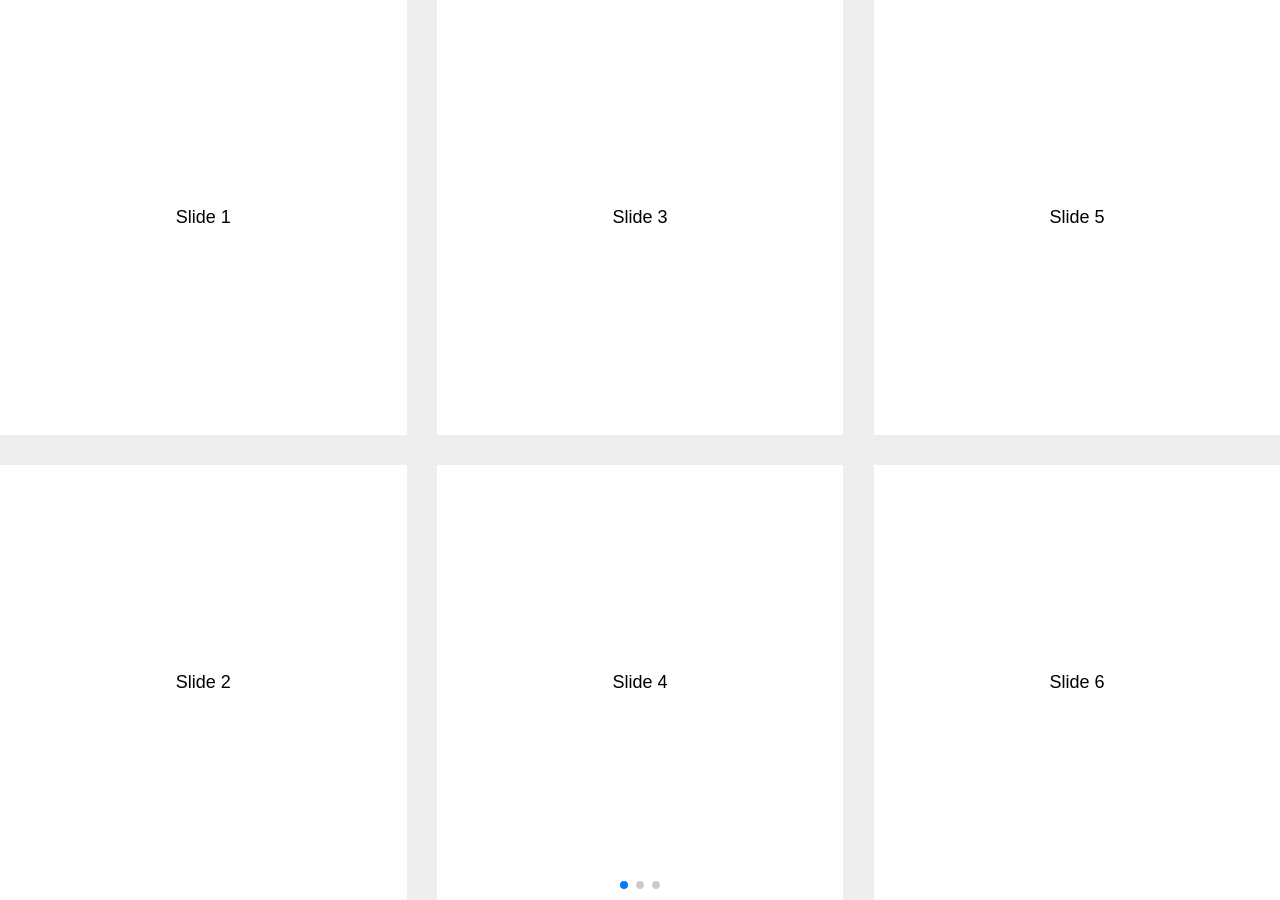
<file: bestshop/pages/reservation/index.html>
<!DOCTYPE html>
<html lang="en">
  <head>
    <meta charset="utf-8" />
    <title>Swiper demo</title>
    <meta
      name="viewport"
      content="width=device-width, initial-scale=1, minimum-scale=1, maximum-scale=1"
    />
    <!-- Link Swiper's CSS -->
    <link
      rel="stylesheet"
      href="https://unpkg.com/swiper/swiper-bundle.min.css"
    />

    <!-- Demo styles -->
    <style>
      html,
      body {
        position: relative;
        height: 100%;
      }

      body {
        background: #eee;
        font-family: Helvetica Neue, Helvetica, Arial, sans-serif;
        font-size: 14px;
        color: #000;
        margin: 0;
        padding: 0;
      }

      .swiper {
        width: 100%;
        height: 100%;
        margin-left: auto;
        margin-right: auto;
      }

      .swiper-slide {
        text-align: center;
        font-size: 18px;
        background: #fff;
        height: calc((100% - 30px) / 2);

        /* Center slide text vertically */
        display: -webkit-box;
        display: -ms-flexbox;
        display: -webkit-flex;
        display: flex;
        -webkit-box-pack: center;
        -ms-flex-pack: center;
        -webkit-justify-content: center;
        justify-content: center;
        -webkit-box-align: center;
        -ms-flex-align: center;
        -webkit-align-items: center;
        align-items: center;
      }
    </style>
  </head>

  <body>
    <!-- Swiper -->
    <div class="swiper mySwiper">
      <div class="swiper-wrapper">
        <div class="swiper-slide">Slide 1</div>
        <div class="swiper-slide">Slide 2</div>
        <div class="swiper-slide">Slide 3</div>
        <div class="swiper-slide">Slide 4</div>
        <div class="swiper-slide">Slide 5</div>
        <div class="swiper-slide">Slide 6</div>
        <div class="swiper-slide">Slide 7</div>
        <div class="swiper-slide">Slide 8</div>
        <div class="swiper-slide">Slide 9</div>
      </div>
      <div class="swiper-pagination"></div>
    </div>

    <!-- Swiper JS -->
    <script src="https://unpkg.com/swiper/swiper-bundle.min.js"></script>

    <!-- Initialize Swiper -->
    <script>
      var swiper = new Swiper(".mySwiper", {
        slidesPerView: 3,
        grid: {
          rows: 2,
        },
        spaceBetween: 30,
        pagination: {
          el: ".swiper-pagination",
          clickable: true,
        },
      });
    </script>
  </body>
</html>
</file>
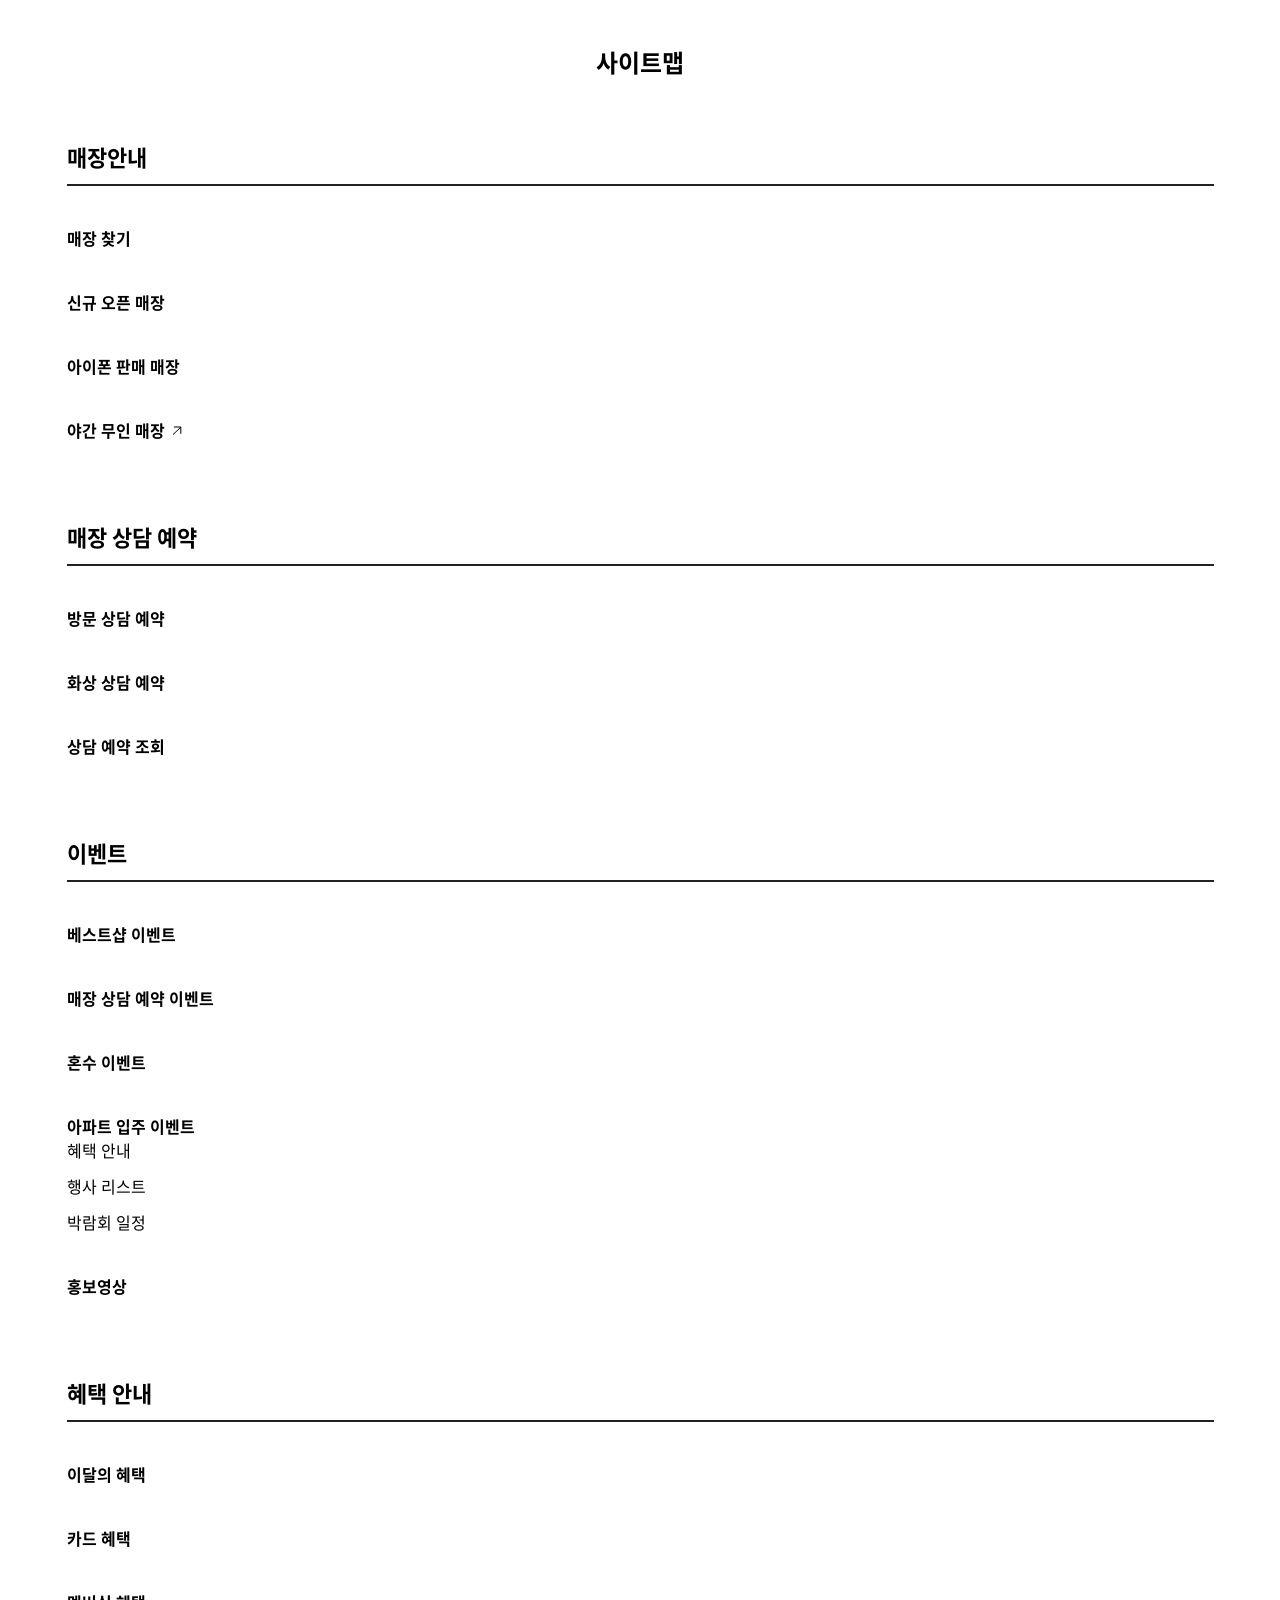
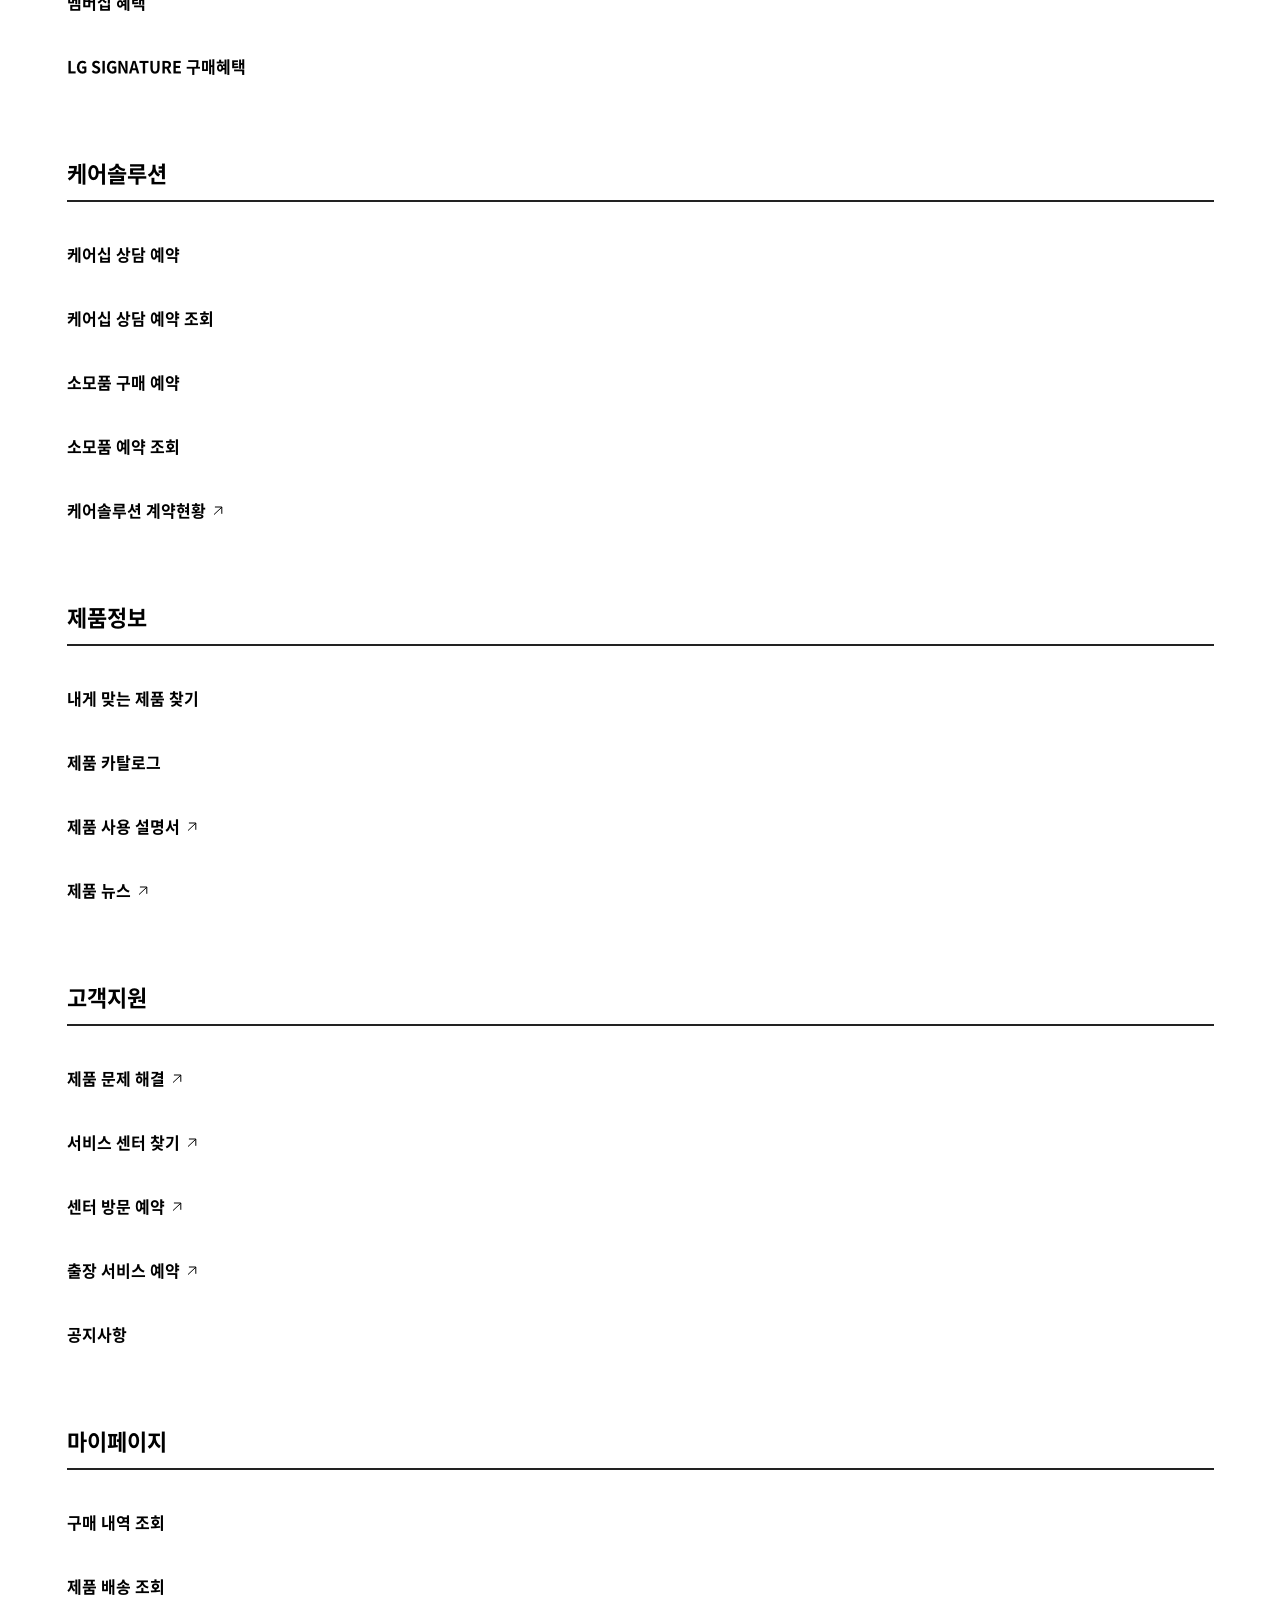
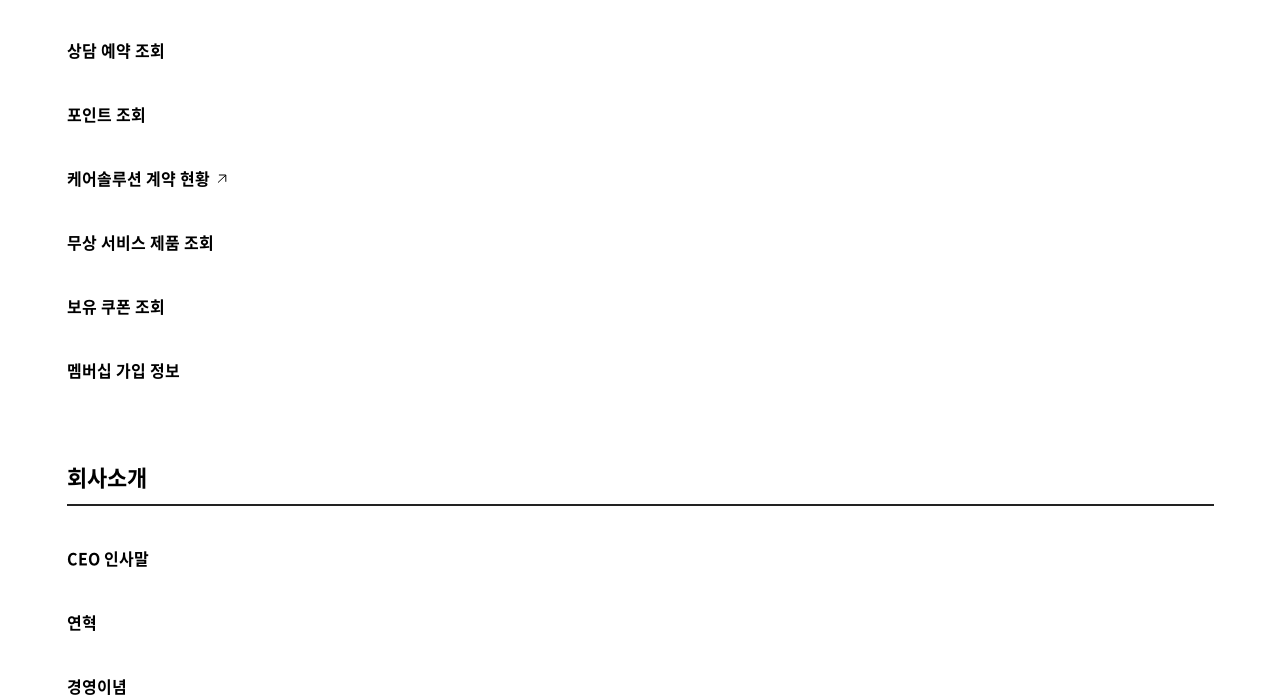
<file: bestshop/templates/sitemap.html>
<!DOCTYPE html>
<html lang="ko">
	<head>
		<meta charset="UTF-8">
		<meta http-equiv="X-UA-Compatible" content="IE=edge">
		<meta name="viewport" content="width=device-width, initial-scale=1.0">
		<title>사이트맵 | LG전자 BEST SHOP </title>
		<link rel="stylesheet" href="/bestshop/css/reset.min.css">
		<link rel="stylesheet" href="/bestshop/css/common.css">
		<link rel="stylesheet" href="/bestshop/css/swiper-bundle.min.css">
		<link rel="stylesheet" href="/bestshop/css/base.css">
		<link rel="stylesheet" href="/bestshop/css/mobile.css">
		<link rel="stylesheet" href="/bestshop/css/jy.css">
		<link rel="stylesheet" href="/bestshop/css/haeun.css">
		<script type="text/javascript" src="/bestshop/js/libs/jquery-3.6.0.min.js"></script>
		<script type="text/javascript" src="/bestshop/js/libs/swiper-bundle.min.js"></script>
		<script type="text/javascript" src="/bestshop/js/common.js"></script>
	</head>

	<body>
		<div class="sitemap">
			<div class="inner">
				<h1 class="title">사이트맵</h1>

				<ul>
					<li class="category-cluster">
						<div class="category-depth level-1"><h2><a href="#" target="_self">매장안내</a></h2></div>
						<ul class="category-column">
							<li class="category-depth level-2"><h3><a href="#" target="_self">매장 찾기</a></h3></li>
							<li class="category-depth level-2"><h3><a href="#" target="_self">신규 오픈 매장</a></h3></li>
							<li class="category-depth level-2"><h3><a href="#" target="_self">아이폰 판매 매장</a></h3></li>
							<li class="category-depth level-2"><h3><a href="#" target="_blank">야간 무인 매장</a></h3></li>
						</ul>
					</li>
					<li class="category-cluster">
						<div class="category-depth level-1"><h2><a href="" target="_self">매장 상담 예약</a></h2></div>
						<ul class="category-column">
							<li class="category-depth level-2"><h3><a href="#" target="_self">방문 상담 예약</a></h3></li>
							<li class="category-depth level-2"><h3><a href="#" target="_self">화상 상담 예약</a></h3></li>
							<li class="category-depth level-2"><h3><a href="#" target="_self">상담 예약 조회</a></h3></li>
						</ul>
					</li>
					<li class="category-cluster">
						<div class="category-depth level-1"><h2><a href="#" target="_self">이벤트</a></h2></div>
						<ul class="category-column">
							<li class="category-depth level-2"><h3><a href="#" target="_self">베스트샵 이벤트</a></h3></li>
							<li class="category-depth level-2"><h3><a href="#" target="_self">매장 상담 예약 이벤트</a></h3></li>
							<li class="category-depth level-2"><h3><a href="#" target="_self">혼수 이벤트</a></h3></li>
							<li class="category-depth level-2"><h3><a href="#" target="_self">아파트 입주 이벤트</a></h3>
								<ul class="level-3">
									<li class="category-depth"><a href="#" target="_self">혜택 안내</a></li>
									<li class="category-depth"><a href="#" target="_self">행사 리스트</a></li>
									<li class="category-depth"><a href="#" target="_self">박람회 일정</a></li>
								</ul>
							</li>
							<li class="category-depth level-2 mgt"><h3><a href="#" target="_self">홍보영상</a></h3></li>
						</ul>
					</li>
					<li class="category-cluster">
						<div class="category-depth level-1"><h2><a href="#" target="_self">혜택 안내</a></h2></div>
						<ul class="category-column">
							<li class="category-depth level-2"><h3><a href="#" target="_self">이달의 혜택</a></h3></li>
							<li class="category-depth level-2"><h3><a href="#" target="_self">카드 혜택</a></h3></li>
							<li class="category-depth level-2"><h3><a href="#" target="_self">멤버십 혜택</a></h3></li>
							<li class="category-depth level-2"><h3><a href="#" target="_self">LG SIGNATURE 구매혜택</a></h3></li>
						</ul>
					</li>
					<li class="category-cluster">
						<div class="category-depth level-1"><h2><a href="#" target="_self">케어솔루션</a></h2></div>
						<ul class="category-column">
							<li class="category-depth level-2"><h3><a href="#" target="_self">케어십 상담 예약</a></h3></li>
							<li class="category-depth level-2"><h3><a href="#" target="_self">케어십 상담 예약 조회</a></h3></li>
							<li class="category-depth level-2"><h3><a href="#" target="_self">소모품 구매 예약</a></h3></li>
							<li class="category-depth level-2"><h3><a href="#" target="_self">소모품 예약 조회</a></h3></li>
							<li class="category-depth level-2"><h3><a href="#" target="_blank">케어솔루션 계약현황</a></h3></li>
						</ul>
					</li>
					<li class="category-cluster">
						<div class="category-depth level-1"><h2><a href="#" target="_self">제품정보</a></h2></div>
						<ul class="category-column">
							<li class="category-depth level-2"><h3><a href="#" target="_self">내게 맞는 제품 찾기</a></h3></li>
							<li class="category-depth level-2"><h3><a href="#" target="_self">제품 카탈로그</a></h3></li>
							<li class="category-depth level-2"><h3><a href="#" target="_blank">제품 사용 설명서</a></h3></li>
							<li class="category-depth level-2"><h3><a href="#" target="_blank">제품 뉴스</a></h3></li>
						</ul>
					</li>
					<li class="category-cluster">
						<div class="category-depth level-1"><h2><a href="#" target="_self">고객지원</a></h2></div>
						<ul class="category-column">
							<li class="category-depth level-2"><h3><a href="#" target="_blank">제품 문제 해결</a></h3></li>
							<li class="category-depth level-2"><h3><a href="#" target="_blank">서비스 센터 찾기</a></h3></li>
							<li class="category-depth level-2"><h3><a href="#" target="_blank">센터 방문 예약</a></h3></li>
							<li class="category-depth level-2"><h3><a href="#" target="_blank">출장 서비스 예약</a></h3></li>
							<li class="category-depth level-2"><h3><a href="#" target="_self">공지사항</a></h3></li>
						</ul>
					</li>
					<li class="category-cluster">
						<div class="category-depth level-1"><h2><a href="#" target="_self">마이페이지</a></h2></div>
						<ul class="category-column">
							<li class="category-depth level-2"><h3><a href="#" target="_self">구매 내역 조회</a></h3></li>
							<li class="category-depth level-2"><h3><a href="#" target="_self">제품 배송 조회</a></h3></li>
							<li class="category-depth level-2"><h3><a href="#" target="_self">상담 예약 조회</a></h3></li>
							<li class="category-depth level-2"><h3><a href="#" target="_self">포인트 조회</a></h3></li>
							<li class="category-depth level-2"><h3><a href="#" target="_blank">케어솔루션 계약 현황</a></h3></li>
							<li class="category-depth level-2"><h3><a href="#" target="_self">무상 서비스 제품 조회</a></h3></li>
							<li class="category-depth level-2"><h3><a href="#" target="_self">보유 쿠폰 조회</a></h3></li>
							<li class="category-depth level-2"><h3><a href="#" target="_self">멤버십 가입 정보</a></h3></li>
						</ul>
					</li>
					<li class="category-cluster">
						<div class="category-depth level-1"><h2><a href="#" target="_self">회사소개</a></h2></div>
						<ul class="category-column">
							<li class="category-depth level-2"><h3><a href="#" target="_self">CEO 인사말</a></h3></li>
							<li class="category-depth level-2"><h3><a href="#" target="_self">연혁</a></h3></li>
							<li class="category-depth level-2"><h3><a href="#" target="_self">경영이념</a></h3></li>
						</ul>
					</li>
				</ul>
			</div>
		</div>
	</body>

</html>
</file>
<file: bestshop/css/common.css>
/* 공통모듈, 공통스타일 작성 */

@charset "UTF-8";

/* 폰트 */
@font-face{
	font-family:'Noto Sans';/* Regular */
	font-display:swap;
	src:url('../fonts/NotoSans-Regular.eot');
	src:local('☺'),
        url('../fonts/NotoSans-Regular.eot#iefix') format('embedded-opentype'),
        url('../fonts/NotoSans-Regular.woff2') format('woff2'),
        url('../fonts/NotoSans-Regular.woff') format('woff'),
        url('../fonts/NotoSans-Regular.otf') format('opentype');
	font-weight:400;
	font-style:normal;
}
@font-face{
	font-family:'Noto Sans';/* Medium */
	font-display:swap;
	src:url('../fonts/NotoSans-Medium.eot');
	src:local('☺'),
        url('../fonts/NotoSans-Medium.eot#iefix') format('embedded-opentype'),
        url('../fonts/NotoSans-Medium.woff2') format('woff2'),
        url('../fonts/NotoSans-Medium.woff') format('woff'),
        url('../fonts/NotoSans-Medium.otf') format('opentype');
	font-weight:500;
	font-style:normal;
}
@font-face{
	font-family:'Noto Sans';/* Bold */
	font-display:swap;
	src:url('../fonts/NotoSans-Bold.eot');
	src:local('☺'),
        url('../fonts/NotoSans-Bold.eot#iefix') format('embedded-opentype'),
        url('../fonts/NotoSans-Bold.woff2') format('woff2'),
        url('../fonts/NotoSans-Bold.woff') format('woff'),
        url('../fonts/NotoSans-Bold.otf') format('opentype');
	font-weight:700;
	font-style:normal;
}
@font-face{
	font-family:'Noto Sans';/* Light */
	font-display:swap;
	src:url('../fonts/NotoSans-Light.eot');
	src:local('☺'),
        url('../fonts/NotoSans-Light.eot#iefix') format('embedded-opentype'),
        url('../fonts/NotoSans-Light.woff2') format('woff2'),
        url('../fonts/NotoSans-Light.woff') format('woff'),
        url('../fonts/NotoSans-Light.otf') format('opentype');
	font-weight:300;
	font-style:normal;
}

/* body scroll */
html, body{scroll-behavior:smooth;}

/* display */
.pc-hidden{display:none !important;}

/* button */
button,
button *{transition:all 0.1s linear;}
.btn.focus,
.btn:focus{outline:0;box-shadow:0 0 0 0.2rem rgb(0 123 255 / 25%);}
footer .foot-cont .pc-dropdown-wrap .btns .btn.border:active,
footer .foot-cont .pc-dropdown-wrap .btns .btn.border:focus,
footer .foot-cont .pc-dropdown-wrap .btns .btn.border:hover{border-color:#000 !important;background-color:transparent;color:#000;}

/* skip navigator */
.skip-content a{overflow:hidden;display:block;position:absolute;top:0;left:0;z-index:99;width:0;height:0;background:#000;font-size:16px;line-height:26px;color:#fff;text-align:center}
.skip-content a:focus,
.skip-content a:active{width:100%;height:50px;color:#fff;line-height:50px;background:#000;}

/* text align */
.tal{text-align:left !important}
.tac{text-align:center !important}
.tar{text-align:right !important}
.taj{text-align:justify !important}

/* 높이값 */
.h-320 {min-height:320px !important;}
.h-480 {min-height:480px !important;}

/* 색상 */
.fc-primary{color:#da0f47 !important}
.fc-primary-dark{color:#e81953 !important}
.fc-secondary{color:#a50024 !important}
.fc-secondary-violet{color:#6735ea !important}
.fc-secondary-emerald{color:#008182 !important}
.fc-positive{color:#76892d !important}
.fc-negative{color:#ff3723 !important}
.fc-black{color:#000 !important}
.fc-white{color:#fff !important}
.fc-font-secondary{color:#666 !important}
.fc-font-disabled{color:#aaa !important}
.fc-image-disabled{color:#000 !important;opacity:0.3}
.fc-line{border-color:#ddd !important}
.fc-bg-light{background-color:#f4f4f4 !important}
.fc-bg-dark{background-color:#e4e4e4 !important}
.fc-bg-tangible01{background-image:linear-gradient(135deg, #9c86e7, #ff537c)}
.fc-bg-tangible02{background-image:linear-gradient(135deg, #fa263e, #fb5a72)}
.fc-bg-tangible03{background-image:linear-gradient(135deg, #fe3f6d, #f2c37c)}
.fc-bg-tangible04{background-image:linear-gradient(135deg, #de8dde, #ffa9a9)}
.fc-bg-tangible05{background-image:linear-gradient(135deg, #de8dde, #ffa9a9)}

/* 인풋박스 */
.inputbox{display:inline-block;vertical-align:top}
.inputbox input{display:inline-block;width:100%;height:48px;border:1px solid #ddd;border-radius:8px;color:#000;font-size:16px;padding:10px 15px;vertical-align:top;resize:none}
.inputbox input:disabled{background-color:#f4f4f4}
.inputbox input:read-only{background-color:#ededed}
.msg-err{font-size:14px;color:#ff3723}
.msg-ok{font-size:14px;color:#76892d}

/* 데이터 표시용 기본 테이블 */
table{border-collapse:collapse}
.table-basic table{width:100%}
.table-basic table th{background-color:#f4f4f4;color:#666;font-size:16px;font-weight:500;padding:16px 24px}
.table-basic table td{color:#000;font-size:16px;font-weight:400;padding:24px}
.table-basic.row table th{border-top:1px solid #ddd;border-right:1px solid #ddd}
.table-basic.row table th:last-child{border-right:none}
.table-basic.row table td{border-bottom:1px solid #ddd;border-right:1px solid #ddd}
.table-basic.row table td:last-child{border-right:none}
.table-basic.col table{border-top:1px solid #ddd}
.table-basic.col table th{border-top:1px solid #ddd}
.table-basic.col table td{border-bottom:1px solid #ddd}

/* 공통 */
.pc .only_pc{display:block!important}
.mo .only_pc{display:none!important}
.pc .only_mo{display:none!important}
.mo .only_mo{display:block!important}
.scroll-fixed{overflow:hidden;position:relative;width:100vw;height:100vh;}

/* search */
.search-box{position:relative;margin:0 auto;width:100%;max-width:594px;}
.search-box > input{width:100%;padding:11px 70px 10px 26px;font-size:16px;line-height:26px;border-bottom:2px solid #000}
.search-box > input:focus{outline:none;border-bottom:2px solid transparent;background:linear-gradient(#ffffff, #ffffff) padding-box, linear-gradient(119deg, #9c86e7 0%, #de64a0 100%) border-box}
.search-box .btn-back{display:none;position:absolute;top:16.5px;left:0;width:16px;height:16px;background:url('../images/icons/icon-arrow-back-16.svg') no-repeat 0 0 / 100%;text-indent:-9999em}
.search-box .btn-search{position:absolute;width:24px;height:48px;top:0;right:0;background:url('../images/icons/icon-search.svg') no-repeat center;text-indent:-9999em}
.search-box .btn-clear{display:none;position:absolute;top:14.5px;right:44px;width:20px;height:20px;background:url('../images/icons/icon-delete-20.svg') no-repeat 0 0;text-indent:-9999em}
.search-box input:valid ~ .btn-clear{display:block}

/* select */
.slt.border-type.disabled > a{background-color:#f4f4f4;color:#aaa;cursor:default;}
.slt.border-type{position:relative;width:200px;z-index:101;}
.slt.border-type > a{display:block;width:100%;padding:10px 40px 10px 15px;border:1px solid #ddd;border-radius:8px;background-color:#fff;font-size:16px;line-height:26px;text-overflow:ellipsis;overflow:hidden}
.slt.border-type.on > a{border-radius:8px 8px 0 0;border-color:#222;border-bottom-color:transparent}
.slt.border-type > a::before{right:15px}
.slt.border-type ul{width:100%;top:48px;left:0;padding:0;border:1px solid #222;border-radius:0 0 8px 8px;border-top:none;box-shadow:none}
.slt.border-type ul li > a{padding:10px 15px;background-color:#fff;font-size:16px;line-height:26px;text-align:left}
.slt.border-type ul li + li {margin-top:0}
.slt.width-auto ul{width:auto;left:50%;transform:translateX(-50%)}

.input-list-type li + li .slt.border-type {z-index:100;}

/* step title */
.step-tit ~ .step-tit{margin-top:50px}
.step-tit{display:flex;align-items:center;margin-bottom:22px;font-size:20px;font-weight:bold;line-height:28px;word-break:keep-all;}
.step-tit > span{display:block;margin-left:10px;color:#666;font-size:14px;font-weight:500}
.step-tit > sup{color:#da0f47;font-size:20px;font-weight:bold;line-height:28px}
.step-tit + .btm-more {margin-top:-12px; margin-bottom:12px}
.step-area .tit-area{display:flex;align-items:center;margin-bottom:16px}
.step-area .tit-area .step-tit{margin-bottom:0}
.step-area .tit-area .step-tit + em{margin-left:10px;font-size:14px;line-height:22px}

/* step 필수입력항목  */
.step-top-note{display:flex;justify-content:flex-end;margin-bottom:12px;font-size:14px;line-height:20px}
.step-top-note sup{margin-right:3px;color:#da0f47;font-size:14px;line-height:20px}

/* tab */
.res-main [class*="tab"].center{display:flex;justify-content:center}
[class*="tab"]{position:relative;}
.tabSlide > ul{white-space:nowrap;overflow-x:auto;}
.tab01:before{content:"";position:absolute;top:44px;left:0;width:100%;height:1px;background:#ddd;}
.tab01 > ul{line-height:0;font-size:0;}
.tab01 > ul > li:last-child{margin:0 !important;}
.tab01 > ul > li{display:inline-block;margin-right:34px;vertical-align:top;}
.tab01 > ul > li > a{display:block;position:relative;padding:9px 0 10px 0;color:#767676;line-height:26px;font-size:18px;font-weight:500;}
.tab01 > ul > .on > a{color:#000;}
.tab01 > ul > .on > a:before{content:"";position:absolute;bottom:0;left:0;width:100%;height:2px;background:#000;}
.tab02 > ul{padding:16px 0 20px;line-height:0;font-size:0;}
.tab02 > ul > li:last-child{margin:0 !important;}
.tab02 > ul > li:last-child:before{display:none;}
.tab02 > ul > li{display:inline-block;position:relative;margin-right:25px;vertical-align:top;}
.tab02 > ul > li:before{content:"";position:absolute;top:50%;right:-12px;margin-top:-5px;width:1px;height:10px;background:#ddd;}
.tab02 > ul > li:after{content:"";position:absolute;bottom:0;left:0;width:0;height:1px;background:transparent;transition:all 0.2s ease-in-out 0s;}
.tab02 > ul > .on:after{width:100%;background:#000;}
.tab02 > ul > li > a{display:block;color:#666;line-height:24px;font-size:16px;font-weight:500;}
.tab02 > ul > .on > a{color:#000;font-weight:700;}
.tab01.is_depth{padding-bottom:60px;}
[class*="tab"].is_depth > ul > li [class*="tab"]:not(.tabDepth2){display:none;position:absolute;bottom:0;left:0;width:100%;}
[class*="tab"].is_depth > ul > .on [class*="tab"]:not(.tabDepth2).tab02{display:block;}

.tab01 .tab02.detail-block .detail-box{display:none;}
.tab01 .tab02.detail-block .detail-box.on{display:block;}

/* btn-area */
.btn-area{line-height:0;font-size:0;}
.btn-area.center{text-align:center!important}
.btn-area.m64{margin-top:64px}
.btn-area [class*="btn"] + [class*="btn"]{margin-left:16px}

/* bullet list */
ul.bull > li{position:relative;padding-left:10px;font-size:14px;font-weight:500;line-height:20px;word-break:keep-all}
ul.bull > li + li{margin-top:2px}
ul.bull > li::before{content:'';display:block;position:absolute;width:2px;height:2px;top:9px;left:0;border-radius:50%;background-color:#000}
ul.bull > li.red{color:#da0f47}
ul.bull > li.red::before{background-color:#da0f47}

/* input */
ul[class*="input"]{display:flex}
input[type="number"]::-webkit-outer-spin-button,
input[type="number"]::-webkit-inner-spin-button{-webkit-appearance:none;margin:0}
.text-area::after{content:'';display:block;clear:both}
.text-area textarea{height:140px;padding:26px 24px;border:1px solid #ddd;border-radius:8px;font-size:16px;line-height:24px}
.text-area textarea:focus{outline:none;border-color:#ec455a}
.text-area textarea::placeholder{color:#666;font-size:16px;line-height:24px}
/* 휴대폰인증 input */
input[type="number"]::-webkit-outer-spin-button,
input[type="number"]::-webkit-inner-spin-button{-webkit-appearance:none;margin:0}
input.base-txt{width:100%;height:48px;padding:10px 15px;border:1px solid #ddd;border-radius:8px;font-size:16px!important;line-height:26px}
input:disabled{border-color:#ededed;background-color:#ededed}
input:focus{outline:none;border-color:#EC455A}
ul.input-list-type{flex-direction:column}
ul.input-list-type li + li{margin-top:32px}
ul.input-list-type.pc-row > li{display:flex}
ul.input-list-type.pc-row .tit{margin-bottom:0}
ul.input-list-type.pc-row .tit > label{line-height:48px}
ul.input-list-type.pc-row .tit label .name sup{line-height:48px}
ul.input-list-type .tit{margin-bottom:8px;font-size:16px;font-weight:bold;line-height:26px}
ul.input-list-type .tit label .name{display:flex}
ul.input-list-type .tit label .name sup{color:#e81953;margin-left:4px;font-size:16px;font-weight:bold;line-height:26px}
ul.input-list-type .txt-box{position:relative}
ul.input-list-type .input-wrap{display:block;margin-top:8px}
ul.input-list-type .input-wrap:first-of-type{margin-top:0}
.box-gray ul.input-list-type .txt-box .btm-more.err-block{position:absolute;top:48px;left:0;width:calc(100% + 140px)}
.box-gray ul.input-list-type .slt.sltBox + .btm-more.err-block{position:absolute}
.input-pin-type{display:flex;margin-bottom:12px}
.input-pin-type input{width:calc(100% - 112px)}
.input-pin-type .btn-send{width:104px;margin-left:8px;padding:12px 10px;border:1px solid #000;border-radius:8px;background-color:#fff;font-size:14px;font-weight:bold;line-height:20px;white-space:nowrap}

.inq-box .btm-more.err-block {position:absolute; top:48px; left:0; right:0}
.inq-box .input-pin-type + .btm-more.err-block {position:static}
.inq-box .input-list-type .txt-box + .txt-box {margin-top:8px}

.base-slt{padding:0 38px 0 15px;width:100%;height:48px;line-height:46px;font-size:16px;border-radius:8px;border:1px solid #ddd;background:#fff url('../images/icons/btn-down-16-black.svg') no-repeat top 50% right 11px;}

/* 필수 입력 사항 */
.note{display:flex;font-size:14px;line-height:20px}
.note > sup{margin-right:3px;color:#e81953;font-size:14px;line-height:20px}

/* ie 호환성 배너 */
.top-bar-wrap + header .header-wrap.pc .dimmde {top:165px; height:calc(100% - 165px)}
.top-bar-wrap {position:relative; width:100%; height:60px; line-height:60px; background-color:#6634e9}
.top-bar-wrap .top-bar {margin:0 auto; max-width:1640px; font-size:0; text-align:center}
.top-bar-wrap .top-bar .txt {display:inline-block; margin-left:28px; font-size:16px; line-height:24px; color:#fff; vertical-align:middle; text-align:left; text-indent:-26px}
.top-bar-wrap .top-bar .txt::before {content:''; display:inline-block; width:18px; height:18px; margin:3px 8px 3px 0; background:url('../images/icons/icon_safety.svg') no-repeat center / contain; vertical-align:top;}
.top-bar-wrap .top-bar .btn-down {display:inline-block; margin-left:29px; font-size:14px; color:#fff; vertical-align:middle;}
.top-bar-wrap .btn-close{width:24px; height:24px; margin-left:30px; background:url('../images/icons/btn-close-24-white.svg') no-repeat center / contain}

/* 헤더 */
.header{position:relative;z-index:10;background-color:#fff}
.header .dimmed{display:none;position:fixed;top:0;left:0;right:0;bottom:0;background-color:rgba(0,0,0,0.56);z-index:101}
.header-wrap{max-width:1760px;height:105px;padding:19px 0;margin:0 auto;}
.header-wrap.mobile{display:none;}
.header-wrap::after{content:'';display:block;clear:both}
.header-wrap .logo{float:left; margin-left:42px;}
.header-wrap .logo a{display:block}
.header-wrap .logo a > img{display:block}

.header-wrap .utility{float:right;display:flex;padding-right:40px;}
.header-wrap .utility .my-tooltip{position:relative;}
.header-wrap .utility .my-tooltip .my-tooltip-detail{display:none;position:absolute;top:20px;left:calc(50% - 84px);width:168px;padding-top:22px;z-index:200;}
.header-wrap .utility .my-tooltip .my-tooltip-detail.active{display:block}
.header-wrap .utility .my-tooltip > a{position:relative;display:block;width:24px;height:24px;background:url('../images/icons/icon-person.svg') no-repeat center / contain}
.header-wrap .utility .my-tooltip > a > i{display:none;position:absolute;width:4px;height:4px;top:0;right:2px;border-radius:50%;background-color:#da0f47}
.header-wrap .utility .my-tooltip .my-tooltip-layer{padding:4px 0;background:#fff;border-radius:4px;box-shadow:0 4px 10px rgba(0,0,0,0.16);}
.header-wrap .utility .my-tooltip .my-tooltip-layer .my-tooltip-layer-inner{min-width:138px;padding:4px 0;border-radius:4px;background-color:#fff;box-shadow:0 4px 12px 0 rgba(0, 0, 0, 0.15)}
.header-wrap .utility .my-tooltip .my-tooltip-layer ul li a{display:block;padding:8px;font-size:14px;line-height:24px;text-align:center}
.header-wrap .utility .my-tooltip .my-tooltip-layer ul li a:hover,
.header-wrap .utility .my-tooltip .my-tooltip-layer ul li a:focus,
.header-wrap .utility .my-tooltip .my-tooltip-layer ul li a:active{background-color:#f4f4f4}
.header-wrap .utility .my-tooltip .my-tooltip-layer ul + ul{border-top:1px solid #ddd}

.header-wrap .utility .util{position:relative;display:flex;margin-left:24px;padding-left:24px}
.header-wrap .utility .util::before{content:'';display:block;position:absolute;width:1px;height:14px;top:calc(50% - 7px);left:0;border-left:1px solid #ddd}
.header-wrap .utility .util .brand{position:relative;margin-right:24px;padding-right:24px}
.header-wrap .utility .util .brand::after{content:'';display:block;position:absolute;width:1px;height:14px;top:calc(50% - 7px);right:0;border-right:1px solid #ddd}
.header-wrap .utility .util .brand > a{display:block;font-size:14px;line-height:24px}
.header-wrap .utility .util .outer-link{position:relative;}
.header-wrap .utility .util .outer-link ul{display:flex}
.header-wrap .utility .util .outer-link ul li + li{margin-left:24px}
.header-wrap .utility .util .outer-link ul li a{display:block;padding-right:18px;background:url('../images/icons/btn-outlink-16.svg') no-repeat right center;font-size:14px;line-height:24px}

.header-bottom{clear:both;padding:20px 0 0 42px;margin-bottom:-18px;}
.header-bottom .menu-wrap{display:flex;}
.header-bottom .menu-wrap .dimmde{display:block;content:'';position:fixed;top:105px;left:0;width:100%;height:calc(100% - 105px);background:rgba(0,0,0,0.56);z-index:10;}
.header-bottom .menu-wrap > ul{font-size:0;margin-left:-12px;}
.header-bottom .menu-wrap > ul > li{display:inline-block;vertical-align:top;padding:0 12px;}
.header-bottom .menu-wrap > ul > li > a.depth1-tit{position:relative;display:block;padding:4px 0 12px;font-size:16px;font-weight:500;line-height:24px}
.header-bottom .menu-wrap > ul > li .menu-category-layer{display:none}
.header-bottom .menu-wrap > ul > li.active .menu-category-layer{display:block;position:absolute;top:105px;left:0;width:100%;background-color:#fff;border-top:1px solid #ddd;z-index:100;}
.header-bottom .menu-wrap > ul > li.active > a::after{content:'';display:block;position:absolute;left:0;right:0;bottom:0;height:4px;background-color:#000}
.header-bottom .menu-wrap > ul > li .menu-category-layer .menu-category-inner{display:flex;position:relative;max-width:1760px;padding:70px 42px 80px;margin:0 auto;}
.header-bottom .menu-wrap > ul > li .menu-category-layer .menu-category-inner > h4{position:absolute;top:28px;left:42px;font-size:20px;line-height:30px;}
.header-bottom .menu-wrap > ul > li .menu-category-layer .menu-category-inner .cate-menu{flex:1;max-width:25%;font-size:16px;}
.header-bottom .menu-wrap > ul > li .menu-category-layer .menu-category-inner .cate-menu:after{display:block;content:'';clear:both;}
.header-bottom .menu-wrap > ul > li .menu-category-layer .menu-category-inner .cate-menu > li{position:relative;padding:15px 0;}
.header-bottom .menu-wrap > ul > li .menu-category-layer .menu-category-inner .cate-menu > li.full{width:100%;}
.header-bottom .menu-wrap > ul > li .menu-category-layer .menu-category-inner .cate-menu > li > a{display:inline-block;padding-right:20px;background:url('../images/icons/btn-arr-16-black-sm.svg') no-repeat right center;font-size:16px;font-weight:700;line-height:26px}
.header-bottom .menu-wrap > ul > li .menu-category-layer .menu-category-inner .cate-menu > li > a:hover{text-decoration:underline;}
.header-bottom .menu-wrap > ul > li .menu-category-layer .menu-category-inner .cate-menu > li > a.noLink{padding-right:0;background:none;}
.header-bottom .menu-wrap > ul > li .menu-category-layer .menu-category-inner .cate-menu > li > a.noLink:hover{text-decoration:none;}
.header-bottom .menu-wrap > ul > li .menu-category-layer .menu-category-inner .cate-menu > li > a[target="_blank"]{background:url('../images/icons/btn-outlink-16.svg') no-repeat right center}
.header-bottom .menu-wrap > ul > li .menu-category-layer .menu-category-inner .cate-menu > li > a + ul{margin-top:5px;}
.header-bottom .menu-wrap > ul > li .menu-category-layer .menu-category-inner .cate-menu > li > ul > li{font-size:0;padding:4px 0;}
.header-bottom .menu-wrap > ul > li .menu-category-layer .menu-category-inner .cate-menu > li > ul > li a{display:inline-block;font-size:14px;color:#111;line-height:24px;}
.header-bottom .menu-wrap > ul > li .menu-category-layer .menu-category-inner .cate-menu > li > ul > li a:hover{text-decoration:underline;}
.header-bottom .menu-wrap > ul > li .menu-category-layer .menu-category-inner .bnr-box{flex:1;overflow:hidden;font-size:0;padding:10px 0 0;}
.header-bottom .menu-wrap > ul > li .menu-category-layer .menu-category-inner .bnr-box .bnr-block{display:inline-block;overflow:hidden;position:relative;width:calc(100% / 3);font-size:18px;font-weight:500;text-align:center;line-height:33px;letter-spacing:-0.18px;padding:0 10px;}
.header-bottom .menu-wrap > ul > li .menu-category-layer .menu-category-inner .bnr-box .bnr-block a{display:block;overflow:hidden;border-radius:10px;}
.header-bottom .menu-wrap > ul > li .menu-category-layer .menu-category-inner .bnr-box .bnr-block img{display:block;width:100%;}
.header-bottom .menu-wrap > ul > li .menu-category-layer .menu-category-inner .bnr-box .bnr-desc {display:-webkit-box;-webkit-line-clamp:2;-webkit-box-orient:vertical;overflow:hidden;height:52px;margin-top:18px;line-height:26px;text-overflow:ellipsis;}

.header-bottom .menu-wrap > ul > li .menu-category-layer .category-tit{margin-bottom:32px;}
.header-bottom .menu-wrap > ul > li .menu-category-layer .category-items{display:flex;margin-bottom:20px}
.header-bottom .menu-wrap > ul > li .menu-category-layer .menu-category-wrap.banner{position:relative;display:flex;flex-wrap:wrap;justify-content:space-between;padding-top:90px}
.header-bottom .menu-wrap > ul > li .menu-category-layer .menu-category-wrap.banner .category-tit{position:absolute;top:28px}
.header-bottom .menu-wrap > ul > li .menu-category-layer .menu-category-wrap.banner .category-items{flex:auto}
.header-bottom .menu-wrap > ul > li .menu-category-layer .category-items > ul{width:100%;max-width:315px;padding-right:24px}
.header-bottom .menu-wrap > ul > li .menu-category-layer .category-items > ul li a{padding-right:20px;background:url('../images/icons/btn-arr-16-black-sm.svg') no-repeat right center;font-size:16px;font-weight:700;line-height:26px}
.header-bottom .menu-wrap > ul > li .menu-category-layer .category-items > ul li a[target="_blank"]{background:url('../images/icons/btn-outlink-16.svg') no-repeat right center}
.header-bottom .menu-wrap > ul > li .menu-category-layer .category-items > ul li + li{margin-top:8px}
.header-bottom .menu-wrap > ul > li .menu-category-layer .category-items .depth3 .depth3-tit{font-size:16px;font-weight:700;line-height:26px}
.header-bottom .menu-wrap > ul > li .menu-category-layer .category-items .depth3 ul{margin:16px 0 32px}
.header-bottom .menu-wrap > ul > li .menu-category-layer .category-items .depth3 ul li a{background:none;font-size:14px;font-weight:400;line-height:24px}
.header-bottom .menu-wrap > ul > li .menu-category-layer .category-items .depth3 ul li a:hover,
.header-bottom .menu-wrap > ul > li .menu-category-layer .category-items .depth3 ul li a:focus,
.header-bottom .menu-wrap > ul > li .menu-category-layer .category-items .depth3 ul li a:active{text-decoration:underline}

.bnr-block .swiper-navi{display:none;}
.bnr-block.looped .swiper-navi{display:block;}
.bnr-block .swiper-navi .slideBtn{display:block;overflow:hidden;position:absolute;top:calc(50% - 52px);width:32px;height:32px;font-size:0;text-indent:-9999em;background:url('../images/icons/ico_gnb_bnr_arrow.svg') no-repeat 0 0;background-size:contain;z-index:10;}
.bnr-block .swiper-navi .slideBtn.btn-prev{right:20px;transform:rotate(180deg);}
.bnr-block .swiper-navi .slideBtn.btn-next{left:20px;}
.bnr-block .swiper-navi .autoBtn{display:none;overflow:hidden;position:absolute;bottom:78px;right:20px;width:30px;height:30px;font-size:0;z-index:11;}
.bnr-block .swiper-navi .autoBtn.active{display:block;}
.bnr-block .swiper-navi .swiper-pager{position:absolute;bottom:73px;left:0;width:100%;text-align:center;z-index:10;}
.bnr-block .swiper-navi .swiper-pager .swiper-pagination-bullet{display:inline-block;width:30px;height:2px;margin:0;background:rgba(255,255,255,0.4);border-radius:0;opacity:1;}
.bnr-block .swiper-navi .swiper-pager .swiper-pagination-bullet + .swiper-pagination-bullet{margin-left:5px;}
.bnr-block .swiper-navi .swiper-pager .swiper-pagination-bullet.swiper-pagination-bullet-active{background:rgba(255,255,255,1);}
.bnr-block .swiper-navi .swiper-pager.swiper-pagination-lock ~ button{display:none;}

.menu-banner{display:flex;right:0}
.menu-banner .swiper[class*=menu-banner-]{width:324px;height:248px;padding-bottom:34px}
.menu-banner .swiper[class*=menu-banner-] + [class*=menu-banner-]{margin-left:20px}
.menu-banner .swiper .swiper-slide{display:block}
.menu-banner .swiper .swiper-slide .banner-img{display:block;width:100%;height:auto;padding-bottom:66%;border-radius:8px;overflow:hidden;background-size:cover;background-position:center}
.menu-banner .swiper .banner-tit{margin-top:14px;font-size:15px;line-height:20px;text-align:center}
.menu-banner .swiper[class*=menu-banner-] .swiper-pagination{bottom:0;padding:8px;font-size:0}

/* Breadcrumb */
.breadcrumb-wrap{display:none;max-width:1760px;margin:0 auto;}
.breadcrumb-wrap.active{display:block;}
.breadcrumb-wrap .breadcrumb-bar{font-size:0;padding:8px 42px;}
.breadcrumb-wrap .breadcrumb-bar > *{display:inline-block;position:relative;font-size:12px;font-weight:500;line-height:22px;}
.breadcrumb-wrap .breadcrumb-bar > * + *{margin-left:24px;}
.breadcrumb-wrap .breadcrumb-bar > * + *:before{display:block;content:'';position:absolute;top:calc(50% - 7px);left:-20px;width:16px;height:16px;background:url('../images/icons/btn_arrow_right_16.svg') no-repeat 0 0;}
.breadcrumb-wrap .btn-history-back{display:none;}

/* 푸터 */
footer{margin-top:132px;padding:0 49px 40px;background:#f4f4f4;font-size:12px}
footer .foot-cont .cont-area{max-width:1284px;margin:0 auto}

footer .kakao-link{display:none;}

footer .foot-cont .pc-dropdown-wrap{position:relative;padding-bottom:136px}
footer .foot-cont .pc-dropdown-wrap .btns{position:absolute;bottom:0;right:0;left:0;padding:48px 0;text-align:center}
footer .foot-cont .pc-dropdown-wrap .btns .menu-opener{padding:7px 15px;color:#000;border:1px solid #000;border-radius:20px;font-size:14px;line-height:24px;text-align:center}
footer .foot-cont .pc-dropdown-wrap .btns .menu-opener::after{content:'';display:inline-block;width:16px;height:16px;margin-left:4px;margin-top:4px;background:url('../images/icons/icon-arr-footer-16.svg') center no-repeat;vertical-align:top;transition:all .3s linear;}
footer .foot-cont .mobile-link-wrap{display:none}
footer .foot-cont .pc-dropdown-wrap.open .btns .menu-opener::after{transform:rotate(180deg)}
footer .foot-cont .pc-dropdown-wrap .link-wrap{display:none}
footer .foot-cont .pc-dropdown-wrap.open .link-wrap{display:flex;flex-wrap:wrap}
footer .foot-cont .pc-dropdown-wrap .link-wrap .link-section{min-width:12.5%;margin-top:48px}
@media screen and (min-width:768px) and (max-width:1200px){
	footer .foot-cont .pc-dropdown-wrap .link-wrap .link-section{width:25%}
}
footer .foot-cont .pc-dropdown-wrap .link-wrap .link-section > .depth1 a{display:inline-block;color:#000;font-size:14px;line-height:16px;font-weight:700;vertical-align:top}
footer .foot-cont .pc-dropdown-wrap .link-wrap .link-section > .depth1 ~ .depth1{margin-top:28px}
footer .foot-cont .pc-dropdown-wrap .link-wrap .link-section .depth2{margin-top:20px}
footer .foot-cont .pc-dropdown-wrap .link-wrap .link-section .depth2 ul li + li{margin-top:4px}
footer .foot-cont .pc-dropdown-wrap .link-wrap .link-section .depth2 li a{display:inline-block;color:#000;font-size:12px;line-height:16px;font-weight:500;vertical-align:top}
footer .foot-cont .pc-dropdown-wrap .link-wrap .link-section .depth3 .depth3-tit{display:inline-block;color:#000;font-size:12px;line-height:16px;font-weight:500;vertical-align:top}
footer .foot-cont .pc-dropdown-wrap .link-wrap .link-section .depth3{margin-top:20px}
footer .foot-cont .pc-dropdown-wrap .link-wrap .link-section .depth3 ul{margin:6px 0 20px}
footer .foot-cont .pc-dropdown-wrap .link-wrap .link-section .depth3 ul li a{display:inline-block;color:#616161;font-size:12px;line-height:16px;vertical-align:top}
footer .foot-cont .pc-dropdown-wrap .link-wrap .link-section .depth3 ul li a:hover,
footer .foot-cont .pc-dropdown-wrap .link-wrap .link-section .depth3 ul li a:focus,
footer .foot-cont .pc-dropdown-wrap .link-wrap .link-section .depth3 ul li a:active{text-decoration:underline}
footer .foot-cont .pc-dropdown-wrap .link-wrap .link-section .depth2 li a[target="_blank"]::after{content:'';display:inline-block;width:16px;height:16px;margin-left:4px;background:url('../images/icons/icon-blank-arr2.svg') center no-repeat;background-size:100%;vertical-align:top}

footer .foot-cont .foot-bottom{border-top:1px solid #ddd}
footer .foot-cont .foot-bottom .bottom-head{position:relative;padding:16px 0}
footer .foot-cont .foot-bottom .bottom-head::after{content:'';display:block;clear:both}
footer .foot-cont .family-site{float:right}
footer .foot-cont .foot-bottom .bottom-head .dropdown-wrap .dropdowns{display:inline-block;position:relative;margin-right:24px;padding:8px 0;vertical-align:top}
footer .foot-cont .foot-bottom .bottom-head .dropdown-wrap .dropdowns .slt-btn{display:inline-block;color:#000;font-size:12px;line-height:16px;font-weight:500;vertical-align:top}
footer .foot-cont .foot-bottom .bottom-head .dropdown-wrap .dropdowns .slt-btn::after{content:'';display:inline-block;width:16px;height:16px;margin:0 0 0 4px;background:url('../images/icons/icon-arr-footer-16.svg') center no-repeat;vertical-align:top;transition:all .3s}
footer .foot-cont .foot-bottom .bottom-head .dropdown-wrap .dropdowns .slt-btn.active::after{transform:rotate(180deg);}
footer .foot-cont .foot-bottom .bottom-head .dropdown-wrap .dropdowns .lists{display:none;position:absolute;bottom:43px;left:50%;transform:translateX(-50%);z-index:10;padding:4px 0;border-radius:4px;background:#fff;box-shadow:2px 4px 12px 0 rgba(0,0,0,0.16)}
footer .foot-cont .foot-bottom .bottom-head .dropdown-wrap .dropdowns .lists li a{display:block;padding:0 20px;color:#000;font-size:14px;line-height:40px;font-weight:400;white-space:nowrap}
footer .foot-cont .foot-bottom .bottom-head .dropdown-wrap .dropdowns .lists li a.selected,
footer .foot-cont .foot-bottom .bottom-head .dropdown-wrap .dropdowns .lists li a:hover{background-color:#f4f4f4}

footer .foot-cont .foot-bottom .bottom-head .sns-link{float:left;display:flex;flex-wrap:wrap;font-size:0}
footer .foot-cont .foot-bottom .bottom-head .sns-link li + li{margin-left:20px}
footer .foot-cont .foot-bottom .bottom-head .sns-link li a{display:flex;align-items:center;font-weight:500;font-size:12px;line-height:16px;color:#666}
footer .foot-cont .foot-bottom .bottom-head .sns-link li a:before{display:inline-block;margin-right:4px;width:28px;height:28px;background:no-repeat center center;background-size:100%;content:''}
footer .foot-cont .foot-bottom .bottom-head .sns-link li a.blog:before{background-image:url('../images/icons/icon-blog.svg')}
footer .foot-cont .foot-bottom .bottom-head .sns-link li a.facebook:before{background-image:url('../images/icons/icon-facebook.svg')}
footer .foot-cont .foot-bottom .bottom-head .sns-link li a.instagram:before{background-image:url('../images/icons/icon-instagram.svg')}
footer .foot-cont .foot-bottom .bottom-head .sns-link li a.youtube:before{background-image:url('../images/icons/icon-youtube.svg')}
footer .foot-cont .foot-bottom .bottom-head .sns-link li a.naverTv:before{background-image:url('../images/icons/icon-naver-tv.svg')}
footer .foot-cont .foot-bottom .bottom-head .sns-link li a.naverPost:before{background-image:url('../images/icons/icon-naver-post.svg')}

footer .foot-cont .foot-bottom .bottom-body{position:relative;padding-top:16px;border-top:1px solid #ddd}
footer .foot-cont .foot-bottom .bottom-body a:hover,
footer .foot-cont .foot-bottom .bottom-body a:focus,
footer .foot-cont .foot-bottom .bottom-body a:active{text-decoration:underline}
footer .foot-cont .foot-bottom .bottom-body a[href^=tel]:hover,
footer .foot-cont .foot-bottom .bottom-body a[href^=tel]:focus,
footer .foot-cont .foot-bottom .bottom-body a[href^=tel]:active{text-decoration:none}
footer .foot-cont .foot-bottom .bottom-body .bottom-link{font-size:0}
footer .foot-cont .foot-bottom .bottom-body .bottom-link li{display:inline-block;vertical-align:top}
footer .foot-cont .foot-bottom .bottom-body .bottom-link li + li{margin-left:12px}
footer .foot-cont .foot-bottom .bottom-body .bottom-link li a{display:inline-block;color:#000;font-size:12px;line-height:16px}

footer .foot-cont .foot-bottom .bottom-body .comp-info{padding-right:220px}
footer .foot-cont .foot-bottom .bottom-body .comp-info p{margin-top:8px;color:#767676;font-size:12px;line-height:16px}
footer .foot-cont .foot-bottom .bottom-body .comp-info p span{display:inline-block;margin-right:16px;vertical-align:top}
footer .foot-cont .foot-bottom .bottom-body .comp-info p span a{color:#000}

footer .foot-cont .foot-bottom .bottom-body .copy{margin-top:16px}
footer .foot-cont .foot-bottom .bottom-body .copy p{margin-top:4px;color:#767676;font-size:12px;line-height:16px}

footer .foot-cont .foot-bottom .bottom-body .foot-last{position:absolute;right:0;bottom:0}
footer .foot-cont .foot-bottom .bottom-body .foot-last .ismsp{position:relative;display:inline-block;padding:8px 0 8px 56px;color:#000;font-size:12px;line-height:16px;font-weight:500}
footer .foot-cont .foot-bottom .bottom-body .foot-last .ismsp::before{content:'';position:absolute;top:50%;left:0;width:48px;height:48px;margin-top:-24px;background:url('../images/icons/img-ismsp.png') center no-repeat;background-size:100%}
footer .foot-cont .foot-bottom .bottom-body .foot-last .ismsp dl{display:flex}
footer .foot-cont .foot-bottom .bottom-body .foot-last .ismsp dl dd{margin-left:7px;color:#666;font-weight:400}

footer .footerBtn{display:inline-block;height:16px;font-size:11px;color:#fff !important;line-height:16px;padding:0 10px;background:#777;border-radius:8px;}
footer .footerBtn:hover,
footer .footerBtn:active{text-decoration:none !important;background:#222;}

/* 푸터 스티키 메뉴 */
.mobile-status-bar{display:none;position:fixed;bottom:0;left:0;width:100%;height:70px;z-index:9000;background:#fff;border-top:1px solid #ddd}
.mobile-status-bar .mobile-status-list{display:flex;height:100%}
.mobile-status-bar .mobile-status-list > li{flex:1}
.mobile-status-bar .mobile-status-list > li > a{display:block;position:relative;text-align:center;padding:10px 10px 17px}
.mobile-status-bar .mobile-status-list > li > a:before{display:block;content:'';width:24px;height:24px;margin:0 auto;background-position:center center;background-size:100% 100%;background-repeat:no-repeat}
.mobile-status-bar .mobile-status-list > li.shop > a:before{background-image:url('../images/icons/icon-status-shop.svg')}
.mobile-status-bar .mobile-status-list > li.reserv > a:before{background-image:url('../images/icons/icon-status-reserv.svg')}
.mobile-status-bar .mobile-status-list > li.home > a:before{background-image:url('../images/icons/icon-status-home.svg')}
.mobile-status-bar .mobile-status-list > li.event > a:before{background-image:url('../images/icons/icon-status-event.svg')}
.mobile-status-bar .mobile-status-list > li.nav-anchor > a:before{background-image:url('../images/icons/icon-status-menu.svg')}
.mobile-status-bar .mobile-status-list > li > a span{display:block;margin-top:4px;font-size:11px;line-height:1.56;color:#000;font-weight:500;letter-spacing:-.66px}
.swiper-slide .mobile-status-bar{display:none}
select.family-site{display:none;}

/* floating menu */
.floating-block{position:fixed;bottom:48px;right:48px;z-index:3;}
.floating-block .top-btn{display:block;position:absolute;bottom:0;right:-120px;width:56px;height:56px;font-size:0;background-color:#fff;background-image:url('../images/icons/icon-top-new.svg');background-repeat:no-repeat;background-position:50% 50%;background-size:40px 40px;border-radius:100%;box-shadow:0 4px 11px 0 rgba(0,0,0,0.15);transition:all 0.2s linear;}
.floating-block .top-btn:hover{background-image:url('../images/icons/icon-top-new-active.svg');}
.floating-block .floating-custom-wrap{position:absolute;bottom:0;right:0;width:56px;padding-bottom:72px;}
.floating-block .floating-custom-wrap.active{width:210px;}
.floating-block .floating-custom-wrap a{display:block;}
.floating-block .floating-custom-wrap .main-btn{position:absolute;bottom:0;right:0;width:56px;height:56px;background-color:#fa263e;background-image:linear-gradient(315deg,#fb5a72,#fa263e);border-radius:100%;}
.floating-block .floating-custom-wrap .main-btn:hover{background-image:none;}
.floating-block .floating-custom-wrap .main-btn:before{display:block;content:'';position:absolute;top:calc(50% - 20px);left:calc(50% - 20px);width:40px;height:40px;background-image:url('../images/icons/icon-img-floating-40.svg');background-repeat:no-repeat;background-position:50% 50%;background-size:contain;transition:all 0.2s linear;}
.floating-block .floating-custom-wrap .main-btn.active:before{background-image:url('../images/icons/icon-more-plus-x.png');transform:rotate(45deg);}
.floating-block .service-list{display:none;}
.floating-block .service-list li + li{margin-top:10px;}
.floating-block .service-list li.reservation a {background:#fff url(../images/icons/icon-resv.svg) no-repeat right 16px center / 40px 40px}
.floating-block .service-list li.search-store a {background:#fff url(../images/icons/icon-shop-search.svg) no-repeat right 16px center / 40px 40px}
.floating-block .service-list li.event a {background:#fff url(../images/icons/icon-event.svg) no-repeat right 16px center / 40px 40px}
.floating-block .service-list a{position:relative;width:100%;font-size:16px;text-align:center;line-height:26px;white-space:nowrap;padding:14px 68px 14px 28px;background:#fff;border:1px solid #fff;border-radius:28px;box-shadow:0 4px 11px 0 rgba(0,0,0,0.15);}
.floating-block .service-list a:focus,
.floating-block .service-list a:active{border-color:#fa263e;outline-color:#fa263e;outline-width:1px;}
.floating-block .service-list a img{display:block;position:absolute;top:8px;right:16px;}
.floating-block.active .top-btn{right:0;}
.floating-block.active .floating-custom-wrap{bottom:72px;}

/* calendar custom */
.calendar{overflow:hidden;}
.calendar .ui-widget.ui-widget-content{width:100%;height:100%;padding:0 20px;border:0 none;}
.calendar .ui-datepicker .ui-datepicker-header{position:relative;text-align:center;padding:25px 0 15px;background:none;border:0 none;}
.calendar .ui-datepicker .ui-datepicker-header > *{display:inline-block;}
.calendar .ui-datepicker .ui-datepicker-header > a{width:16px;height:16px;background:url('../images/icons/btn_arrow_right_16.svg') no-repeat 50% 50%;}
.calendar .ui-datepicker .ui-datepicker-header > a *{display:none;}
.calendar .ui-datepicker .ui-datepicker-header > a:hover,
.calendar .ui-datepicker .ui-datepicker-header > a:focus{border:0 none;}
.calendar .ui-datepicker .ui-datepicker-header > a:focus,
.calendar .ui-datepicker .ui-datepicker-header > a:active{outline:2px solid #000;}
.calendar .ui-datepicker .ui-datepicker-header .ui-datepicker-prev{top:37px;left:calc(50% - 93px);transform:rotate(180deg); cursor:pointer;}
.calendar .ui-datepicker .ui-datepicker-header .ui-datepicker-next{top:37px;left:calc(50% + 77px); cursor:pointer;}
.calendar .ui-datepicker .ui-datepicker-title{font-size:24px;font-weight:400;letter-spacing:-0.03em;line-height:40px;}
.calendar .ui-datepicker .ui-datepicker-title .ui-datepicker-month{margin-left:-3px;}
.calendar .ui-state-default,
.calendar .ui-widget-content .ui-state-default,
.calendar .ui-widget-header .ui-state-default,
.calendar .ui-button,
html .calendar .ui-button.ui-state-disabled:hover,
html .calendar .ui-button.ui-state-disabled:active{width:32px;height:32px;font-size:14px;text-align:center;line-height:31px;padding:0;margin:0 auto;background:none;border:0 none;border-radius:100%;}
.calendar .ui-datepicker td a:hover,
.calendar .ui-datepicker td a:focus{text-decoration:underline !important;}
.calendar .ui-widget-content .ui-state-active{color:#fff;background:#da0f47;}
.calendar .ui-widget-content .ui-state-active:hover,
.calendar .ui-widget-content .ui-state-active:focus{text-decoration:none !important;}
.calendar .ui-state-highlight,
.calendar .ui-widget-content .ui-state-highlight,
.calendar .ui-widget-header .ui-state-highlight{color:#000;background:none;}
.calendar .ui-state-active.ui-state-highlight{color:#fff;background:#da0f47;}
.calendar .ui-datepicker th,
.calendar .ui-datepicker td{padding:5px 0;}
.calendar .ui-datepicker th span{display:block;height:32px;font-size:14px;font-weight:500;text-align:center;line-height:32px;}

/* img-slide */
.img-slide-wrap .img-wrap {position:relative; width:100%; height:100%; overflow:hidden}
.img-slide-wrap .img-wrap img {position:absolute; display:block; width:auto; min-width:100%; height:auto; min-height:100%; top:50%; left:50%; transform:translate(-50%,-50%)}
.img-slide-wrap .img-wrap .video-wrap.video,
.img-slide-wrap .swiper-slide .video-wrap.video {height:480px}
.top-visual .tit-img-area {text-align:center;}
.top-visual .tit-img-area img {width:100%;}
.top-visual .video-wrap video {object-fit:cover}
.top-visual .img-slide-wrap .img-slide {width:100%; height:100%; overflow:hidden}
.top-visual .img-slide-wrap .img-wrap img {position:static; top:0; left:0; transform:none; width:100%}

/* slide video */
.video-wrap{position:relative;width:100%;height:auto}
.video-wrap video{position:absolute;width:100%;min-width:100%;height:auto;min-height:100%;top:50%;left:0;transform:translateY(-50%)}

/* slide navi */
.slide-navi{display:flex;align-items:center;justify-content:center;z-index:2;}
.slide-navi .slide-navi-detail{position:relative;width:100%;max-width:1480px;font-size:0;text-align:right;padding:0 40px;}
.slide-navi .slide-navi-detail > *{display:inline-block;width:auto;vertical-align:middle;}

.slide-navi .swiper-pager{font-size:0;white-space:nowrap;padding:8px 14px;background:rgba(0,0,0,0.3);border-radius:23px;}
.slide-navi .swiper-pager > *{vertical-align:top;}
.slide-navi .swiper-pager .slideBtn{display:inline-block;overflow:hidden;width:30px;height:30px;font-size:0;background-image:url('../images/icons/btn_arrow_right.svg');background-repeat:no-repeat;background-position:50% 50%;background-size:contain;transition:all 0s linear;}
.slide-navi .swiper-pager .slideBtn + .slideBtn{margin-left:12px;}
.slide-navi .swiper-pager .slideBtn.btn-prev{transform:rotate(180deg);}
.slide-navi .swiper-pager .slideBtn.swiper-button-disabled{background-image:url('../images/icons/btn_arrow_left.svg');}
.slide-navi .swiper-pager .slideBtn.swiper-button-disabled.btn-prev{transform:rotate(0deg)}
.slide-navi .swiper-pager .slideBtn.swiper-button-disabled.btn-next{transform:rotate(180deg)}
.slide-navi .swiper-pager .pager-fraction{display:inline-block;width:auto;font-size:16px;font-weight:300;color:rgba(255,255,255,0.5);line-height:30px;margin:0 14px;}
.slide-navi .swiper-pager .pager-fraction .swiper-pagination-current{margin-right:6px; color:#fff;}
.slide-navi .swiper-pager .pager-fraction .swiper-pagination-total{margin-left:6px}

.slide-navi .swiper-auto{margin-left:8px;}
.slide-navi .swiper-auto .slideBtn{display:none;overflow:hidden;width:46px;height:46px;font-size:0;text-indent:-9999em;background-repeat:no-repeat;background-position:50% 50%;background-size:contain;}
.slide-navi .swiper-auto .slideBtn.active{display:block;}
.slide-navi .swiper-auto .slideBtn.btn-play{background-image:url('../images/icons/btn_start.svg');}
.slide-navi .swiper-auto .slideBtn.btn-stop{background-image:url('../images/icons/btn_pause.svg');}

.slide-navi .pager-pagination .swiper-pagination-bullet{width:10px;height:10px;margin:0 8px !important;background:#e4e4e4;opacity:1;}
.slide-navi .pager-pagination .swiper-pagination-bullet.swiper-pagination-bullet-active{background:#000;}


/* video - 홍보영상 */
.video-wrap.media video{position:static;top:0;transform:none}

/* popup */
.dim{-webkit-tap-highlight-color:rgba(255,255,255,0);display:none;position:fixed;top:0;left:0;width:100%;height:100%;background:#111;opacity:0.7;z-index:100;}
.popup{display:none;position:fixed;top:0;left:0;right:0;bottom:0;z-index:101;}
.pop-wrap{position:absolute;top:50%;left:50%;width:100%;padding:34px 40px 50px;max-width:678px;border-radius:8px;background:#fff;overflow:hidden;-webkit-transform:translate(-50%, -50%);transform:translate(-50%, -50%);}
.pop-head{padding-bottom:15px;border-bottom:2px solid #000;}
.pop-cont{min-height:249px;max-height:598px;overflow-y:auto;}
.pop-cont.min-auto{min-height:auto; overflow-y:hidden;}
.tit-pop{line-height:30px;font-size:20px;font-weight:500;}
.tit-pop + .txt-pop01{margin-top:10px;}
.txt-pop01{line-height:24px;font-size:16px;}
/* .txt-pop01 a:hover{color:#da0f47;text-decoration:underline;text-underline-position:under;} */
.btn-area.m-full-flex{margin-top:30px;line-height:0;font-size:0;text-align:center;}
.btn-area.m-full-flex > * + *{margin-left:10px;}
.btn-pop-close{position:absolute;top:34px;right:40px;width:30px;height:30px;background:url("../images/icons/btn-close-24-black.svg") no-repeat center;}

/* popup - size */
.popup.x-small .pop-wrap{max-width:327px;}
.popup.small .pop-wrap{max-width:444px;}
.popup.medium .pop-wrap{max-width:912px;}
.popup.large .pop-wrap{max-width:1146px;}
.popup.alert .pop-wrap{width:calc(100% - 44px);max-width:500px;padding:60px 40px 50px;text-align:center}
.popup.v-large .pop-wrap{top:0;transform:translateX(-50%);max-width:1460px;padding:0}
.popup.full .pop-wrap{top:106px;transform:translateX(-50%);max-width:100%;padding:0}

/* popup - confirm */
.popup.confirm .pop-wrap{padding:60px 30px 50px 30px;max-width:500px;text-align:center;}
.popup.confirm.agree .pop-wrap{max-width:444px;}
.inblock{display:inline-block;}
.block{display:block;}
.tm-ty01 .block:last-child{margin-top:26px;}

/* popup - toast */
/* .popup.toast.float .pop-wrap{bottom:127px} */
.popup.toast {top:auto;left:50%;right:auto;bottom:16px;width:auto;margin:0 auto;transform:translateX(-50%)}
.popup.toast .pop-wrap{position:static;transform:translate(0);width:444px;padding:17px 54px;background-color:rgba(0,0,0,0.7);border-radius:80px}
.popup.toast .pop-wrap .pop-cont{height:auto;min-height:0;overflow-y:hidden;color:#fff;font-size:16px;font-weight:bold;line-height:24px;text-align:center;}
.popup.toast .btn-pop-close{top:14px;right:21px;background:url("../images/icons/btn-close-24-white.svg") no-repeat center / contain;}

/* popup - video */
.popup.video{position:absolute;z-index:5 !important}
.popup.video .pop-wrap{height:100%}
.popup.video .pop-wrap .pop-cont{overflow:hidden;max-height:100%;min-height:auto;height:100%}
.popup.video .pop-wrap .video-wrap{height:100%}
.popup.video .pop-wrap .btn-pop-close{right:30px;}
.popup.video .pop-wrap.white .btn-pop-close{background:url("../images/icons/btn-close-24-white.svg") no-repeat center}
/* .popup.v-large .pop-wrap .pop-cont{height:200px} */
.popup.v-large .pop-wrap .btn-pop-close{right:70px}

/* popup - button */
.popup .btn{padding-left:34px;padding-right:34px;}

/* popup - 메인 슬라이드 팝업 */
.pop-wrap.main{padding:32px 10px 10px}
.pop-wrap.main .pop-head{margin:0 30px}

.pop-wrap.main .pop-slide-wrap {padding-bottom:28px}
.pop-wrap.main .pop-slide-wrap .swiper-slide{padding:0 30px 40px}
.pop-wrap.main .pop-slide-wrap .txt-wrap {padding-top:30px}
.pop-wrap.main .pop-slide-wrap .txt-wrap .tit{margin-bottom:27px;font-size:22px;line-height:30px;text-align:center}
.pop-wrap.main .pop-slide-wrap .txt-wrap .txt{height:373px;padding:19px 31px;border:1px solid #ddd;border-radius:8px;font-size:16px;line-height:24px;overflow-y:auto}
.pop-wrap.main .pop-slide-wrap .btn-area{margin-top:20px;text-align:center}
.pop-wrap.main .pop-slide-wrap .btn-area .btn{padding:0 41px}

.pop-wrap.main .pop-slide-wrap .slide-navi{bottom:0!important}
.pop-wrap.main .pop-slide-wrap .swiper-pager{width:100%;padding:0;background:none;text-align:center}
.pop-wrap.main .pop-slide-wrap .banner-btns{width:100%;top:calc(50% - 5px)}
.pop-wrap.main .pop-slide-wrap .banner-btns .swiper-button-prev{left:10px}
.pop-wrap.main .pop-slide-wrap .banner-btns .swiper-button-next{right:10px}

.pop-wrap.main .pop-cont + .btn-area{margin:0 30px;padding:30px 0;border-top:1px solid #ddd}
.pop-wrap.main .btn-area.chk-box{position:relative;text-align:right}
.pop-wrap.main .btn-area.chk-box .check-box{position:absolute;left:0;top:calc(50% - 13px)}
.pop-wrap.main .btn-area.chk-box .check-box input + label{font-weight:500}

/* dpi if else */
.pcOnly{display:block !important;}
.mobileOnly{display:none !important;}

/* random count slide */
.random-count-slide{position:relative;width:calc(100% + 48px);max-width:1428px;padding:0 24px;margin-left:-24px;}
.random-count-slide + *{margin-top:65px;}
.random-count-slide img{max-width:100%;}
.random-count-slide .slide-area{overflow:hidden;}
.random-count-slide .slide-navi button{display:block;position:absolute;top:50%;transform:translateY(-50%);width:48px;height:48px;font-size:0;text-indent:-9999em;background-color:#fff;background-repeat:no-repeat;background-position:50% 50%;border-radius:100%;box-shadow:2px 2px 6px rgba(0,0,0,0.16);z-index:2;}
.random-count-slide .slide-navi button:before{display:block;content:'';position:absolute;top:0;left:0;width:100%;height:100%;background:url('../images/icons/icon-carousel-btn.svg') no-repeat 50% 50%;}
.random-count-slide .slide-navi button.btn-prev{right:0;}
.random-count-slide .slide-navi button.btn-prev:before{transform:rotate(180deg);}
.random-count-slide .slide-navi button.btn-next{left:0;}
.random-count-slide .slide-pager{font-size:0;text-align:center;margin-top:34px;}
.random-count-slide .slide-pager span{display:inline-block;width:12px;height:12px;margin:0;background:#aaa;border-radius:6px;opacity:1;transition:all 0.2s linear;}
.random-count-slide .slide-pager span + span{margin-left:12px;}
.random-count-slide .slide-pager span.swiper-pagination-bullet-active{width:28px;background:#da0f47;}

/* mega gnb banner */
.autoBtn{display:block;position:absolute;bottom:30px;right:28px;width:20px;height:20px;font-size:0;background-repeat:no-repeat;background-size:contain;background-position:0 0;z-index:10;}
.autoBtn.btn-play{background-image:url('../images/icons/btn_mega_bnr_play.svg');}
.autoBtn.btn-pause{background-image:url('../images/icons/btn_mega_bnr_pause.svg');}

@media screen and (min-width:768px){
	.header{border-bottom:1px solid #ddd;}
	footer .foot-cont .pc-dropdown-wrap .link-wrap .link-section .depth2{display:block !important;}
}
@media screen and (max-width:1200px){
	.header-bottom .menu-wrap > ul > li .menu-category-layer .menu-category-inner .bnr-box .bnr-block{font-size:13px;}
}
@media screen and (max-width:1024px){
	.header-bottom{width:calc(100% + 16px);margin-left:-16px;}
	.header-bottom .menu-wrap > ul{overflow-x:auto;padding:0 16px;}
	.header-bottom .menu-wrap > ul > li .menu-category-layer .menu-category-inner .bnr-box{display:none;}
}
@media screen and (max-width:1024px) and (min-width:768px){
	.header-bottom .menu-wrap > ul > li .menu-category-layer .menu-category-inner .cate-menu{max-width:100%;}
	footer .foot-cont .foot-bottom .bottom-head .sns-link li + li{margin-left:10px;}
	footer .foot-cont .foot-bottom .bottom-body .foot-last{position:static;margin-top:20px;}
	footer .foot-cont .foot-bottom .bottom-body .foot-last .ismsp{padding-left:50px;}
	footer .foot-cont .foot-bottom .bottom-body .foot-last .ismsp::before{left:-6px;}
}
@media screen and (max-width:767px){
    /* display */
    .pc-hidden{display:block !important;}
    .m-hidden{display:none !important;}

	/* 높이값 */
	.h-320 {min-height:0 !important}
	.h-480 {min-height:auto !important;}

	/* search */
    .search-box{margin:0 auto}
    .search-box > input{padding:11px 52px 10px 21px;background-color:#fff;font-size:13px;line-height:24px}
	.search-box .btn-back{width:16px;top:15.5px;background:url('../images/icons/icon-arrow-back-32.svg') no-repeat 0 0 / 100%}
    .search-box .btn-search{width:16px;height:46px;background:url('../images/icons/icon-search_mo.svg') no-repeat center / contain}
	.search-box .btn-clear{right:28px;top:13.5px}

	/* select */
	.slt.border-type > a,
	.slt.border-type > ul{display:none}
	.slt.border-type select{width:100%;height:auto;border:1px solid #ddd;border-radius:8px;background-position:top 50% right 11px;padding:11px 26px 11px 12px;font-size:14px;line-height:22px;text-overflow:ellipsis;overflow:hidden}
    .base-slt{padding-left:12px;height:46px;line-height:44px;font-size:14px;}

    /* tab */
    .tab01, .tab02{left:-16px;padding:0 16px;width:calc(100% + 32px);}
    .tab01:before{top:38px;}
		.tab01.is_depth{padding-bottom:0;}
		.tab01.is_depth > ul{height:110px;}
		.tabSlide > ul::-webkit-scrollbar{display:none;}
    .tab01 > ul > li{margin-right:20px !important;overflow:hidden;}
    .tab01 > ul > li > a{padding:6px 0 7px 0;line-height:26px;font-size:17px;float:left;}
    .tab02:before{top:53px;}
    .tab02 > ul > li{margin-right:17px;}
    .tab02 > ul > li:before{right:-8px;}
    .tab02 > ul > li > a{font-size:14px;}
		[class*="tab"].is_depth > ul > li [class*="tab"]:not(.tabDepth2){top:40px;}

	/* step title */
	.step-tit ~ .step-tit{margin-top:40px}
	.step-tit{display:block; margin-bottom:16px;font-size:20px;line-height:26px}
	.step-tit > span{margin-left:0;font-size:11px}
	.step-tit > sup{font-size:16px;line-height:26px;vertical-align:text-top}
	.step-tit + .btm-more {margin-top:-15px; margin-bottom:10px}
	.step-area .tit-area{flex-direction:column;align-items:flex-start;margin-bottom:12px}
	.step-area .tit-area .step-tit + em{margin-left:0;font-size:10px;line-height:19px}

	/* step 필수입력항목  */
	.step-top-note{margin-bottom:5px;font-size:10px;line-height:15px}
	.step-top-note sup{font-size:10px;line-height:15px}

	/* tab */
	.res-main [class*="tab"].center{justify-content:flex-start}

	/* btn-area */
	.btn-area.m64{margin-top:30px}
	.btn-area.mo50 > [class*="btn"]{width:calc(50% - 4.5px)}
	.btn-area [class*="btn"] + [class*="btn"]{margin-left:7px}
	.btn-area.full-size-m{display:flex;width:100%;}
	.btn-area.full-size-m > [class*="btn"]{flex:1;}
	.btn-area.full-size-m > [class*="btn"] + [class*="btn"]{margin-left:10px;}
    .btn-area.m-full > [class*="btn"]{width:100%;}
    .btn-area.m-full > [class*="btn"] + [class*="btn"]{margin:10px 0 0 0;}

	/* bullet list */
	ul.bull > li{padding-left:5px;font-weight:normal}
	ul.bull > li + li{margin-top:6px}

	/* input */
	.text-area textarea{height:120px;padding:13px 16px;font-size:14px;line-height:19px}
    .text-area textarea::placeholder{font-size:14px;line-height:19px}
	/* 휴대폰인증 input */
    input.base-txt{height:auto;padding:11px 12px;font-size:14px!important;line-height:22px}
    ul.input-list-type .tit{font-size:14px;line-height:20px}
    ul.input-list-type.pc-row > li{flex-direction:column}
    ul.input-list-type.pc-row .tit > label{line-height:20px}
    ul.input-list-type .tit label .name sup{font-size:14px;line-height:20px}
    ul.input-list-type.pc-row .tit label .name sup{font-size:14px;line-height:20px}
	.box-gray ul.input-list-type .txt-box .btm-more.err-block{position:static;width:100%}
	.box-gray ul.input-list-type .slt.sltBox + .btm-more.err-block{position:static}
    .input-pin-type{margin-bottom:8px}
    .input-pin-type input{width:calc(100% - 105.5px)}
    .input-pin-type .btn-send{width:99px;margin-left:6.5px;font-size:13px;font-weight:500}

	/* 필수 입력 사항 */
    .note{font-size:13px;font-weight:500}
    .note sup{font-size:13px}

	/* ie 호환성 배너 */
	.top-bar-wrap {display:none;}

	header.fixed{padding-top:48px;}
	header.fixed .header-wrap{position:fixed;top:0;left:0;width:100%;transition:all 0.2s linear;}
	header.fixed .header-wrap .logo,
	header.fixed .header-wrap .my-tooltip{display:none;}
	.header-wrap{height:auto;padding:0 16px;background:#fff;}
	.header-wrap.pc{display:none;}
	.header-wrap.mobile{display:block;}
	.header-wrap .logo{width:auto; height:27px; margin:10px 0 11px}
	.header-wrap .logo a {height:100%} 
	.header-wrap .logo a > img {height:100%}

	.header-bottom{padding:0;margin-bottom:0;}
	.header-bottom .menu-wrap{display:none;}
	.header-bottom .menu-wrap > ul{font-size:0;white-space:nowrap;margin-left:0;padding:0 16px;}
	.header-bottom .menu-wrap > ul > li{display:inline-block;padding:0;}
	.header-bottom .menu-wrap > ul > li + li{margin-left:20px;}
	.header-bottom .menu-wrap > ul > li .menu-category-layer{display:none !important;}
	.header-bottom .menu-wrap > ul > li > a.depth1-tit{font-size:15px;color:#666;}
	.header-bottom .menu-wrap > ul > li.active > a.depth1-tit{color:#000;}

	.header-bottom .menu-wrap > ul > li > a.depth1-tit{padding:8px 0;}

	.header-wrap .utility{display:none;}

	.header-wrap .my-tooltip{position:absolute;top:12px;right:16px;}
	.header-wrap .my-tooltip a{display:block;width:24px;height:24px;background:url('../images/icons/icon-person.svg') no-repeat center / contain}
	.header-wrap .my-tooltip a > i{display:none;position:absolute;width:4px;height:4px;top:0;right:2px;border-radius:50%;background-color:#da0f47}

	.breadcrumb-wrap{padding:0 14px;}
	.breadcrumb-wrap .breadcrumb-bar{display:none;}
	.breadcrumb-wrap .btn-history-back{display:inline-block;position:relative;font-size:14px;line-height:34px;padding-left:18px;}
	.breadcrumb-wrap .btn-history-back:before{display:block;content:'';position:absolute;top:calc(50% - 8px);left:-2px;width:16px;height:16px;background:url('../images/icons/btn_arrow_right_16.svg') no-repeat 0 0;transform:rotate(180deg);}

	.autoBtn{display:none;position:absolute;bottom:30px;right:28px;width:20px;height:20px;font-size:0;background-repeat:no-repeat;background-size:contain;background-position:0 0;}
	.autoBtn.active{display:block;z-index:10;}
	.autoBtn.btn-play{background-image:url('../images/icons/btn_mega_bnr_play.svg');}
	.autoBtn.btn-pause{background-image:url('../images/icons/btn_mega_bnr_pause.svg');}

	.mega-gnb-mobile{overflow-y:auto;position:fixed;top:0;right:-100%;width:calc(100% - 20px);height:100%;padding:0 0 70px;background-color:#fff;transition:all .5s ease;z-index:1001;}
	/* .mega-gnb-mobile:before{display:none;content:'';position:fixed;top:0;left:0;right:0;width:100%;height:100%;background:rgba(0,0,0,.56);opacity:0;transition:all 0.3s ease;} */
	.mega-gnb-mobile > *{position:relative;background:#fff;z-index:1;}
	.mega-gnb-mobile-block {width:100%;min-height:100%}
	.mega-gnb-mobile .close-gnb{position:fixed;top:0;right:-100%;width:calc(100% - 20px);height:59px;background:#fff;z-index:12;transition:all 0.5s ease;}
	.mega-gnb-mobile .close-gnb button{position:absolute;top:11px;right:11px;width:34px;height:34px;background:url('../images/icons/btn-close-24-black.svg') no-repeat 50% 50%;}
	.mega-gnb-mobile .mgb-top{overflow:hidden;padding:59px 16px 13px;background:#fff;z-index:10;}
	.mega-gnb-mobile .mgb-top .link-arrow{display:block;position:relative;float:left;font-size:18px;font-weight:700;line-height:34px;padding-right:22px;}
	.mega-gnb-mobile .mgb-top .link-arrow:after{display:block;content:'';position:absolute;top:calc(50% - 8px);right:0;width:16px;height:16px;background:url('../images/icons/btn-arr-32-black.svg') no-repeat 0 0;background-size:contain;transform:rotate(180deg);}
	.mega-gnb-mobile .mgb-top .link-mypage{position:relative;display:block;float:right;width:34px;height:34px;background:url('../images/icons/icon-person-48-m.svg') no-repeat 50% 50%;background-size:24px auto;}
	.mega-gnb-mobile .mgb-top .link-mypage > i{position:absolute;display:none;width:4px;height:4px;top:6px;right:6px;border-radius:50%;background-color:#da0f47}
	.mega-gnb-mobile .bnr-wrap{padding:12px 0;background:#f4f4f4;z-index:10;}
	.mega-gnb-mobile .bnr-wrap .bnr-block{overflow:hidden;position:relative;padding:24px 16px;background:#fff;}
	.mega-gnb-mobile .bnr-wrap .bnr-block .swiper-wrapper{padding-right:16px;}
	.mega-gnb-mobile .bnr-wrap .bnr-block .swiper-wrapper .swiper-slide a{display:block;overflow:hidden;border-radius:8px;}
	.mega-gnb-mobile .bnr-wrap .bnr-block .swiper-wrapper .swiper-slide .bnr-desc{position:absolute;top:10px;left:10px;width:calc(100% - 20px);font-size:15px;color:#fff;line-height:22px;}
	.mega-gnb-mobile .bnr-wrap .bnr-block .swiper-navi .swiper-pager {bottom:33px;}
	.mega-gnb-mobile .bnr-wrap .bnr-block .swiper-navi .autoBtn{bottom:30px;width:20px;height:20px;}
	.mega-gnb-mobile .bnr-wrap .bnr-block .swiper-navi .autoBtn.btn-play{bottom:50px;}
	.mega-gnb-mobile .bnr-wrap .bnr-block img{display:block;width:100%;}
	.mega-gnb-mobile .link-wrap li.link-section + li.link-section{border-top:1px solid #f4f4f4;}
	.mega-gnb-mobile .link-wrap li.link-section .depth1 a{display:block;position:relative;width:100%;height:64px;font-size:16px;font-weight:700;line-height:64px;padding:0 16px;border-bottom:1px solid #f4f4f4;}
	.mega-gnb-mobile .link-wrap li.link-section .depth1 a:after{display:block;content:'';position:absolute;top:calc(50% - 12px);right:16px;width:24px;height:24px;background:url('../images/icons/btn-arr-48-black.svg') no-repeat 50% 50%;background-size:contain;transition:all ease .5s;transform:rotate(180deg);}
	.mega-gnb-mobile .link-wrap li.link-section .depth1.active a:after{transform:rotate(0deg);}
	.mega-gnb-mobile .link-wrap li.link-section .depth2{display:none;}
	.mega-gnb-mobile .link-wrap li.link-section .depth2 > ul{padding-bottom:14px;}
	.mega-gnb-mobile .link-wrap li.link-section .depth2 a{display:block;position:relative;width:100%;height:50px;font-size:14px;font-weight:500;line-height:50px;padding:0 16px;}
	.mega-gnb-mobile .link-wrap li.link-section .depth2 a[target="_blank"]:after{display:inline-block;content:'';width:16px;height:16px;margin-left:3px;background:url('../images/icons/btn-outlink-16.svg') no-repeat 0 0;background-size:contain;vertical-align:-3px;}
	.mega-gnb-mobile .link-wrap li.link-section .depth3 a.depth3-tit{display:block;position:relative;width:100%;height:50px;font-size:14px;font-weight:500;line-height:50px;padding:0 16px;}
	.mega-gnb-mobile .link-wrap li.link-section .depth3 a.depth3-tit:after{display:block;content:'';position:absolute;top:calc(50% - 12px);right:24px;width:24px;height:24px;background-image:url('../images/icons/btn-plus-48.svg');background-repeat:no-repeat;background-position:50% 50%;background-size:contain;transition:all ease 0.5s;}
	.mega-gnb-mobile .link-wrap li.link-section .depth3 a.depth3-tit.active:after{background-image:url('../images/icons/btn-minus-48.svg');}
	.mega-gnb-mobile .link-wrap li.link-section .depth3 ul{display:none;padding:14px 0;background:#f4f4f4;}
	.mega-gnb-mobile .link-wrap li.link-section .depth3 ul a{height:auto;font-size:13px;font-weight:500;color:#666;line-height:21px;padding:10px 28px;}
	.mega-gnb-mobile .direct-link{padding:24px 16px;border-top:12px solid #f4f4f4;}
	.mega-gnb-mobile .direct-link ul{font-size:0;}
	.mega-gnb-mobile .direct-link ul li{display:inline-block;width:50%;font-size:0;padding:8px 0;}
	.mega-gnb-mobile .direct-link ul li a{display:inline-block;font-size:13px;font-weight:500;line-height:21px;}
	.mega-gnb-mobile .direct-link ul li a[target="_blank"]:after{display:inline-block;content:'';width:16px;height:16px;margin-left:3px;background:url('../images/icons/btn-outlink-16.svg') no-repeat 100% 50%;background-size:contain;vertical-align:-4px;}
	.mega-gnb-mobile .nav-logout {border-top:12px solid #f4f4f4}
	.mega-gnb-mobile .nav-logout .btn-logout {display:block; padding:20px 16px; font-size:13px; font-weight:500; line-height:21px}

	.mega-gnb-mobile.active{right:0;}
	.mega-gnb-mobile + .dimmed{display:none;}
	.mega-gnb-mobile.active + .dimmed{display:block;}
	/* .mega-gnb-mobile.active:before{display:block;opacity:1;} */
	.mega-gnb-mobile.active .close-gnb{right:0;}

	select.family-site{display:block;}
	footer{padding:16px 0 60px;margin-top:80px;}
	footer .foot-cont .pc-dropdown-wrap{padding-bottom:0;}
	footer .foot-cont .pc-dropdown-wrap .btns{display:none;}
	footer .foot-cont .pc-dropdown-wrap .link-wrap{display:block !important;}
	footer .foot-cont .pc-dropdown-wrap .link-wrap .link-section{margin-top:0;border-bottom:1px solid #ddd;}
	footer .foot-cont .pc-dropdown-wrap .link-wrap .link-section .depth1{padding:0 16px;}
	footer .foot-cont .pc-dropdown-wrap .link-wrap .link-section > .depth1 ~ .depth1{margin-top:0;}
	footer .foot-cont .pc-dropdown-wrap .link-wrap .link-section .depth1 a{display:block;position:relative;font-size:13px;font-weight:700;color:#000;line-height:21px;padding:17px 36px 17px 0;}
	footer .foot-cont .pc-dropdown-wrap .link-wrap .link-section .depth1 a:after{display:block;content:'';position:absolute;top:calc(50% - 8px);right:0;width:16px;height:16px;background:url('../images/icons/btn-arr-16-black.svg') no-repeat 50% 50%;transform:rotate(90deg);transition:all .3s;}
	footer .foot-cont .pc-dropdown-wrap .link-wrap .link-section .depth1.active a:after{transform:rotate(-90deg);}
	footer .foot-cont .pc-dropdown-wrap .link-wrap .link-section .depth2{display:none;padding:0 16px;margin-top:0;border-top:1px solid #ddd;}
	footer .foot-cont .pc-dropdown-wrap .link-wrap .link-section .depth2 > ul > li + li{margin-top:0;border-top:1px solid #ddd;}
	footer .foot-cont .pc-dropdown-wrap .link-wrap .link-section .depth2 > ul > li > a{display:block;font-size:11px;font-weight:500;color:#666;line-height:19px;padding:12px 0;}
	footer .foot-cont .pc-dropdown-wrap .link-wrap .link-section .depth2 li a[target="_blank"]::after{display:inline-block;width:14px;height:14px;vertical-align:-3px;}
	footer .foot-cont .pc-dropdown-wrap .link-wrap .link-section .depth3 .depth3-tit{display:block;position:relative;line-height:19px;padding:12px 0;}
	footer .foot-cont .pc-dropdown-wrap .link-wrap .link-section .depth3 .depth3-tit:before{display:block;content:'';position:absolute;top:calc(50% - 8px);right:2px;width:16px;height:16px;background:url('../images/icons/btn-plus-16.svg') no-repeat 50% 50%;background-size:100%;transition:all 0.3s;}
	footer .foot-cont .pc-dropdown-wrap .link-wrap .link-section .depth3 .depth3-tit.active:before{transform:rotate(135deg);}
	footer .foot-cont .pc-dropdown-wrap .link-wrap .link-section .depth3 ul{display:none;padding:16px 0;margin:0;border-top:1px solid #ddd;}
	footer .foot-cont .pc-dropdown-wrap .link-wrap .link-section .depth3 ul li a{display:block;font-size:11px;font-weight:400;color:#767676;line-height:19px;}

	footer .foot-cont .foot-bottom .bottom-head{padding:35px 0 16px;}
	footer .foot-cont .foot-bottom .bottom-head .sns-link{display:block;float:none;clear:both;font-size:0;padding:30px 0 15px;}
	footer .foot-cont .foot-bottom .bottom-head .sns-link > li{display:inline-block;width:calc(100% / 3);text-align:center;padding:20px 0;}
	footer .foot-cont .foot-bottom .bottom-head .sns-link > li a{display:block;}
	footer .foot-cont .foot-bottom .bottom-head .sns-link > li a:before{display:block;margin:0 auto 5px;background-position:50% 50% !important;}
	footer .foot-cont .foot-bottom .bottom-head .sns-link > li + li{margin-left:0;}

	footer .foot-cont .foot-bottom{padding:0 16px 60px;}
	footer .foot-cont .family-site{float:left;width:calc(50% - 5px);}
	footer .foot-cont .foot-bottom .bottom-head .dropdown-wrap .dropdowns{display:block;padding:0;margin:0;}
	footer .foot-cont .foot-bottom .bottom-head .dropdown-wrap .dropdowns .slt-btn{display:block;position:relative;width:100%;height:40px;font-size:10.5px;line-height:38px;padding:0 28px 0 12px;border:1px solid #ddd;border-radius:8px;}
	footer .foot-cont .foot-bottom .bottom-head .dropdown-wrap .dropdowns .slt-btn::after{position:absolute;top:calc(50% - 8px);right:12px;}
	footer .foot-cont .foot-bottom .bottom-head .dropdown-wrap .dropdowns .lists{bottom:auto;top:48px;width:100%;}
	footer .foot-cont .foot-bottom .bottom-head .dropdown-wrap .dropdowns .lists li a{font-size:12px;}
	footer .kakao-link{display:block;float:right;width:calc(50% - 5px);margin-left:10px;}
	footer .kakao-link a{display:block;width:100%;height:40px;font-size:10px;color:#666;line-height:40px;text-align:center;background:#e6e6e6;border-radius:8px;}
	footer .kakao-link a:before{display:inline-block;content:'';width:20px;height:20px;margin-right:3px;background:url('../images/icons/icon-kakao-ch.svg') no-repeat 50% 50%;background-size:contain;vertical-align:middle;}

	footer .foot-cont .foot-bottom .bottom-body .bottom-link li{width:50%;margin-top:16px;}
	footer .foot-cont .foot-bottom .bottom-body .bottom-link li + li{margin-left:0;}

	footer .foot-cont .foot-bottom .bottom-body .comp-info{padding-right:0;margin-top:24px;}
	footer .foot-cont .foot-bottom .bottom-body .comp-info p + p{margin-top:0;}

	footer .foot-cont .foot-bottom .bottom-body .foot-last{position:static;margin-top:20px;}
	footer .foot-cont .foot-bottom .bottom-body .foot-last .ismsp{padding-left:50px;}
	footer .foot-cont .foot-bottom .bottom-body .foot-last .ismsp::before{left:-6px;}

	footer .foot-cont .foot-bottom{border-top:0 none;}

	.mobile-status-bar{display:block;transition:all 0.1s linear;}

	.floating-block{bottom:94px;right:14px;z-index:1000;}
	.floating-block .top-btn{width:40px;height:40px;background-size:32px 32px;}
	.floating-block .floating-custom-wrap{width:auto;padding-bottom:50px;}
	.floating-block .floating-custom-wrap.active{width:auto}
	.floating-block .floating-custom-wrap .main-btn{display:none;width:40px;height:40px;}
	.floating-block .floating-custom-wrap .main-btn:before{top:calc(50% - 16px);left:calc(50% - 16px);width:32px;height:32px;}
	.floating-block .service-list a{font-size:13px;line-height:21px;padding:8.5px 36px 8.5px 16px;border-radius:28px;}
	.floating-block .service-list li.reservation a {background:#fff url(../images/icons/icon-resv_mo.svg) no-repeat right 10px center / 24px 24px}
	.floating-block .service-list li.search-store a {background:#fff url(../images/icons/icon-shop-search_mo.svg) no-repeat right 10px center / 24px 24px}
	.floating-block .service-list li.event a {background:#fff url(../images/icons/icon-event_mo.svg) no-repeat right 10px center / 24px 24px}
	.floating-block.active .floating-custom-wrap{bottom:50px;}

	.innerLayer .floating-block{bottom:100px;}

	/* calendar custom */
	.calendar{overflow:visible}
	.calendar .ui-datepicker .ui-datepicker-header{padding:0 0 10px;}
	.calendar .ui-datepicker .ui-datepicker-title{font-size:13px;font-weight:700;line-height:17px;}
	.calendar .ui-widget.ui-widget-content {padding:19px 16px 0}
	.calendar .ui-datepicker .ui-datepicker-header .ui-datepicker-prev{top:0;left:calc(50% - 80px);}
	.calendar .ui-datepicker .ui-datepicker-header .ui-datepicker-next{top:0;left:calc(50% + 64px);}
	.calendar .ui-state-default,
	.calendar .ui-widget-content .ui-state-default,
	.calendar .ui-widget-header .ui-state-default,
	.calendar .ui-button,
	html .calendar .ui-button.ui-state-disabled:hover,
	html .calendar .ui-button.ui-state-disabled:active{width:24px;height:24px;font-size:11px;line-height:24px;}
	.calendar .ui-datepicker th span{font-size:11px;}
	.calendar .ui-datepicker th,
	.calendar .ui-datepicker td{padding:4px 0;}

    /* slide navi */
    .slide-navi .slide-navi-detail{padding:0 16px;}
    .slide-navi .swiper-pager{padding:5.5px;border-radius:13px;}
    .slide-navi .swiper-pager .slideBtn{width:15px;height:15px;}
    .slide-navi .swiper-pager .pager-fraction{margin:0 7.5px; font-size:12px;line-height:15px;}
	.slide-navi .swiper-pager .pager-fraction .swiper-pagination-current{margin-right:1.5px}
	.slide-navi .swiper-pager .pager-fraction .swiper-pagination-total{margin-left:1.5px}
    .slide-navi .swiper-auto .slideBtn{width:26px;height:26px;}

    /* popup */
    .popup{z-index:9005;}
    .pop-wrap{padding:0 16px;}
    .pop-head{padding:25px 0 9px 0;}
    .tit-pop{line-height:26px;font-size:16px;}
    .tit-pop + .txt-pop01{margin-top:15px;}
    .txt-pop01{line-height:20px;font-size:15px;}
    .btn-area.m-full-flex{position:relative;left:-16px;margin-top:48px;display:-webkit-box;display:-webkit-flex;display:-ms-flexbox;display:flex;align-items:center;width:calc(100% + 32px);}
    .btn-area.m-full-flex > * + *{margin:0 !important;}
    .btn-area.m-full-flex > .btn{width:100%;line-height:54px;border-radius:0;}
    .btn-pop-close{top:25px;right:13px;width:26px;height:26px;background-size:20px auto;}

	/* popup - size */
	.popup.x-small .pop-wrap{max-width:444px;}
	.popup.alert .pop-wrap{padding:0}
    .popup.alert .pop-cont{padding:55px 20px 0}
    .popup.alert .btn-area.m-full-flex{width:auto;left:auto}
		.popup.full .pop-wrap{top:93px}
		.popup.v-large .pop-wrap{width:calc(100% + 32px); border-radius:0;}
    
    /* popup - 모바일 full */
    .popup.m-full .pop-wrap{height:100%;border-radius:0;}
    .popup.m-full .pop-cont{height:calc(100% - 62px - 56px) !important;min-height:auto;max-height:100%;overflow-y:auto;}
    .popup.m-full .btn-area.m-full-flex{position:absolute;bottom:0;left:0;margin:0;width:100%;}

    /* popup - confirm */
    .popup.confirm .pop-wrap{padding:0;width:calc(100% - 44px);}
    .popup.confirm .pop-cont{padding:50px 20px 0 20px;}
    .popup.confirm .btn-area.m-full-flex{left:auto;width:auto;}
    .tm-ty01 .block + .block{margin-top:18px;}

	/* popup - toast */
	/* .popup.toast.float .pop-wrap{bottom:153px} */
	.popup.toast {left:0;right:0;bottom:88px;transform:translate(0)}
	.popup.toast .pop-wrap{width:calc(100% - 32px);margin:0 auto;padding:19px 44px;}
	.popup.toast .pop-wrap .pop-cont{font-size:14px;line-height:20px;}
	.popup.toast .btn-pop-close{width:24px;height:24px;top:18px;right:16px;}

	/* popup - video */
	.guide-area + .popup.video {height:calc(100% - 157px); bottom:auto}
	.popup.video .pop-wrap .btn-pop-close{right:10px}
	.popup.full .pop-wrap .pop-cont{height:390px}
	.popup.v-large .pop-wrap .btn-pop-close{right:30px}

	/* popup - 메인 슬라이드 팝업 */
	.pop-wrap.main{width:calc(100% - 45px);padding:0}
	.pop-wrap.main .pop-cont{max-height:475px}
	.pop-wrap.main .pop-head{margin:0 16px}
	.pop-wrap.main .tit-pop{font-weight:bold}

	.pop-wrap.main .pop-slide-wrap {padding-bottom:33px}
	.pop-wrap.main .pop-slide-wrap .txt-wrap {padding-top:17px}
	.pop-wrap.main .pop-slide-wrap .swiper-slide{padding:0 16px 31px}
	.pop-wrap.main .pop-slide-wrap .txt-wrap .tit{margin-bottom:17px;font-size:18px;line-height:24px}
	.pop-wrap.main .pop-slide-wrap .txt-wrap .txt{height:240px;padding:16px;font-size:14px;line-height:20px}
	.pop-wrap.main .pop-slide-wrap .btn-area{margin-top:16px}

	.pop-wrap.main .pop-slide-wrap .banner-btns{top:calc(50% - 3px);height:24px}
	.pop-wrap.main .pop-slide-wrap .banner-btns [class^="swiper-button"]{width:24px;height:24px}
	.pop-wrap.main .pop-slide-wrap .banner-btns .swiper-button-prev{left:4px}
	.pop-wrap.main .pop-slide-wrap .banner-btns .swiper-button-next{right:4px}
	
	.pop-wrap.main .pop-cont + .btn-area{width:100%;left:0;margin:0;padding:54px 0 0;border-top:0}
	.pop-wrap.main .pop-cont + .btn-area::before{content:'';display:block;position:absolute;top:0;left:16px;right:16px;height:1px;background-color:#ddd}
	.pop-wrap.main .btn-area.chk-box .check-box{top:16px;left:14px}
	.pop-wrap.main .btn-area.chk-box .check-box input + label {font-size:14px}

	/* dpi if else */
	.pcOnly{display:none !important;}
	.mobileOnly{display:block !important;}
}
</file>
<file: bestshop/css/base.css>
/* 공통모듈, 공통스타일에 없는 별도의 스타일 처리를 할 때 사용하는 CSS */

@charset "UTF-8";
</file>
<file: bestshop/css/mobile.css>
/* common.css와 base.css를 상속받아 반응형일 때 
모바일, 태블릿 환경일 때만 별도로 modify 해야하는 CSS 작성 */

@charset "UTF-8";

/* 하은 */
.mo .wrap {padding-top:85px}

/* 헤더 */
.mo .header {position:fixed; top:0; left:0; right:0; z-index:100}
.mo .header-wrap {max-width:100%; padding:0 16px}
.mo .header-top {padding:12px 0}
.mo .header-top .logo {float:none}
.mo .header-top .logo a {height:24px}
.mo .header-top .logo a img {height:23px}
.mo .header-top .logo a span {padding-left:7.5px; line-height:24px; letter-spacing:-0.5px}
.mo .header-top .top-links {position:absolute; top:7px; right:11px}
.mo .header-top .top-links .util {display:none}
.mo .header-top .top-links .my-tooltip {display:none}
.mo .header-top .top-links .mobile-mypage {display:block}
.mo .header-top .top-links .mobile-mypage > a {width:34px; height:34px; background-size:24px 24px}

.mo .header-bottom .menu-wrap {position:fixed; display:block; right:-100%; top:0; bottom:0; width:calc(100% - 20px); padding:60px 0 70px; background-color:#fff; overflow-y:auto; transition:right .5s; z-index:111}
.mo .header-bottom .menu-wrap.active {right:0}
.mo .header-bottom .menu-wrap .pc-menu {display:none}
.mo .menu-banner {display:none}
.mo .header-bottom .menu-wrap .mobile-acco-menu {display:block; width:100%}
.mo .header-bottom .menu-wrap .mobile-acco-menu > li + li {border-top:2px solid #f4f4f4}
.mo .header-bottom .menu-wrap .mobile-acco-menu .link-section > .depth1 {position:relative}
.mo .header-bottom .menu-wrap .mobile-acco-menu .link-section > .depth1::after {content:''; display:block; position:absolute; right:16px; top:calc(50% - 12px); width:24px; height:24px; background: url(../images/icons/btn-arr-48-black.svg) center no-repeat; background-size:24px 24px; transform: rotate(180deg); transition:all ease .5s}
.mo .header-bottom .menu-wrap .mobile-acco-menu .link-section > .depth1.active::after {transform:rotate(0)}
.mo .header-bottom .menu-wrap .mobile-acco-menu .link-section > .depth1 a {display:block; padding:20px 16px; font-size:16px; font-weight:700; line-height:24px}
.mo .header-bottom .menu-wrap .mobile-acco-menu .link-section > .depth2 {display:none; border-top:1px solid #f4f4f4}
.mo .header-bottom .menu-wrap .mobile-acco-menu .link-section > .depth2 ul li a {display:block; padding:14px 16px; color:#000; font-size:14px; line-height:22px; font-weight:400}
.mo .header-bottom .menu-wrap .mobile-acco-menu .link-section .depth3 .depth3-tit {position:relative; display:block; padding:14px 16px; color:#000; font-size:14px; line-height:22px; font-weight:500}
.mo .header-bottom .menu-wrap .mobile-acco-menu .link-section .depth3 .depth3-tit::after {content:''; display:block; position:absolute; top:calc(50% - 12px); right:24px; width:24px; height:24px; background:url(../images/icons/btn-plus-48.svg) center no-repeat; background-size:24px 24px; transition:all ease .5s}
.mo .header-bottom .menu-wrap .mobile-acco-menu .link-section .depth3.on .depth3-tit::after {background:url(../images/icons/btn-minus-48.svg) center no-repeat; background-size:24px 24px}
.mo .header-bottom .menu-wrap .mobile-acco-menu .link-section .depth3 > ul {display:none; padding:14px 0; background-color:#f4f4f4}
.mo .header-bottom .menu-wrap .mobile-acco-menu .link-section .depth3 > ul > li > a {padding:10px 28px; color:#666; font-size:13px; font-weight:400; line-height:21px}

.mo .mobile-nav-wrap {position:fixed; display:block; width:100%; top:48px; left:0; right:0; padding:0 8px; z-index:99; border-bottom:1px solid #ddd; background-color:#fff; box-shadow:0 2px 2px 0 rgba(0,0,0,0.05); box-sizing:border-box}
.mo .mobile-nav-wrap.main .mobile-menu {display:flex; white-space:nowrap; overflow-x:auto}
.mo .mobile-nav-wrap.main .mobile-menu::-webkit-scrollbar {display:none}
.mo .mobile-nav-wrap.main .mobile-menu li {margin:0 10px}
.mo .mobile-nav-wrap.main .mobile-menu li a {display:block; color:#666; font-size:15px; line-height:36px}
.mo .mobile-nav-wrap.main .mobile-menu li a.active {position:relative; color:#000; font-weight:700}
.mo .mobile-nav-wrap.main .mobile-menu li a.active::after {content:''; display:block; position:absolute; left:0; right:0; bottom:0; height:3px; background-color:#000}

.mo .mobile-nav-wrap.sub {display:none; top:0; height:48px; padding:0 80px}
.mo .mobile-nav-wrap.sub .btn-back {position:absolute; display:block; left:0; top:0; min-height:48px; padding-left:36px; background:url(../images/icons/btn-arr-32-left.svg) no-repeat left 16px center; background-size:16px; font-size:14px; line-height:48px}
.mo .mobile-nav-wrap.sub .btn-mypage {position:absolute; right:11px; top:6px; display:block; width:34px; height:34px; background:url(../images/icons/icon-person-48-m.svg) no-repeat center; background-size:24px 24px}
.mo .mobile-nav-wrap.sub .page-title {display:block; height:100%; font-size:16px; font-weight:700; line-height:48px; text-align:center}
.mo .mobile-nav-wrap.sub .page-title > span {display:inline-block}
.mo .mobile-nav-wrap.sub .page-title > span::after {content:''; display:inline-block; width:16px; height:16px; margin-left:5px; background:url(../images/icons/btn-arr-16-black-sm.svg) no-repeat center; transform:rotate(90deg)}
.mo .mobile-nav-wrap.sub .mobile-menu > li {display:none}
.mo .mobile-nav-wrap.sub .mobile-menu > li.active {display:block; position:absolute; top:48px; left:0; right:0}
.mo .mobile-nav-wrap.sub .mobile-menu > li .menu-category-wrap {display:none; width:100%; background-color:#fff}
.mo .mobile-nav-wrap.sub .mobile-menu > li .menu-category-wrap.active {display:block}
.mo .mobile-nav-wrap.sub .mobile-menu > li .menu-category-wrap .category-items > ul {position:relative; width:50%; padding:12px 0}
.mo .mobile-nav-wrap.sub .mobile-menu > li .menu-category-wrap .category-items > ul > li.on {background-color:#f4f4f4}
.mo .mobile-nav-wrap.sub .mobile-menu > li .menu-category-wrap .category-items > ul > li.on a {font-weight:700}
.mo .mobile-nav-wrap.sub .mobile-menu > li .menu-category-wrap .category-items > ul > li a {display:inline-block; padding:6px 18px; background:url(../images/icons/btn-arr-16-black-sm.svg) no-repeat right center; font-size:14px; line-height:22px}
.mo .mobile-nav-wrap.sub .mobile-menu > li .menu-category-wrap .category-items > ul .depth3 > ul {display:none}
.mo .mobile-nav-wrap.sub .mobile-menu > li .menu-category-wrap .category-items > ul .depth3.on {background-color:#f4f4f4}
.mo .mobile-nav-wrap.sub .mobile-menu > li .menu-category-wrap .category-items > ul .depth3.on > ul {position:absolute; display:block; top:0; right:-100%; width:100%; height:100%; padding:12px 0; background-color:#f4f4f4}
.mo .mobile-nav-wrap.sub .mobile-menu > li .menu-category-wrap .category-items > ul .depth3 > ul li a {background:none}
.mo .mobile-nav-wrap.sub .mobile-menu > li .menu-category-wrap .category-items > ul > li .depth3-tit {display:block; padding:6px 18px; font-size:14px; line-height:22px}
.mo .mobile-nav-wrap.sub .mobile-menu > li .menu-category-wrap .category-items > ul .depth3.on .depth3-tit {font-weight:700}

.mo .header-bottom .menu-wrap .mobile-login {display:block; padding:0 16px; border-bottom:12px solid #f4f4f4}
.mo .header-bottom .menu-wrap .mobile-login .login-info {position:relative; padding:3px 0 17px; font-size:18px; font-weight:700; line-height:26px}
.mo .header-bottom .menu-wrap .mobile-login .login-info a.text {position:relative}
.mo .header-bottom .menu-wrap .mobile-login .login-info a.text::after {content:''; display:block; position:absolute; width:16px; height:16px; right:-22px; top:calc(50% - 8px); background:url(../images/icons/btn-arr-32-black.svg) no-repeat center / 100%; transform:rotate(180deg)}
.mo .header-bottom .menu-wrap .mobile-login .btn-mypage {position:absolute; top:-1px; right:0}
.mo .header-bottom .menu-wrap .mobile-login .btn-mypage a {display:block; width:34px; height:34px; background:url(../images/icons/icon-person-48-m.svg) no-repeat center; background-size:24px 24px}

.mo .header-bottom .menu-wrap .mobile-marketing-link {display:block; padding:24px 0; border-bottom:12px solid #f4f4f4}
.mo .header-bottom .menu-wrap .mobile-marketing-link .items {display:flex; overflow-x:auto; padding:0 16px}
.mo .header-bottom .menu-wrap .mobile-marketing-link .items::-webkit-scrollbar {display:none}
.mo .header-bottom .menu-wrap .mobile-marketing-link .ui_carousel_slide + .ui_carousel_slide {margin-left:12px}
.mo .header-bottom .menu-wrap .mobile-marketing-link .banner-box {position:relative; display:inline-block; width:60vw; border-radius:4px; overflow:hidden}
.mo .header-bottom .menu-wrap .mobile-marketing-link .banner-box img {width:100%}
.mo .header-bottom .menu-wrap .mobile-marketing-link .banner-text {position:absolute; bottom:14px; left:19px; color:#fff; font-size:12px; line-height:20px; text-shadow:0 1px 20px rgba(0,0,0,0.4)}

.mo .header-bottom .menu-wrap .mobile-service-link {display:block; padding:32px 16px; border-top:12px solid #f4f4f4}
.mo .header-bottom .menu-wrap .mobile-service-link .links {margin-top:-16px}
.mo .header-bottom .menu-wrap .mobile-service-link .links::after {content:''; display:block; clear:both}
.mo .header-bottom .menu-wrap .mobile-service-link .links li {float:left; width:50%; margin-top:16px}
.mo .header-bottom .menu-wrap .mobile-service-link .links li a {font-size:13px; font-weight:500; line-height:21px}

.mo .header-bottom .menu-wrap .mobile-outer-link {display:block; padding:32px 16px; border-top:12px solid #f4f4f4}
.mo .header-bottom .menu-wrap .mobile-outer-link .links {margin-top:-16px}
.mo .header-bottom .menu-wrap .mobile-outer-link .links::after {content:''; display:block; clear:both}
.mo .header-bottom .menu-wrap .mobile-outer-link .links li {float:left; width:50%; margin-top:16px}
.mo .header-bottom .menu-wrap .mobile-outer-link .links li a {padding-right:18px; background:url(../images/icons/btn-outlink-16.svg) no-repeat right top 3px; font-size:13px; font-weight:500; line-height:21px}

.mo .header-bottom .mobile-nav-close {position:absolute; display:block; top:11px; right:11px; width:34px; height:34px; padding:5px; background:url(../images/icons/btn-close-24-black.svg) no-repeat center; background-size:24px 24px}

/* 컨텐트 임시 */
.mo #content {border:0}
.mo #content .main-carousel .swiper[class*=main-carousel-] {width:100%; height:auto}
.mo #content .main-carousel .swiper-slide .carousel-img {height:auto; padding-bottom:88%}
.mo #content .main-carousel .swiper-slide .video-wrap {height:auto; padding-bottom:88%}
.mo #content .main-carousel .swiper-slide .video-wrap video {width:auto; height:100%}
.mo #content .main-carousel .carousel-btns .btn {width:28px; height:28px}
.mo #content .main-carousel .carousel-btns .btn.swiper-button-next {right:4px}
.mo #content .main-carousel .carousel-btns .btn.swiper-button-prev {left:4px}
.mo #content .main-carousel .carousel-btns .btn::after {background:url(../images/icons/icon-carousel-btn-mo.svg) no-repeat center; background-size:6px}
.mo #content .main-carousel .swiper-pagination {left:0; right:0; transform:translateX(0); padding:0 42px; bottom:18px}
.mo #content .main-carousel .swiper-pagination .swiper-pagination-bullet {width:calc(33.3333% - 20px); height:4px; margin:0 10px}
.mo #content .main-carousel .slide-info-area {top:31px; padding:0 20px; bottom:50px}
.mo #content .main-carousel .slide-info-area .boxs {position:relative}
.mo #content .main-carousel .slide-info-area .boxs .eyebrow {position:absolute; left:0; top:75px; font-size:14px; font-weight:500; line-height:20px}
.mo #content .main-carousel .slide-info-area .boxs .txt {position:absolute; left:0; top:0; font-size:25px; line-height:32px}
.mo #content .main-carousel .slide-info-area .link {display:none}

/* 푸터 */
.mo footer {margin-top:80px; padding:16px 0 130px}
.mo footer .pc-dropdown-wrap {display:none}
.mo footer .foot-cont .mobile-link-wrap {display:block}
.mo footer .foot-cont .mobile-link-wrap .link-section {border-bottom:1px solid #ddd}
.mo footer .foot-cont .mobile-link-wrap .link-section > .depth1 {position:relative; padding:0 16px}
.mo footer .foot-cont .mobile-link-wrap .link-section > .depth1::after {content:''; display:block; position:absolute; right:16px; top:50%; width:16px; height:16px; margin-top:-10px; background: url(../images/icons/btn-arr-16-black.svg) center no-repeat; background-size:100%; transform: rotate(90deg); transition:all .3s}
.mo footer .foot-cont .mobile-link-wrap .link-section > .depth1.active::after {transform:rotate(270deg)}
.mo footer .foot-cont .mobile-link-wrap .link-section > .depth1 a {display:block; padding:17px 0; font-size:13px; font-weight:700; line-height:21px}
.mo footer .foot-cont .mobile-link-wrap .link-section > .depth2 {display:none; border-top:1px solid #ddd; padding:0 16px}
.mo footer .foot-cont .mobile-link-wrap .link-section > .depth2 > ul > li {border-bottom:1px solid #ddd}
.mo footer .foot-cont .mobile-link-wrap .link-section > .depth2 > ul > li:last-child {border:0}
.mo footer .foot-cont .mobile-link-wrap .link-section > .depth2 ul li a {display:block; padding:12px 0; color:#000; font-size:11px; line-height:19px; font-weight:500}
.mo footer .foot-cont .mobile-link-wrap .link-section .depth3 .depth3-tit {position:relative; display:block; padding:12px 0; color:#000; font-size:11px; line-height:19px; font-weight:500}
.mo footer .foot-cont .mobile-link-wrap .link-section .depth3 .depth3-tit::after {content:''; display:block; position:absolute; top:50%; right:2px; width:16px; height:16px; margin-top:-8px; background:url(../images/icons/btn-plus-16.svg) center no-repeat; background-size:100%; transition:all .3s}
.mo footer .foot-cont .mobile-link-wrap .link-section .depth3.on .depth3-tit::after {transform:rotate(135deg)}
.mo footer .foot-cont .mobile-link-wrap .link-section .depth3 > ul {display:none}
.mo footer .foot-cont .mobile-link-wrap .link-section .depth3 > ul > li > a {color:#767676; font-weight:400}

.mo footer .foot-cont .foot-bottom {padding:0 16px; border:0}
.mo footer .foot-cont .foot-bottom .bottom-head .sns-link {float:none; margin:12px -14px 0}
.mo footer .foot-cont .foot-bottom .bottom-head .sns-link li {width:33.3333%; padding:0 14px}
.mo footer .foot-cont .foot-bottom .bottom-head .sns-link li + li {margin:0}
.mo footer .foot-cont .foot-bottom .bottom-head .sns-link li a {flex-direction:column; padding:12px 0}
.mo footer .foot-cont .family-site {float:none}
.mo footer .foot-cont .foot-bottom .bottom-head .dropdown-wrap .dropdowns {width:calc((100% - 6px)/2)}
.mo footer .foot-cont .foot-bottom .bottom-head .dropdown-wrap .dropdowns .slt-btn {position:relative; display:block; padding:11px 28px 11px 12px; border:1px solid #ddd; border-radius:8px}
.mo footer .foot-cont .foot-bottom .bottom-head .dropdown-wrap .dropdowns .slt-btn::after {position:absolute; top:50%; right:12px; margin:-8px 0 0 0; background: url(../images/icons/icon-arr-40-bk.svg) center no-repeat; background-size:100%}
.mo footer .foot-cont .foot-bottom .bottom-head .dropdown-wrap .dropdowns .lists {top:48px; left:0; right:0; transform: translateX(0)}

.mo footer .foot-cont .foot-bottom .bottom-body .bottom-link li {width:50%; margin-top:16px; margin-left:0}
.mo footer .foot-cont .foot-bottom .bottom-body .comp-info {margin-top:24px; padding:0}
.mo footer .foot-cont .foot-bottom .bottom-body .comp-info p {margin-top:16px}
.mo  footer .foot-cont .foot-bottom .bottom-body .foot-last {position:static; right:auto; bottom:auto; margin-top:24px}

/* 푸터 스티키 하단바 */
.mo .mobile-status-bar {display:block}
</file>
<file: bestshop/css/jy.css>
@charset "UTF-8";

@import url(../css/button.css);
@import url(../css/form.css);
@import url(../css/table.css);
@import url(../css/popup.css);

/* reset */
dfn { display: block; font-style: normal; }

/******************* common **********************/
.cont-wrap { max-width: 1460px; margin: 0 auto; padding: 0 40px 14px; } 

/* page-header */
.page-header { max-width: 1460px; margin: 0 auto; padding: 15px 40px 64px; text-align: center; } 
.page-header.h100 { height: calc(100vh - 683px); }
.page-header .title { font-weight: bold; font-size: 24px; line-height: 36px; color: #000; } 
.page-header .desc { margin-top: 8px; } 
.page-header .desc .txt { display: inline-block; font-size: 16px; line-height: 24px; vertical-align: middle; } 
.bullet-list { color: #000; font-size: 14px; line-height: 22px; } 
.bullet-list .b-tit { margin-bottom: 2px; color: #767676; font-size: 0; font-weight: bold; line-height: 0; } 
.bullet-list .b-txt { position: relative; display: block; margin-top: 2px; padding-left: 11px; word-break: keep-all; } 
.bullet-list .b-tit + .b-txt { margin-top: 0; } 
.bullet-list .b-txt::before { content: ' '; display: inline-block; width: 3px; height: 3px; margin-left: -11px; margin-right: 8px; border-radius: 50%; background: #000; vertical-align: middle; } 
.dash-list { color: #000; font-size: 14px; line-height: 22px; } 
.dash-list .d-tit { margin-bottom: 2px; color: #767676; font-size: 0; font-weight: bold; line-height: 0; } 
.dash-list .d-txt { position: relative; display: block; margin-top: 2px; word-break: keep-all; } 
.dash-list .d-tit + .d-txt { margin-top: 0; } 

/* panel */
[role='tabpanel'] { display: none; } 
[role='tabpanel'].on { display: block; } 

/* no-data */
.no-data.ty-bg { background: #f4f4f4; }
.no-data { margin: 0; padding: 80px 0; border-radius: 8px; background-color: #fff; text-align: center; } 
.no-data p { position: relative; color: #666; font-size: 16px; line-height: 24px; } 
 
/* flag-wrap */
.flag-wrap { font-size: 0;} 
.flag-wrap .flag { display: inline-block; color: #da0f47; font-size: 12px; line-height: 18px; font-weight: bold; vertical-align: middle; } 
.flag-wrap .flag:first-child { margin-left: 0; } 
.flag-wrap .flag:not(:first-child):before { display: inline-block; width: 1px; height: 10px; margin: 0 6px; background-color: #ddd; vertical-align: -1px; content: ''; } 

/* color */
.color-red { color: #da0f47 !important; } 
.color-red-dark { color: #e81953 !important; }
.color-red-original { color: #a50024 !important; }
.color-red-alert { color: #ff3723 !important; }
.color-violet { color: #6735ea !important; }
.color-emerald { color: #008182 !important; }
.color-emerald-alert { color: #76892d !important; }
.color-fff { color: #fff !important; }
.color-000 { color: #000 !important; }
.color-666 { color: #666 !important; }
.color-aaa { color: #aaa !important; }

/* bg */
.bg-red { background-color: #da0f47 !important; } 
.bg-red-dark { background-color: #e81953 !important; }
.bg-red-original { background-color: #a50024 !important; }
.bg-red-alert { background-color: #ff3723 !important; }
.bg-violet { background-color: #6735ea !important; }
.bg-emerald { background-color: #008182 !important; }
.bg-emerald-alert { background-color: #76892d !important; }
.bg-000 { background-color: #000 !important; }
.bg-666 { background-color: #666 !important; }
.bg-aaa { background-color: #aaa !important; }
.bg-tangible01 { background-image: linear-gradient(92deg, #8d71ec 0%, #f75584); }
.bg-tangible02 { background-image: linear-gradient(to right, #a58bee 0%, #f86791 100%); }

/* title */
.tit01 { line-height: 40px; font-size: 32px; }
.tit02 { line-height: 38px; font-size: 30px; }
.tit03 { line-height: 36px; font-size: 28px; }
.tit04 { line-height: 34px; font-size: 26px; }
.tit05 { line-height: 32px; font-size: 24px; }
.tit06 { line-height: 30px; font-size: 22px; }
.tit07 { line-height: 32px; font-size: 20px; }
.tit08 { line-height: 26px; font-size: 18px; }
.tit09 { line-height: 24px; font-size: 16px; }

/* txt */
.txt01 { line-height: 20px; font-size: 14px; }
.txt02 { line-height: 18px; font-size: 12px; }

/* point-container */
.point-container { position: relative; margin-top: 100px; padding: 0 !important; max-width: 100% !important; text-align: center; }
.point-wrap { margin: 0 auto; padding: 34px 40px; max-width: 1460px; }
.point-container .point-wrap .btn-area { margin-top: 24px; }
.point-container.ty-brief-infor { margin: 0; }
.point-container.ty-brief-infor .point-wrap { padding-top: 15px; padding-bottom: 15px; }
.point-container.ty-brief-infor .point-wrap > * { display: inline-block; vertical-align: middle; }
.point-container.ty-brief-infor .point-wrap > .txt-st01 + * { margin-left: 16px; }
.point-container .icon-timedeal { display:inline-block }
.point-container .icon-timedeal > img { width: 56px; height: 56px }

/* time-deal */
.time-deal { position: fixed; left: 0; margin: 0; width: 100%; opacity: 0; -webkit-transition: all 0.8s cubic-bezier(0.64, 0, 0.78, 0) 0s; transition: all 0.8s cubic-bezier(0.64, 0, 0.78, 0) 0s; z-index: 4; }
.time-deal.on { opacity: 1; -webkit-transition: all 0s cubic-bezier(0.25, 1, 0.5, 1) 0s; transition: all 0s cubic-bezier(0.25, 1, 0.5, 1) 0s; }
.time-deal .point-wrap { padding-top: 22px; padding-bottom: 22px; text-align: left; }
.time-deal .today-close { position: absolute; top: 50%; right: 40px; margin-top: -13px; }
.txt-time-deal { display: inline-block; vertical-align: top; }
.txt-time-deal a { display: block; position: relative; padding: 14px 30px 14px 20px; color: #fff; line-height: 28px; font-size: 20px; }
.txt-time-deal a:after { content: ""; position: absolute; bottom: 16px; right: 0; width: 24px; height: 24px; background: url("../images/icons/icon-arrow-timedeal.svg") no-repeat 0 center; background-size: 100% auto; }
.today-close { line-height: 0; font-size: 0; }
.today-close > * { vertical-align: top; }
.today-close > .btn-today-close { margin-left: 20px; }
.btn-today-close { width: 26px; height: 26px; background: url("../images/icons/icon-btn-close.svg") no-repeat center; background-size: 24px auto; text-indent: -9999px; overflow: hidden; }
.check-box.white input + label { color: #fff; }
.check-box.white input + label:after { background-image: url("../images/icons/btn-checkbox-white-off-48.svg"); }
.check-box.white input:checked + label:after { background-image: url("../images/icons/btn-checkbox-on-48.svg"); }
.txt-belt { line-height: 24px; font-size: 16px; }
.btn-txt-icon-more-wt { display: inline-block; margin-top: 10px; color: #fff !important; line-height: 24px; font-size: 16px; text-decoration: underline !important; vertical-align: top; }
.btn-txt-icon-more-wt:after { content: ""; display: inline-block; margin-left: 6px; width: 5px; height: 10px; background: url("../images/icons/bul_arrow_white_small.svg") no-repeat 0 0; background-size: 100% auto; vertical-align: 0; }
.txt-counting + * { margin-top: 12px; }
.txt-counting { color: #fff; line-height: 30px; font-size: 20px; }
.txt-counting > * { display: inline-block; vertical-align: top; }

/* form요소 */
.toggle-btn { display: inline-block; position: relative; vertical-align: middle; }
.toggle-btn input { position: absolute !important; margin: -1px !important; padding: 0 !important; width: 1px !important; height: 1px !important; overflow: hidden !important; clip-path: polygon(0 0, 0 0, 0 0) !important; }
.toggle-btn label { display: inline-block; position: relative; width: 60px; height: 32px; border-radius: 32px; border: 2px solid #aaa; background: #aaa; vertical-align: top; cursor: pointer; }
.toggle-btn label:before { content: ""; position: absolute; top: 0; left: 0; width: 28px; height: 28px; background: #fff; border-radius: 100%; }
.toggle-btn input + label:before { transition: all 0.1s ease-in-out 0s; -webkit-transition: all 0.1s ease-in-out 0s; }
.toggle-btn input:disabled + label { border-color: #eee; background: #f4f4f4; }
.toggle-btn input:checked + label { border-color: #da0f47; background: #da0f47; }
.toggle-btn input:checked + label:before { left: calc(100% - 28px); }

/* custom select */
.sltBox { display: inline-block; position: relative; vertical-align: middle; }
.sltBox a { display: block; }
.sltBox > a:before { content: ""; position: absolute; top: 50%; right: 0; -webkit-transition: all 0.1s ease-in-out 0s; transition: all 0.1s ease-in-out 0s; }
.sltBox.on > a:before { -webkit-transform: rotate(180deg); transform: rotate(180deg); }
.sltBox.on ul { display: block; }
.sltBox ul { display: none; position: absolute; left:-20px; width: calc(100% + 40px); overflow: hidden; z-index: 3;}
.sltBox select { position: absolute; margin: -1px; width: 1px; height: 1px; overflow: hidden; clip-path: polygon(0 0, 0 0, 0 0); }

/* sorting-area */
.sorting-area { padding: 32px 0 6px; }
.sorting-area:after { content: ""; display: block; clear: both; }
.sorting-area > .lt { float: left; }
.sorting-area > .rt { float: right; }
.sorting-area .check-box { padding: 7px 0; }
.sorting-area .slt + .slt { margin-left: 34px; }
.slt { min-width: 50px; }
.slt > a { padding: 8px 15px 8px 0; line-height: 24px; font-size: 14px; }
.slt > a:before { margin-top: -8px; width: 16px; height: 16px; background: url("../images/icons/btn-down-16-black.svg") no-repeat 0 0; }
.slt ul { top: 46px; padding: 4px 0; border-radius: 4px; background: #fff; box-shadow: 0 4px 12px 0 rgb(0 0 0 / 15%); }
.slt li > a { padding: 8px 20px; line-height: 24px; font-size: 14px; word-break: break-all; text-align: center; white-space: nowrap; text-overflow: ellipsis; overflow: hidden; }
.slt li > a:hover, .slt li > a:focus, .slt li > a:active { background: #f4f4f4; }
.check-box.small label { padding-left: 28px; font-size: 14px; }

.sorting-area .sltBox ul,
.sv-sorting .sltBox ul{left:50%;width:auto;min-width:calc(100% + 40px);transform:translateX(-50%);}
.sorting-area .slt > a,
.sv-sorting .slt > a{padding:8px 20px 8px 0;}

/******************* contents **********************/
/* 신규 오픈 매장 */
.tit-img-area img { max-width: 100%; }
.list-shop { margin-top:30px; }
.list-shop > ul { position: relative; left: -15px; width: calc(100% + 30px); line-height: 0; font-size: 0; }
.list-shop > ul > li { display: inline-block; padding: 15px; width: calc(100% / 3); vertical-align: top; }
.list-shop .txt01 { text-align:right; }
.list-shop .tb_row { margin-top:12px; }
.list-shop .li-wrap { position: relative; border-radius: 8px; border: 1px solid #ddd; text-align: center; }
.list-shop [class*="btn-shop-"] { display:block; }
.list-shop [class*="btn-shop-"] .icon { display:inline-block; width:32px; height:32px; }
.list-shop .btn-shop-benefit .icon { background:url(../images/icons/icon_shop_benefit.svg) no-repeat center / contain; }
.list-shop .btn-shop-benefit.disabled {cursor:default;}
.list-shop .btn-shop-benefit.disabled .icon {background:url(../images/icons/icon_shop_benefit_disabled.svg) no-repeat center / contain;}
.list-shop .btn-shop-map .icon { background:url(../images/icons/icon_shop_map.svg) no-repeat center / contain; }
.list-shop .flag-item { position: absolute; top: 0; left: 32px; }
.list-shop .btn-txt-icon-more { position: absolute; top: 16px; right: 16px; }
.infor-item > dt { padding: 32px 32px 24px 32px; line-height: 20px; font-size: 14px; font-weight: 500; }
.infor-item > dt span { display: block; margin-top: 6px; line-height: 30px; font-size: 24px; font-weight: bold; }
.infor-item > dd { padding: 0 32px; }
.infor-item > .date { color: #da0f47; line-height: 30px; font-size: 24px; font-weight: bold; }
.infor-item > .event-date { table-layout: fixed; display: table; margin-top: 14px; width: 100%; height: 106px; border-radius: 0 0 8px 8px; background: #f4f4f4; }
.infor-item > .event-date dl { display: table-cell; vertical-align: middle; }
.infor-item > .event-date dt { line-height: 18px; font-size: 12px; }
.infor-item > .event-date dd { margin-top: 4px; line-height: 22px; font-size: 14px; font-weight: bold; }
.flag-item { table-layout: fixed; display: table; width: 50px; height: 62px; border-radius: 0 0 8px 8px; border: 1px solid #8d488d; border-top-color: transparent; text-align: center; overflow: hidden; }
.flag-item span { display: table-cell; color: #8d488d; line-height: 20px; font-size: 14px; vertical-align: middle; }
.btn-txt-icon-more { display: inline-block; line-height: 22px; font-size: 12px; vertical-align: top; }
.btn-txt-icon-more:after { content: ""; display: inline-block; margin-left: 4px; width: 16px; height: 16px; background: url("../images/icons/btn_arrow_right_16.svg") no-repeat 0 0; background-size: 100% auto; vertical-align: -4px; }

/* 비노출페이지 > 아이폰 상담 예약 */
ul.input-icon-type.n03 > li { width: calc(100% / 3 - 10px); }
.icon-btn .icon.change { background: url("../images/icons/icon_change.svg") no-repeat center; }
.icon-btn input:checked + label .icon.change { background-image: url("../images/icons/icon_change_on.svg"); }
.icon-btn .icon.number { background: url("../images/icons/icon_number.svg") no-repeat center; }
.icon-btn input:checked + label .icon.number { background-image: url("../images/icons/icon_number_on.svg"); }
.icon-btn .icon.new { background: url("../images/icons/icon_new.svg") no-repeat center; }
.icon-btn input:checked + label .icon.new { background-image: url("../images/icons/icon_new_on.svg"); }
ul.input-cate-type.full > li { width: 100%; }
ul.input-cate-type.full .cate-items { max-width: unset; width: calc(100% - 154px); }
ul.input-cate-type.full .cate-items > li { max-width: 183px; min-width: calc(100% / 6); }
ul.input-cate-type .cate-tit > .icon.iphone { background: url("../images/icons/icon-iphone.svg") no-repeat center; }
ul.input-cate-type .cate-tit > .icon.ipad { background: url("../images/icons/icon-ipad.svg") no-repeat center; }
ul.input-cate-type .cate-tit > .icon.apple-watch { background: url("../images/icons/icon-apple-watch.svg") no-repeat center; }

/* 비노출페이지 > 이벤트 > 라이브 방송 */
.img-slide .slide-bg { background-repeat: no-repeat; background-position: center; background-size: cover; }
/* .img-slide .slide-bg:before { content: ""; position: absolute; top: 0; left: 0; width: 100%; height: 100%; background: rgba(0,0,0,0.5); } */
.img-slide .li-wrap { min-height: 480px; margin: 0 auto; padding: 60px 90px; max-width: 1460px; }
.img-slide .li-wrap > a { display:inline-block }
.img-slide .li-wrap .time-deal-countdown { position: relative; top: auto; }
.img-slide .li-wrap .tit:first-child { margin-top: 0; padding-top: 60px; }
.img-slide .li-wrap .tit { display: block; margin-top: 16px; color: #fff; line-height: 44px; font-size: 32px; font-weight: 500; }
.img-slide .li-wrap .date { display: block; margin-top: 8px; color: #fff; line-height: 28px; font-size: 20px; font-weight: 500; }
.img-slide .li-wrap .txt { display: block; margin-top: 12px; color: #fff; line-height: 26px; font-size: 18px; }
.img-slide .li-wrap .btn-area { margin-top: 50px; }
.img-slide .li-wrap .btn-area .btn { font-size: 16px; }
.img-slide .li-wrap.black .tit { color: #000; }
.img-slide .li-wrap.black .date { color: #000; }
.img-slide .li-wrap.black .txt { color: #000; }
.img-slide .li-wrap.black .btn-area .btn-link { color: #000!important; }
.img-slide .li-wrap.black .btn-area .btn-link::after { background: url("../images/icons/btn-arr-16-black.svg") center no-repeat; }
.img-slide .li-wrap.black .btn-area .btn { border-color: #000!important; color: #000!important; }
.img-slide .li-wrap.black .btn-area .btn:hover, .img-slide .li-wrap.black .btn-area .btn:focus, .img-slide .li-wrap.black .btn-area .btn:active { border-color: #da0f47!important; background: #da0f47!important; color: #fff!important; }
.time-deal-countdown.ty-small { display: inline-block; width: auto; vertical-align: top; }
.time-deal-countdown.ty-small > * { padding: 4px 20px; font-size: 16px; }
.time-deal-countdown.ty-small > dd { margin-left: -40px; padding-left: 50px; }
.flag-on-air { display: inline-block; position: relative; padding: 0 24px 0 68px; color: #fff; line-height: 48px; font-size: 16px; font-weight: bold; border-radius: 32px; background-image: linear-gradient(109deg, #fa263e, #fb5a72); vertical-align: top; }
.flag-on-air:before { content: ""; position: absolute; top: 50%; left: 24px; margin-top: -20px; width: 40px; height: 40px; background: url("../images/icons/icon_timedeal.svg") no-repeat center; background-size: auto 100%; }
.ev-detail-top .notice-bar { border: 0 none; }
.notice-bar { padding: 15px 40px; border-bottom: 1px solid #ddd; text-align: center; }
.notice-bar > * { vertical-align: middle; }
.notice-bar > * + * { margin-left: 30px; }
.notice-bar .btn:focus { border-color: #000 !important; background: transparent; color: #000; }
.txt-notice { display: inline-block; line-height: 26px; font-size: 18px; font-weight: bold; }
.sec-area { padding-top: 52px; }
.btn-txt-more { position: relative; padding-right: 20px; line-height: 20px; font-size: 14px; text-decoration: underline; }
.btn-txt-more:after { content: ""; position: absolute; top: 50%; right: 0; margin-top: -7px; width: 16px; height: 16px; background: url("../images/icons/btn-arr-16-black.svg") no-repeat center; background-size: auto 100%; }
.sec .event-list { position: relative; margin-top: 85px; }
.event-list .floating-rt { position: absolute; top: -36px; right: 0; }
.live-list { margin-top: 48px; }
.total-list-area + * { margin-top: 12px; }
.txt-total-list { line-height: 24px; font-size: 16px; }
.live-list > .btn-area { margin-top: 32px; }
.live-list > ul { position: relative; left: -10px; width: calc(100% + 20px); line-height: 0; font-size: 0; }
.live-list > ul > li { display: inline-block; width: 20%; vertical-align: top; }
.live-list > ul > li:nth-child(n+6) { margin-top: 48px; }
.live-list > ul > li a { display: block; padding: 0 10px; }
.live-list > ul > li .thum { position: relative; }
.live-list > ul > li .thum img { width: 100%; }
.live-list > ul > li .play-time { position: absolute; bottom: 20px; left: 20px; }
.live-list > ul > li .infor { padding: 12px 0; }
.live-list > ul > li .tit { display: block; height: 52px; line-height: 26px; font-size: 18px; font-weight: 500; display: -webkit-box; -webkit-line-clamp: 2; text-overflow: ellipsis; -webkit-box-orient: vertical; overflow: hidden; word-break:break-all; }
.play-time { display: inline-block; padding: 0 10px; color: #fff; line-height: 28px; font-size: 14px; background: rgba(0,0,0,0.5); vertical-align: top; overflow: hidden; }

/* 이벤트 > 목록 */
.event-list + .btn-area { margin-top: 32px; }
.event-list ul {display: flex; flex-wrap: wrap; margin: 0 -12px;}
.event-list ul li {position: relative; overflow: hidden; width: calc((100% / 3) - 24px); margin:0 12px; border-radius: 8px; box-shadow: 2px 4px 16px 0 rgba(0, 0, 0, 0.16);}
.event-list ul li:nth-child(n+4) {margin-top: 24px;}
.event-list ul li > a .thumb {position: relative; display: block; padding-bottom:74.33%; overflow:hidden}
.event-list ul li > a .thumb .icon-timedeal {z-index: 2; position: absolute; top: 24px; left: 24px; width: 60px; height: 60px; border-radius: 100%; 
    background-image: linear-gradient(315deg,#fb5a72,#fa263e);
    background-color: #fa263e; 
    background-size: 100%;
}
.event-list ul li > a .thumb .icon-timedeal img { position: absolute; top: 50%; left: 9px; transform: translateY(-50%); width: 40px;  height: 40px;} 
.event-list ul li > a .thumb .end-msg {z-index: 1; position: absolute; top: 0; right: 0; bottom: 0; left: 0; background: rgba(0,0,0,.5);}
.event-list ul li > a .thumb .end-msg em {position: absolute; top: 50%; left: 50%; width: 100%; transform: translate(-50%, -50%); color: #fff; font-weight: bold; font-size: 32px; line-height: 47px; text-align: center;}
.event-list ul li > a .thumb img {position:absolute; width:100%; height:auto; top:50%; left:50%; transform:translate(-50%,-50%)}
.event-list ul li a .info {padding: 24px 32px;}
.event-list ul li a .info .tit {overflow: hidden; margin-top: 7px; display: -webkit-box; -webkit-line-clamp: 1; text-overflow: ellipsis; -webkit-box-orient: vertical; color: #000; font-size: 20px; line-height: 29px; font-weight: bold; }
.event-list ul li a .info .date {overflow: hidden; margin-top: 14px; padding-right: 90px; display: -webkit-box; -webkit-line-clamp: 1; text-overflow: ellipsis; -webkit-box-orient: vertical; font-size: 14px; line-height: 20px;}
.event-list ul li .btn-link {position: absolute; bottom: 24px; right: 32px; font-size: 14px; line-height: 20px;}
.event-list ul li .btn-link:after {top: 4px;}

/* 이벤트 > 상세 */
.ev-detail-top { position: relative; margin: 73px auto 0 auto; padding: 0 40px; max-width: 1460px; }
.ev-detail-top .tit-wrap { position: relative; } 
.ev-detail-top .tit-wrap .tit { padding-right: 60px; font-size: 32px; line-height: 47px; font-weight: bold;} 
.ev-detail-top .tit-wrap .sub-tit { display: block; margin-top: 14px; font-size: 18px; line-height: 26px;} 
.ev-detail-top .component-wrap { position: absolute; top: 0; right: 40px; } 
.ev-detail-top .component-wrap .tooltip-wrap.share { height: 32px; padding: 0; } 
.ev-detail-top .component-wrap .tooltip-wrap.share .tooltip-icon { width: 32px; height: 32px; border-radius: 100px; background-color: rgba(255, 255, 255, 0.5); background-image: none; line-height: 32px; text-align: center; } 
.ev-detail-top .component-wrap .tooltip-wrap.share .tooltip-icon:before { display: inline-block; width: 32px; height: 32px; background: url("../images/icons/icon-share-32.svg") no-repeat center center; background-size: 32px; content: ''; } 
.ev-detail-top .component-wrap .tooltip-wrap.share .tooltip-box { top: 50px; } 
.ev-detail-top .info-wrap { position: relative; margin-top: 20px; background-color: #fff; } 
.ev-detail-top .info-wrap dl { display: flex; align-items: center; } 
.ev-detail-top .info-wrap dl dt, .ev-detail-top .info-wrap dl dd { font-size: 14px; line-height: 26px; } 
.ev-detail-top .info-wrap dl dt { margin-right: 10px; color: #666; vertical-align: top; } 
.ev-detail-top .info-wrap .schedule { display: flex; } 
.ev-detail-top .info-wrap .schedule dl:not(:first-child):before { display: inline-block; width: 1px; height: 10px; margin: 0 12px; background-color: #ddd; vertical-align: -1px; content: ''; } 
.ev-detail-top .info-wrap .target { margin-top: 24px; padding: 24px 0; width: 100%; border-top: 1px solid rgba(0, 0, 0, 0.5); } 
.ev-detail-top .finish-txt { padding: 18px 17px; background-color: #555; text-align: center; } 
.ev-detail-top .finish-txt p { display: inline-block; font-size: 20px; line-height: 28px; font-weight: bold; vertical-align: middle; color: #fff; } 
.ev-detail-top .finish-txt p strong { color: #fffebe; } 
.ev-detail-top .finish-txt .btn-link { margin-left: 24px; vertical-align: middle; color: #fff; } 
.ev-detail-top .finish-txt .btn-link:after { background-image: url("../images/icons/btn-arr-16-white.svg"); } 
.ev-detail-con > * { margin-left: auto; margin-right: auto; padding-left: 40px; padding-right: 40px; max-width: 1460px; }
.ev-detail-con .ev-img-box { position: relative; }
.ev-detail-con .ev-img-box .img img {width: 100%;}
.time-deal-countdown { position: absolute; top: 42px; left: 0; width: 100%; border-radius: 32px; text-align: center; }
.time-deal-countdown > * { display: inline-block; padding: 12px 30px; line-height: 40px; font-size: 22px; font-weight: bold; border-radius: 32px; overflow: hidden; vertical-align: middle; }
.time-deal-countdown > dt { position: relative; padding-left: 24px; color: #fff; background: linear-gradient(80deg, #fa263e 2%, #fb5a72 99%); overflow: hidden; }
.time-deal-countdown > dt span { display: block; padding-left: 45px; background: url("../images/icons/icon-timedeal.svg") no-repeat 0 center; }
.time-deal-countdown > dd { margin-left: -70px; padding-left: 90px; background: #fff; }
.time-deal-countdown > dd div { float: left; }
.time-deal-countdown > dd div + div { margin-left: 5px; }
.ev-detail-con .tit-box {margin: 80px 0 32px;}
.ev-detail-con .tit-box .tit {font-size: 24px; line-height: 30px; font-weight: bold;}
.ev-detail-con .tit-box .req {margin-top: 20px;}
.ev-detail-con .tit-box .req::before { content: '*'; display: inline-block; margin-right: 4px; vertical-align: top; color: #EC455A;}
.agree-all-chk + .form {margin-top: 32px;}
.form {margin-top: 48px;}
.form .tit {padding: 0 0 18px 0; color: #000; font-size: 16px; font-weight: bold; line-height: 22px;}
.form .req::after { content: '*'; display: inline-block; vertical-align: top; color: #EC455A;}
.form .conts .input-wrap {display: block;}
.form .bullet-list {margin-top: 12px;}
.form.row + .form.row { margin-top: 20px; }
.form.row { table-layout: fixed; display: table; width: 100%; }
.form.row > * { display: table-cell; vertical-align: middle; }
.form.row > .tit { padding: 0; width: 27%; }
.ev-detail-con .select-list-wrap > ul { margin-left: -32px; } 
.ev-detail-con .image-file-wrap { margin-bottom: 22px; } 
.ev-detail-con .image-file-wrap { white-space:nowrap; overflow-x:auto; overflow-y:hidden; -webkit-overflow-scrolling: touch; margin-right: -16px; } 
.ev-detail-con .image-file-wrap .file-item { float:none; display: inline-block; } 
.ev-detail-con .image-file-wrap .file-item:last-child { margin-right: 20px; } 
.ev-detail-con .agree-box .agree-all-chk .desc { margin: 5px 0 0 30px; } 
.ev-detail-con .notice-wrap { margin: 80px auto 0 auto; padding: 60px 0 0 0; max-width: 1380px; border-top: 1px solid #ddd; }
.ev-detail-con .notice-wrap .btn-area { margin: 0; }
.ev-detail-con .agree-box + .btn-area { margin-top: 80px; }
.ev-detail-con .btn-area { margin-top: 60px; }
.agree-cont-wrap .agree-cont-box { max-height: 98px; color: #000; font-weight: normal; line-height: 20px; }
.agree-cont-wrap .agree-cont-box * { font-weight: normal; }
.agree-cont-wrap .agree-cont-box .txt01 { font-weight: 700; text-decoration: underline; }
.bullet-list.ty-box { margin-top: 60px; padding: 40px; border-radius: 8px; background: #f4f4f4; }
.bullet-list.ty-box:first-child { margin: 0; }
.limit-box { position: relative; padding-bottom: 30px; }
.limit-txt-box { position: absolute; bottom: 0; right: 0; padding: 0 10px; width: 100%; color: #777; line-height: 20px; font-size: 14px; text-align: right; }
.limit-txt-box > * { display: inline-block; font-weight: normal; vertical-align: top; }
.limit-txt-box.warning .number { color: #f00; }
.limit-txt-box .txt-dsc { position: absolute; top: 0; left: 0; margin: 0; }
.form .txt-dsc { padding: 0 10px; }
.txt-dsc { margin-top: 10px; color: #777; line-height: 20px; font-size: 14px; }
.blt-star { position: relative; padding-left: 10px; }
.blt-star:before { content: "*"; position: absolute; top: 0; left: 0; }

/* 이벤트 > 혼수이벤트 */
.detail-thum { padding-bottom: 34px; text-align: center; }
.detail-thum img { max-width: 100%; }

/* 이벤트 > 아파트 입주 이벤트 */
.detail-thum + .btn-area { margin-top: 60px; }
.sorting-cp { padding: 5px 0; line-height: 0; font-size: 0; background: #f8f8f8; text-align: center; }
.sorting-cp > * { display: inline-block; position: relative; vertical-align: middle; }
.sorting-cp > .cp-list { margin-left: 160px; }
.sorting-cp > .cp-list:before { content: ""; position: absolute; top: 50%; left: -123px; margin-top: -35px; width: 50px; height: 70px; border: 1px solid #ddd; background: #fff url("../images/icons/icon-sorting-cp.svg") no-repeat center; background-size: 36px auto; }
.cp-map { position: relative; width: 492px; height: 589px; background: url("../images/cp-map-new.png") no-repeat center 0; }
/*
.cp-map[data-number="1"] { background-position: center -580px; }
.cp-map[data-number="2"] { background-position: center -1160px; }
.cp-map[data-number="3"] { background-position: center -1740px; }
.cp-map[data-number="4"] { background-position: center -2320px; }
.cp-map[data-number="5"] { background-position: center -2900px; }
.cp-map[data-number="6"] { background-position: center -3480px; }
.cp-map[data-number="7"] { background-position: center -4060px; }
.cp-map[data-number="8"] { background-position: center -4640px; }
.cp-map[data-number="9"] { background-position: center -5220px; }
.cp-map[data-number="10"] { background-position: center -5800px; }
.cp-map[data-number="11"] { background-position: center -6380px; }
.cp-map[data-number="12"] { background-position: center -6960px; }
.cp-map[data-number="13"] { background-position: center -7540px; }
.cp-map[data-number="14"] { background-position: center -8120px; }
.cp-map[data-number="15"] { background-position: center -8700px; }
.cp-map[data-number="16"] { background-position: center -9280px; }
.cp-map[data-number="17"] { background-position: center -9860px; }
*/
.list-cp-map { position: absolute; top: 0; left: 0; width: 100%; height: 100%; }
.list-cp-map > li { position: absolute; }
.list-cp-map > li a { display: block; padding: 0 10px; color: #878787; line-height: 24px; font-size: 14px; font-weight: 500; border-radius: 12px; }
.list-cp-map > li a:hover { color: #000; }
.list-cp-map > .on a { color: #fff; background: linear-gradient(80deg, #fa263e 2%, #fb5a72 99%); }
.list-cp-map > .on a:hover { color: #fff; }
.list-cp-map > .li01 { top: 22%; left: 30%; } /* 서울 */
.list-cp-map > .li02 { top: 28.5%; left: 35%; } /* 경기 */
.list-cp-map > .li03 { top: 23%; left: 22%; } /* 인천 */
.list-cp-map > .li04 { top: 19%; right: 33%; } /* 강원 */
.list-cp-map > .li05 { top: 36%; left: 41%; } /* 충북 */
.list-cp-map > .li06 { top: 39%; left: 27.5%; } /* 충남 */
.list-cp-map > .li07 { top: 41.5%; left: 39%; } /* 세종 */
.list-cp-map > .li08 { top: 45%; left: 38%; } /* 대전 */
.list-cp-map > .li09 { top: 44%; right: 27%; } /* 경북 */
.list-cp-map > .li10 { bottom: 33.5%; right: 33%; } /* 경남 */
.list-cp-map > .li11 { top: 52.5%; right: 30%; } /* 대구 */
.list-cp-map > .li12 { top: 58.3%; right: 18%; } /* 울산 */
.list-cp-map > .li13 { top: 64%; right: 21%; } /* 부산 */
.list-cp-map > .li14 { top: 56%; left: 32%; } /* 전북 */
.list-cp-map > .li15 { top: 70%; left: 29%; } /* 전남 */
.list-cp-map > .li16 { top: 65.6%; left: 29%; } /* 광주 */
.list-cp-map > .li17 { bottom: 7%; left: 21.5%; } /* 제주 */
.list-chkrdo-btn { max-width: 514px; min-width: 514px; width: 100%; line-height: 0; font-size: 0; text-align: center; }
.list-chkrdo-btn > li { display: inline-block; padding: 5px; vertical-align: top; }
.chkrdo-btn { display: inline-block; position: relative; vertical-align: middle; }
.chkrdo-btn input { position: absolute !important; margin: -1px !important; padding: 0 !important; width: 1px !important; height: 1px !important; overflow: hidden !important; clip-path: polygon(0 0, 0 0, 0 0) !important; }
.chkrdo-btn label { display: inline-block; position: relative; padding: 0 30px; min-width: 106px; line-height: 46px; font-size: 16px; border-radius: 24px; border: 1px solid #ddd; background: #fff; text-align: center; vertical-align: top; cursor: pointer; transition: all 0.1s ease-in-out 0s; -webkit-transition: all 0.1s ease-in-out 0s; }
.chkrdo-btn input:disabled + label { opacity: 0.5; }
.chkrdo-btn input:checked + label { color: #da0f47; border-color: #da0f47; }
.sorting-result { margin-top: 50px; }
.sr-header { position: relative; padding-bottom: 20px; border-bottom: 1px solid #707070; }
.sr-header > .btn-area { position: absolute; top: 8px; right: 0; }
.sr-location dd { line-height: 0; font-size: 0; }
.sr-location dd > * { display: inline-block; line-height: 32px; font-size: 20px; font-weight: bold; vertical-align: middle; }
.sr-location dd > * + * { margin-left: 14px; }
.sr-location dd > .arrow { width: 16px; height: 16px; text-indent: -9999px; background: url("../images/icons/icon-more-arrow20.svg") no-repeat 0 0; background-size: 100% auto; overflow: hidden; }
.sr-location dd > strong { color: #da0f47; }
.btn-txt-icon-more-line { display: inline-block; line-height: 24px; font-size: 16px; text-decoration: underline !important; vertical-align: top; }
.btn-txt-icon-more-line:after { content: ""; display: inline-block; margin-left: 2px; width: 20px; height: 20px; background: url("../images/icons/icon-more-arrow20.svg") no-repeat 0 0; background-size: 100% auto; vertical-align: -4px; }
.sorting-form { margin-top: 20px; }
.sorting-form .search-box { margin: 0 auto; }
.sorting-form .search-box .search-error{display:none;font-size:14px;color:#f10;line-height:24px;margin-top:6px;vertical-align:top;}
.sorting-form .search-box .search-error::before{content:'';display:inline-block;width:20px;height:20px;margin:3px 4px 0 0;background:url(../images/icons/icon-error.svg) center no-repeat;vertical-align:top;}
.list-apt + .btn-area { margin-top: 24px; }
.list-apt { position: relative; left: -8px; margin-top: 24px; width: calc(100% + 16px); line-height: 0; font-size: 0; }
.list-apt > li { display: inline-block; padding: 8px; width: 50%; vertical-align: top; }
.list-apt > li .li-wrap { position: relative; padding: 22px; border-radius: 8px; border: 1px solid #ddd; }
.list-apt > li .cp { display: block; color: #da0f47; line-height: 20px; font-size: 14px; }
.list-apt > li .name { display: block; margin-top: 8px; line-height: 26px; font-size: 18px; }
.list-apt > li .name-big { display: block; margin-top: 5px; line-height: 30px; font-size: 20px; font-weight: bold; }
.list-apt > li .date { display: block; margin-top: 9px; line-height: 20px; font-size: 14px; }
.list-apt > li .branch { margin-top: 8px; }
.list-apt > li .branch li { display: inline-block; position: relative; margin-right: 15px; line-height: 20px; font-size: 14px; vertical-align: top; }
.list-apt > li .branch li:last-child { margin: 0; }
.list-apt > li .branch li:last-child:before { display: none; }
.list-apt > li .branch li:before { content: ""; position: absolute; top: 50%; right: -8px; margin-top: -5px; width: 1px; height: 10px; background: #ddd; }
.list-apt > li .btn-area { position: absolute; top: 50%; right: 22px; -webkit-transform: translateY(-50%); transform: translateY(-50%); }
.list-apt > .on .li-wrap { border-color: #000; }
.list-apt.ty-btn > li .li-wrap { padding-right: 164px; }
.list-apt.ty-col { left: auto; width: auto; column-count: 2; }
.list-apt.ty-col > li { display: none; width:100%; padding: 7px; }
.list-apt.ty-col > li.on { display: inline-block; }
.img-slide img { width: 100%; }
.img-slide .slide-navi { position: absolute; bottom: 25px; left: 0; width: 100%; }
.img-slide-wrap + .cont-area { margin-top: 40px; }
.schedule-map-list { table-layout: fixed; display: table; margin-top: 80px; width: 100%; }
.schedule-map-list > * { display: table-cell; vertical-align: top; }
.sd-map { padding: 16px 0 0 17px; width: calc(512px + 17px); }
.list-sd-map { position: relative; height: 589px; background: url("../images/cp-map-new.png") no-repeat center 0; }
.list-sd-map > li { position: absolute; }
.list-sd-map > [data-area="all"] { top: 7%; left: 5%; }
.list-sd-map > [data-area="seoul"] { top: 22.5%; left: 33%; }
.list-sd-map > [data-area="gyeonggi"] { top: 29%; left: 36%; }
.list-sd-map > [data-area="incheon"] { top: 26%; left: 19%; }
.list-sd-map > [data-area="gangwon"] { top: 21%; left: 55%; }
.list-sd-map > [data-area="chungcheong"] { top: 42%; left: 36%; }
.list-sd-map > [data-area="jeolla"] { top: 62.7%; left: 31%; }
.list-sd-map > [data-area="gyeongsang"] { top: 52.5%; left: 60%; }
.list-sd-map > [data-area="jeju"] { bottom: 6.5%; left: 22%; }
.list-sd-map > li a.zero { background: #fff; cursor: default;}
.list-sd-map > .on a { color: #fff; border: 0; background: linear-gradient(80deg, #fa263e 2%, #fb5a72 99%); }
.list-sd-map > .on span { color: #fa263e; }
.list-sd-map > li a { display: block; padding: 4px 10px; color: #878787; border-radius: 14px; border: 1px solid #ddd; background: #ddd; }
.list-sd-map > [data-area="all"] a { padding: 4px 13px; }
.list-sd-map > li a > * { display: inline-block; vertical-align: top; }
.list-sd-map > li dfn { line-height: 18px; font-size: 14px; }
.list-sd-map > li span { margin-left: 3px; min-width: 18px; line-height: 18px; font-size: 12px; border-radius: 100%; background: #fff; text-align: center; }
.sec-sd-area { padding-left: 31px; width: 100%; line-height: 0; font-size: 0; }
.sec-sd-area > * { vertical-align: top; }
.sec-sd-area > * + * { margin-top: 50px; }
.sec-sd-area .tit08 { font-weight: 500; }

/* 이벤트 > 홍보영상 */
.story-video { display: flex; margin-top: 28px; }
.story-video .live-list { margin: 0; }
.story-video.etc-type{display:none;margin-top:-28px;}
.story-video.etc-type.active{display:block;}
.sv-view { flex: 1; }
.iframe-wrap { position: relative; padding-top: 56.25%; line-height: 0; font-size: 0; background: #333; overflow: hidden; }
.iframe-wrap > * { position: absolute; top: 0; left: 0; right: 0; bottom: 0; width: 100%; height: 100%; }
.sv-tit-area { position: relative; padding: 24px 0 16px 0; border-bottom: 1px solid #ddd; }
.sv-tit-area .tit-sv { padding-right: 40px; }
.sv-tit-area .tooltip-wrap { position: absolute; top: 24px; right: 0; }
.tit-sv { line-height: 32px; font-size: 24px; }
.date-sv { display: block; margin-top: 10px; line-height: 26px; font-size: 16px; }
.sv-txt-area { position: relative; margin-top: 32px; }
.sv-txt-wrap { height: 215px; line-height: 24px; font-size: 16px; white-space: pre-line; overflow-y: auto; }
.sv-other { margin-left: 80px; width: 327px; }
.sv-sorting { padding: 2px 0; }
.sv-sorting:after { content: ""; display: block; clear: both; }
.sv-sorting > * { float: left; }
.sv-sorting > *:last-child { float: right; }
.sv-sorting > .txt-total { padding: 10px 0; }
.txt-total { display: inline-block; line-height: 20px; font-size: 14px; vertical-align: middle; }
.sv-list-area { margin-top: 26px; max-height: 865px; overflow-y: auto; }
.sec-sv + .sec-sv { margin-top: 14px; }
.tit-area-sv { padding-bottom: 8px; border-bottom: 1px solid #ddd; }
.tit-sv-list { line-height: 20px; font-size: 14px; font-weight: 500; }
.list-video { padding: 18px 0; }
.list-video > li + li { margin-top: 24px; }
.list-video > li a { display: flex; align-items: center; }
.list-video > li a.active{color:#da0f47;}
.list-video > li .thum { position: relative; width: 120px; height: 68px; border-radius: 4px; overflow: hidden; }
.list-video > li .thum img { position: absolute; top: 50%; left: 0; width: 100%; -webkit-transform: translateY(-50%); transform: translateY(-50%); }
.list-video > li .tit09 { flex: 1; display: -webkit-box; padding: 0 16px; height: 48px; overflow: hidden; text-overflow: ellipsis; -webkit-line-clamp: 2; -webkit-box-orient: vertical; }

/* 혜택안내 > 멤버십 혜택 */
.member-area { margin-bottom: -132px; }
.sec-wrap { position: relative; margin: 0 auto; padding: 48px 40px 52px 40px; max-width: 1460px; }
.sec-wrap.no-event { padding: 48px 0 0; }
.sec-wrap.no-event .img-wrap img { display: block; width: 100%; }
.tit-area-sec + * { margin-top: 48px; }
.tit-area-sec { text-align: center; }
.tit-area-sec .tit01 { display: inline-block; vertical-align: top; }
.banner-benefit { background: #cce7f5; }
.banner-benefit .sec-wrap { padding: 90px 40px; height: 480px; }
.bg-wrap-benefit { position: absolute; bottom: 20px; right: 20px; padding-top: 350px; width: 696px; background: url("../images/bg-banner-benefit.png") no-repeat center 0; }
.bg-wrap-benefit .txt01 { text-align: center; }
.blt-em { display: inline-block; position: relative; padding-left: 18px; vertical-align: top; }
.blt-em:before { content: "※"; position: absolute; top: 0; left: 0; }
.txt-st01 { line-height: 28px; font-size: 20px; }
.txt-st02 { line-height: 30px; font-size: 22px; }
.txt-st03 { line-height: 32px; font-size: 24px; }
.txt-st04 { line-height: 34px; font-size: 26px; }
.txt-st-big { line-height: 54px; font-size: 46px; }
.txt-st04 + .txt-st-big { margin-top: 12px; }
.tit02 + .txt-st03 { margin-top: 19px; }
.tit-area-sec + .list-benefit { margin-top: 36px; }
.list-benefit + .btn-area { margin-top: 20px; }
.list-benefit { position: relative; left: -12px; width: calc(100% + 24px); line-height: 0; font-size: 0; }
.list-benefit > li { display: inline-block; padding: 12px; width: 25%; vertical-align: top; }
.list-benefit > li .li-wrap { padding: 30px; min-height: 280px; border-radius: 8px; border: 1px solid #ddd; text-align: center; }
.list-benefit > li .tit { display: block; position: relative; padding-top: 82px; line-height: 26px; font-size: 18px; font-weight: bold; }
.list-benefit > li .tit:before { content: ""; position: absolute; top: 0; left: 50%; margin-left: -32px; width: 64px; height: 64px; background-repeat: no-repeat; background-position: center; background-size: 100% auto; }
.list-benefit > li:nth-child(1) .tit:before { background-image: url("../images/icons/icon-list-benefit01.png"); }
.list-benefit > li:nth-child(2) .tit:before { background-image: url("../images/icons/icon-list-benefit02.png"); }
.list-benefit > li:nth-child(3) .tit:before { background-image: url("../images/icons/icon-list-benefit03.png"); }
.list-benefit > li:nth-child(4) .tit:before { background-image: url("../images/icons/icon-list-benefit04.png"); }
.list-benefit > li .dsc { display: block; margin-top: 8px; line-height: 26px; font-size: 16px; letter-spacing: -0.5px; }
.list-benefit > li .subs{display:block;margin-top:10px;line-height:20px;font-size:14px;}
.vip-membership { min-height: 399px; background: url("../images/bg-vip-membership-lt.png") no-repeat 0 0, url("../images/bg-vip-membership-rb.png") no-repeat right bottom; background-size: contain !important; background-color: #efefef; text-align: center; }
.vip-membership .tit02 { padding-top: 70px; }
.vip-membership .txt-st03 { padding-bottom: 70px; }
.vip-membership .bull { padding: 32px 32px; background: rgba(255,255,255,0.7); text-align: left; }
.vip-membership .bull > li + li { margin-top: 6px; }
.tit-area-sec + .list-vip-as { margin-top: 36px; }
.list-vip-as + .list-ty01 { margin-top: 12px; }
.list-vip-as { position: relative; left: -12px; width: calc(100% + 24px); line-height: 0; font-size: 0; }
.list-vip-as > li { display: inline-block; padding: 12px; width: 20%; vertical-align: top; }
.list-vip-as > li .li-wrap { position: relative; padding: 24px; min-height: 375px; border-radius: 8px; border: 1px solid #ddd; text-align: center; }
.list-vip-as > li .li-wrap:before { content: ""; position: absolute; top: 62px; left: 50%; margin-left: -70px; width: 140px; height: 140px; background-repeat: no-repeat; background-position: center; background-size: 100% auto; }
.list-vip-as > li:nth-child(1) .li-wrap:before { background-image: url("../images/item-vip-as01.png"); }
.list-vip-as > li:nth-child(2) .li-wrap:before { background-image: url("../images/item-vip-as02.png"); }
.list-vip-as > li:nth-child(3) .li-wrap:before { background-image: url("../images/item-vip-as03.png"); }
.list-vip-as > li:nth-child(4) .li-wrap:before { background-image: url("../images/item-vip-as04.png"); }
.list-vip-as > li:nth-child(5) .li-wrap:before { background-image: url("../images/item-vip-as05.png"); }
.list-vip-as > li .tit { display: block; line-height: 32px; font-size: 22px; font-weight: bold; }
.list-vip-as > li .dsc { display: block; margin-top: 153px; line-height: 26px; font-size: 16px; }
.list-vip-as > li .blt-dotted01 { margin-top: 16px; line-height: 24px; font-size: 14px; }
.blt-dotted01 { display: inline-block; position: relative; padding-left: 10px; vertical-align: top; }
.blt-dotted01:before { content: ""; position: absolute; top: 10px; left: 0; width: 3px; height: 3px; background: #000; }
.blt-dotted01.ty-inline { padding: 0; }
.blt-dotted01.ty-inline:before { display: inline-block; position: static; margin-right: 7px; vertical-align: 4px; }
li[class*="blt"], li > [class*="blt"] { display: block; }
.list-ty01 > li + li { margin-top: 6px; }
.list-ty01 > li { line-height: 22px; font-size: 14px; }
.list-ty01 > li > [class*="blt"] { margin-top: 6px; }
.tbl-auto > table { table-layout: fixed; }
.btn-arrow-toggle { display: none; }
.tb_row.td-big table td { padding-top: 24px; padding-bottom: 24px; }
.membership-join-infor { line-height: 0; font-size: 0; }
.membership-join-infor > li { display: inline-block; position: relative; padding: 17px 96px 9px 276px; width: 50%; vertical-align: top; }
.membership-join-infor > li:before { content: ""; position: absolute; top: 0; left: 120px; width: 128px; height: 128px; background-repeat: no-repeat; background-position: center; background-size: 100% auto; }
.membership-join-infor > li:nth-child(1):before { background-image: url("../images/icons/icon-membership-join-infor01.png"); }
.membership-join-infor > li:nth-child(2):before { background-image: url("../images/icons/icon-membership-join-infor02.png"); }
.membership-join-infor > li + li { border-left: 1px solid #ddd; }
.membership-join-infor > li .tit { display: block; line-height: 32px; font-size: 22px; font-weight: bold; }
.membership-join-infor > li .dsc { display: block; margin-top: 10px; line-height: 26px; font-size: 16px; }
.membership-join-infor > li .btn-area { margin-top: 20px; }
.sec-app_download { padding: 84px 40px; min-height: 500px; background: url("../images/bg-app_download.png") no-repeat center; background-size: cover; }
.sec-app_download .tit01 { color: #fff; }
.app-download { margin: 52px auto 0 auto; max-width: 1000px; line-height: 0; font-size: 0; }
.app-download > li + li { margin-left: 20px; }
.app-download > li { display: inline-block; position: relative; padding: 66px 40px; width: calc(50% - 10px); min-height: 240px; border-radius: 8px; background: #f4f4f4; vertical-align: top; }
.app-download > li .tit { display: block; line-height: 26px; font-size: 18px; font-weight: bold; }
.app-download > li .btn-app-down { margin-top: 15px; }
.app-download > li .qr-code { position: absolute; top: 50%; right: 84px; margin-top: -54px; }
.btn-app-down { display: inline-block; width: 133px; height: 42px; background-repeat: no-repeat; background-position: center; background-size: contain; text-indent: -9999px; overflow: hidden; vertical-align: top; }
.btn-app-down.google-play { background-image: url("../images/btn-google-play.png"); }
.btn-app-down.app-store { background-image: url("../images/btn-app-store.png"); }
.qr-code { width: 108px; height: 109px; }
.qr-code img { width: 100%; }

/* 윈도우팝업: 매장 상세 */
.win-popup-wrap { overflow: hidden; }
.win-popup-wrap .pop-header .tit span + span { margin-left: 12px; }
.tit + .list-key-words { margin-top: 10px; }
.list-key-words { line-height: 0; font-size: 0; }
.list-key-words > li { display: inline-block; position: relative; margin-right: 15px; line-height: 20px; font-size: 12px; font-weight: bold; vertical-align: top; }
.list-key-words > li:before { content: ""; position: absolute; top: 50%; right: -8px; margin-top: -5px; width: 1px; height: 10px; background: #ddd; }
.list-key-words > li:last-child { margin: 0; }
.list-key-words > li:last-child:before { display: none; }
.list-key-words > .on { color: #da0f47; }
.shop-user + * { margin-top: 10px; }
.shop-user { padding: 30px 20px; border-bottom: 1px solid #ddd; }
.su-wrap { table-layout: fixed; display: table; width: 100%; }
.su-wrap > * { display: table-cell; vertical-align: middle; }
.su-thum { width: 150px; }
.user-thum { table-layout: fixed; display: table; position: relative; width: 150px; height: 150px; text-align: center; overflow: hidden; }
.user-thum span { display: table-cell; background: #ddd url("../images/bg-shop-user.svg") no-repeat center; background-size: auto 90px; vertical-align: middle; }
.user-thum img { position: absolute; top: 50%; left: 50%; max-height: 100%; transform: translate(-50%, -50%); }
.su-infor { padding-left: 30px; }
.sec-shop .btn-area { position: absolute; top: 30px; right: 0; }
.sec-shop .tooltip-wrap { padding: 0; height: auto; }
.tit-su + * { margin-top: 10px; }
.tit-su { color: #da0f47; line-height: 20px; font-size: 14px; }
.tit-su strong { display: block; margin-top: 6px; color: #000; line-height: 28px; font-size: 20px; }
.chk-favorite { display: inline-block; position: relative; vertical-align: top; }
.chk-favorite input { position: absolute; top: 0; left: 0; width: 100%; height: 100%; opacity: 0; cursor: pointer; }
.chk-favorite label { display: block; padding-left: 28px; line-height: 24px; font-size: 14px; cursor: pointer; }
.chk-favorite label:before { content: ""; position: absolute; top: 0; left: 0; width: 24px; height: 24px; background: url("../images/icons/icon-favorite-s.svg") no-repeat center; background-size: auto 100%; }
.chk-favorite input:checked + label:before { background-image: url("../images/icons/icon-favorite-s-on.svg"); }
.btn-share { display: inline-block; position: relative; padding-left: 28px; line-height: 24px; font-size: 14px; vertical-align: top; }
.btn-share:before { content: ""; position: absolute; top: 0; left: 0; width: 24px; height: 24px; background: url("../images/icons/icon-share-s.svg") no-repeat center; background-size: auto 100%; }
.sec-shop { position: relative; padding: 30px 0; }
.sec-shop .tit08 + * { margin-top: 16px; }
.sec-shop .btn-txt-more { position: absolute; top: 33px; right: 0; }
.list-infor > li + li { margin-top: 24px; }
.dbl { table-layout: fixed; display: table; width: 100%; }
.dbl > * { display: table-cell; line-height: 20px; font-size: 14px; font-weight: bold; letter-spacing: -0.35px; vertical-align: top; }
.dbl > dt { width: 108px; }
.dbl > dd { padding-left: 10px; }
.llist-infor-detail > li + li { margin-top: 4px; }
.dbl-detail { table-layout: fixed; display: table; width: 100%; }
.dbl-detail > * { display: table-cell; color: #666; line-height: 20px; font-size: 14px; font-weight: normal; letter-spacing: -0.35px; vertical-align: top; }
.dbl-detail > dt { width: 50px; }
.dbl-detail > dd { padding-left: 6px; color: #000; }
.wsp01 { word-spacing: 22px; }
.wsp02 { word-spacing: 10px; }
.txt-utill { line-height: 0; font-size: 0; }
.txt-utill > * { vertical-align: top; }
.txt-utill > .txt { margin-right: 12px; line-height: 20px; font-size: 14px; }
.btn-txt-utill { color: #da0f47; line-height: 20px; font-size: 14px; text-decoration: underline; }
.list-advice-reservation { position: relative; left: -18px; margin: 6px 0 -18px 0 !important; width: calc(100% + 36px); line-height: 0; font-size: 0; }
.list-advice-reservation > li { display: inline-block; padding: 18px; width: 20%; text-align: center; vertical-align: top; }
.list-advice-reservation > li a { display: block; border-radius: 6px; border: 1px solid #ddd; }
.list-advice-reservation > li span { display: block; position: relative; padding: 98px 10px 12px 10px; line-height: 20px; font-size: 14px; font-weight: bold; letter-spacing: -0.35px; }
.list-advice-reservation > li span:before { content: ""; position: absolute; top: 12px; left: 50%; margin-left: -40px; width: 80px; height: 80px; background-repeat: no-repeat; background-position: center; background-size: auto 100%; }
.list-advice-reservation > li .res-video span:before { background-image: url("../images/icon-advice-reservation01.svg"); }
.list-advice-reservation > li .res-visit span:before { background-image: url("../images/icon-advice-reservation02.svg"); }
.list-advice-reservation > li .res-iphone span:before { background-image: url("../images/icon-advice-reservation03.svg"); }
.list-advice-reservation > li .res-care span:before { background-image: url("../images/icon-advice-reservation04.svg"); }
.list-advice-reservation > li .res-care-ex span:before { background-image: url("../images/icon-advice-reservation05.svg"); }
.event-slide { overflow: visible; }
.event-slide li { width: 350px; }
.event-slide li > a { display: block; border-radius: 8px; background-color: #fff; box-shadow: 2px 4px 16px 0 rgba(0, 0, 0, 0.16); }
.event-slide li .thum { border-radius: 8px 8px 0 0; overflow: hidden; }
.event-slide li .thum img { max-width: 100%; height: auto; }
.event-slide li .infor { padding: 21px 24px 24px 24px; }
.event-slide li .date { display: block; line-height: 20px; font-size: 14px; }
.event-slide li .tit { display: block; margin-top: 4px; height: 56px; line-height: 28px; font-size: 20px; overflow: hidden; text-overflow: ellipsis; display: -webkit-box; -webkit-line-clamp: 2; -webkit-box-orient: vertical; }
.sec-shop .shop-map { height: 463px; }
.shop-map img { width: 100%; height: 100%; object-fit: cover; }
/* .icon-naver-map { padding-left: 55px; } */
/* .icon-naver-map:before { content: ""; position: absolute; top: 50%; left: 0; margin-top: -7px; width: 48px; height: 17px; background: url("../images/icons/icon-naver-small-map.png") no-repeat center; background-size: auto 100%; } */
.sec-shop .tab01 { margin-top: 14px; }
.sec-shop .tab-cont { margin-top: 24px; }
.tab-cont > div { display: none; }
.tab-cont > .on { display: block; }
.bullet-list + .bullet-list { margin-top: 20px; }
.dash-list + .dash-list { margin-top: 20px; }
.b-tit-s { line-height: 24px; font-size: 16px; }
.d-tit-s { line-height: 24px; font-size: 16px; }
/* .list-shop-detail { overflow-x: auto; } */
.list-shop-detail li { margin-right: 16px; width: 304px; }
.list-shop-detail li:last-child { margin: 0; }
.list-shop-detail li img { width: 100%; }

/* subs */
.txt_subs{position:relative;font-size:14px;font-weight:400;line-height:22px;padding-left:10px;margin-top:24px;}
.txt_subs:before{display:block;content:'ㆍ';position:absolute;top:0;left:-4px;}

/* 팝업: 매장 상세 */
.popup-shop-detail .pop-wrap { max-width: 1024px; }





@media screen and (max-width: 1280px){ /* pc 작은해상도 */
    /******************* contents **********************/
    /* 이벤트 > 아파트 입주 이벤트 */
    .sorting-cp > .cp-list { margin: 0; }
    .sorting-cp > .cp-list:before { left: -60px; }
    .list-chkrdo-btn { max-width: 450px; min-width: 450px; }
}
@media screen and (max-width: 1024px){ /* Tablet */
    /******************* contents **********************/
    /* 신규 오픈 매장 */
    .list-shop > ul > li { width: 50%; }

    /* 이벤트 > 아파트 입주 이벤트 */
    .sorting-cp > * { display: block; margin: 0 auto; }
    .sorting-cp > .cp-list { margin-top: 80px; padding-bottom: 30px; }
    .sorting-cp > .cp-list:before { left: 50%; top: -55px; -webkit-transform: translateX(-50%) rotate(90deg); transform: translateX(-50%) rotate(90deg); }
    .list-chkrdo-btn { max-width: 100%; min-width: 100%; }

    /* 이벤트 > 홍보영상 */
    .tab01 > ul > li { margin-right: 28px; }
    .sv-other { margin-left: 50px; width: 280px; }

    /* 혜택안내 > 멤버십 혜택 */
    .list-benefit > li { width: 50%; }
    .list-vip-as > li { width: 50%; }
    .list-vip-as > li .li-wrap { min-height: 353px; }
    .membership-join-infor > li + li { border-left: 0 none; border-top: 1px solid #ddd; }
    .membership-join-infor > li { padding-top: 30px; padding-bottom: 30px; width: 100%; }
    .membership-join-infor > li:before { top: 20px; }
    .app-download > li { padding: 168px 40px 40px 40px; text-align: center; }
    .app-download > li .qr-code { top: 40px; right: 50%; margin: 0 -54px 0 0; }

    .list-benefit > li .subs{font-size:11px;line-height:16px;}
}
@media screen and (max-width: 767px){ /* Mobile */
    .cont-wrap { padding: 0 16px 4px; } 
    .cont-wrap .tabs-wrap {margin: 0 -16px;}

    /* page-header */
    .page-header { padding: 4px 16px 32px; }
    .page-header.h100 { height: auto; } 
    .page-header .desc { margin-top: 12px; } 
    .page-header .title { line-height: 30px; } 
    .page-header .desc .txt { font-size: 14px; line-height: 20px; } 
    .bullet-list { font-size: 12px; line-height: 20px; } 
    .bullet-list .b-txt { margin-top: 7px; } 
    .bullet-list .b-txt::before { width: 2px; height: 2px; }
    .dash-list { font-size: 12px; line-height: 20px; } 
    .dash-list .d-txt { margin-top: 7px; } 

    /* no-data */
    .no-data { padding: 60px 0; } 
    .no-data p { font-size: 14px; line-height: 22px; } 

    /* flag-wrap */
    .flag-wrap .flag {font-size: 11px;}

    /* title */
    .tit01 { line-height: 30px; font-size: 24px; }
    .tit02 { line-height: 29px; font-size: 23px; }
    .tit03 { line-height: 28px; font-size: 22px; }
    .tit04 { line-height: 27px; font-size: 21px; }
    .tit05 { line-height: 26px; font-size: 20px; }
    .tit06 { line-height: 24px; font-size: 18px; }
    .tit07 { line-height: 20px; font-size: 14px; }
    .tit08 { line-height: 20px; font-size: 14px; }
    .tit09 { line-height: 20px; font-size: 14px; }

    /* txt */
    .txt01 { line-height: 15px; font-size: 10px; }
    .txt02 { line-height: 15px; font-size: 10px; }

    /* custom select */
    .sltBox > a, .sltBox ul { display: none; }
    .sltBox select { position: static; margin: 0; width: auto; height: auto; outline: none; clip-path: none; }

    /* sorting-area */
    .sorting-area { padding: 11px 0; }
    .sorting-area .slt + .slt { margin-left: 12px; }
    .sorting-area .check-box { padding: 9px 0; }
    .slt select { padding-right: 20px; height: 40px; font-size: 13px; background: url("../images/icons/btn-down-16-black.svg") no-repeat top 50% right 0; }
    .check-box.small label { font-size: 13px; }

    /* point-container */
    .point-container { margin-top: 20px; }
    .point-wrap { padding: 30px 14px; }
    .point-wrap br { display: none; }
    .point-container .point-wrap .btn-area { margin-top: 15px; }
    .point-container.ty-m-radius { border-radius: 8px; }
    .point-container.ty-brief-infor .point-wrap { padding: 25px 60px; }
    .point-container.ty-brief-infor .point-wrap > .txt-st01 { display: block; }
    .point-container.ty-brief-infor .point-wrap > .txt-st01 + * { margin: 15px 0 0 0; }
    .point-container .icon-timedeal { display:block }

    /* time-deal */
    .time-deal { z-index: 9; }
    .time-deal .point-wrap { padding-top: 25px; padding-bottom: 25px; text-align: center; }
    .time-deal .today-close { position: static; margin-top: 20px; }
    .txt-time-deal a { padding: 15px 24px 0 24px; line-height: 22px; font-size: 16px; }
    .txt-time-deal a:after { bottom: 0; width: 20px; height: 20px; }
    .today-close > .btn-today-close { position: absolute; top: 11px; right: 11px; margin: 0; }
    .btn-today-close { width: 30px; height: 30px; background-size: 20px auto; }
    .txt-belt { line-height: 18px; font-size: 12px; }
    .btn-txt-icon-more-wt { margin-top: 8px; line-height: 20px; font-size: 11px; }
    .btn-txt-icon-more-wt:after { vertical-align: -2px; }
    .txt-counting + * { margin-top: 10px; }
    .txt-counting { line-height: 20px; font-size: 14px; }

    /******************* contents **********************/
    /* 신규 오픈 매장 */
    .tit-img-area { position: relative; left: -16px; width: calc(100% + 32px); }
    .list-shop { margin-top:24px; }
    .list-shop > ul { left: auto; width: auto; }
    .list-shop > ul > li { padding: 0; width: 100%; }
    .list-shop > ul > li + li { margin-top: 12px; }
    .list-shop .tb_row table thead th { padding:12px 8px; }
    .list-shop .tb_row table td { padding:12px 8px; }
    .list-shop [class*="btn-shop-"] .icon { width:24px; height:24px; }
    .list-shop .btn-shop-benefit .icon { background:url(../images/icons/icon_shop_benefit_mo.svg) no-repeat center / contain; }
    .list-shop .btn-shop-benefit.disabled .icon {background:url(../images/icons/icon_shop_benefit_disabled_mo.svg) no-repeat center / contain;}
    .list-shop .btn-shop-map .icon { background:url(../images/icons/icon_shop_map_mo.svg) no-repeat center / contain; }
    .list-shop .flag-item { left: 16px; }
    .list-shop .btn-txt-icon-more { top: 8px; right: 12px; }
    .infor-item > dt { padding: 23px 16px 12px 16px; line-height: 16px; font-size: 11px; }
    .infor-item > dt span { margin-top: 7px; line-height: 24px; font-size: 18px; }
    .infor-item > dd { padding: 0 16px; }
    .infor-item > .date { line-height: 24px; font-size: 18px; }
    .infor-item > .event-date { margin-top: 10px; padding: 16px; height: 74px; border-radius: 0 0 4px 4px; }
    .infor-item > .event-date dt { line-height: 20px; font-size: 14px; }
    .infor-item > .event-date dd { margin-top: 2px; line-height: 19px; font-size: 13px; }
    .flag-item { width: 38px; height: 48px; border-radius: 0 0 4px 4px; }
    .flag-item span { line-height: 16px; font-size: 11px; }
    .btn-txt-icon-more { line-height: 21px; font-size: 11px; }
    .btn-txt-icon-more:after { margin-left: 2px; width: 12px; height: 12px; vertical-align: -3px; }

    /* 비노출페이지 > 아이폰 상담 예약 */
    .icon-btn .icon.change { background: url("../images/icons/icon_change_m.svg") no-repeat center / contain; }
    .icon-btn input:checked + label .icon.change { background-image: url("../images/icons/icon_change_m_on.svg"); }
    .icon-btn .icon.number { background: url("../images/icons/icon_number_m.svg") no-repeat center / contain; }
    .icon-btn input:checked + label .icon.number { background-image: url("../images/icons/icon_number_m_on.svg"); }
    .icon-btn .icon.new { background: url("../images/icons/icon_new_m.svg") no-repeat center / contain; }
    .icon-btn input:checked + label .icon.new { background-image: url("../images/icons/icon_new_m_on.svg"); }
    ul.input-cate-type.full .cate-items { width: 100%; max-width: 328px; }
    ul.input-cate-type.full .cate-items > li { width: calc(50% - 7px); }

    /* 비노출페이지 > 이벤트 > 라이브 방송 */
    .img-slide .li-wrap { min-height: 460px; padding: 40px 35px; }
    .img-slide .li-wrap .tit:first-child { padding-top: 40px; }
    .img-slide .li-wrap .tit { margin-top: 16px; line-height: 27px; font-size: 21px; }
    .img-slide .li-wrap .date { margin-top: 8px; line-height: 23px; font-size: 17px; }
    .img-slide .li-wrap .txt { margin-top: 12px; line-height: 20px; font-size: 14px; }
    .img-slide .li-wrap .btn-area { margin-top: 40px; }
    .img-slide .li-wrap .btn-area .btn { min-width: 0; padding: 0 16px; line-height: 34px; font-size: 13px; }
    .time-deal-countdown.ty-small > * { padding: 6px 20px; font-size: 13px; }
    .flag-on-air { padding: 0 20px 0 54px; line-height: 40px; font-size: 13px; border-radius: px; }
    .flag-on-air:before { left: 20px; margin-top: -14px; width: 28px; height: 28px; }
    .notice-bar { position: relative; left: -16px; padding: 20px 32px; width: calc(100% + 32px); }
    .notice-bar > * + * { margin: 17px 0 0 0; }
    .txt-notice { display: block; line-height: 20px; font-size: 14px; }
    .sec-area { padding-top: 0; }
    .btn-txt-more { padding-right: 18px; line-height: 20px; font-size: 13px; }
    .btn-txt-more:after { margin-top: -6px; width: 12px; height: 12px; }
    .sec .event-list { margin-top: 48px !important; }
    .event-list .floating-rt { top: -32px; }
    .live-list { margin-top: 20px !important; }
    .etc-type .live-list{margin-top:0 !important;}
    .txt-total-list { line-height: 20px; font-size: 14px; }
    .live-list > .btn-area { margin-top: 28px; }
    .live-list > ul { left: -12px; width: calc(100% + 24px); }
    .live-list > ul > li { width: 50%; }
    .live-list > ul > li:nth-child(n+6) { margin: 0; }
    .live-list > ul > li:nth-child(n+3) { margin-top: 4px; }
    .live-list > ul > li a { padding: 0 6px; }
    .live-list > ul > li .play-time { bottom: 10px; left: 10px; }
    .live-list > ul > li .infor { padding: 12px 0; }
    .live-list > ul > li .tit { height: 40px; line-height: 20px; font-size: 14px; }
    .play-time { padding: 0 5px; line-height: 17px; font-size: 11px; }

    /* 이벤트 > 목록 */
    .event-list + .btn-area { margin-top: 40px; }d
    .event-list ul {margin: 0 -4px;}
    .event-list ul li {margin:0 4px; width: calc((100% / 2) - 8px); box-shadow: 1px 2px 8px 0 rgba(0, 0, 0, 0.16);}
    .event-list ul li:nth-child(n+3) {margin-top: 8px;}
    .event-list ul li > a .thumb .icon-timedeal {top: 6px; left: 6px; width: 33px; height: 33px;}
    .event-list ul li > a .thumb .icon-timedeal img {left: 5px; width: 22px; height: 22px;}
    .event-list ul li > a .thumb .end-msg em {font-size: 16px; line-height: 23px;}
    .event-list ul li > a .info {padding: 10px 12px 14px;}
    .event-list ul li.end-event > a .info {padding: 10px 12px 40px;}
    .event-list ul li > a .info .tit {margin-top: 2px; height: 40px; -webkit-line-clamp: 2; font-size: 14px; line-height: 20px;}
    .event-list ul li > a .info .date { margin-top: 6px; padding-right: 0; font-size: 12px; line-height: 16px;}
    .event-list ul li .btn-link {bottom: 12px; left: 12px; right: auto; font-size: 13px; line-height: 19px;}

    /* 이벤트 > 상세 */
    .ev-detail-top {margin-top: 17px;padding:0;}
    .ev-detail-top .tit-wrap { margin-top: 17px; } 
    .ev-detail-top .tit-wrap .flag-wrap { padding-bottom: 1px; } 
    .ev-detail-top .tit-wrap .flag-wrap .flag { font-size: 11px; } 
    .ev-detail-top .tit-wrap .tit { max-height: 66px; margin-top: 14px; padding-right: 40px; font-size: 24px; line-height: 33px; overflow: hidden; text-overflow: ellipsis; display: -webkit-box; -webkit-line-clamp: 2; -webkit-box-orient: vertical; white-space: normal; word-break:keep-all; } 
    .ev-detail-top .tit-wrap .sub-tit { margin-top: 4px; font-size: 14px; line-height: 20px; } 
    .ev-detail-top .component-wrap { top: -11px; right: -12px; }
    .ev-detail-top .component-wrap .tooltip-wrap.share { height: 40px; } 
    .ev-detail-top .component-wrap .tooltip-wrap.share .tooltip-icon { width: 40px; height: 40px; line-height: 40px; } 
    .ev-detail-top .component-wrap .tooltip-wrap.share .tooltip-icon:before { width: 40px; height: 40px; background-size: 20px; } 
    .ev-detail-top .component-wrap .tooltip-wrap.share .tooltip-box { top: 40px; } 
    .ev-detail-top .info-wrap { margin-top: 10px; } 
    .ev-detail-top .info-wrap dl + dl { margin-top: 4px; }
    .ev-detail-top .info-wrap dl dt { margin-right: 13px; } 
    .ev-detail-top .info-wrap dl dt, .ev-detail-top .info-wrap dl dd { font-size: 13px; line-height: 19px; } 
    .ev-detail-top .info-wrap .info-list { padding-top: 24px; } 
    .ev-detail-top .info-wrap .info-list dl { margin-top: 6px; } 
    .ev-detail-top .info-wrap .info-list dl dt, .ev-detail-top .info-wrap .info-list dl dd { font-size: 13px; line-height: 21px; } 
    .ev-detail-top .info-wrap .schedule { display: block; } 
    .ev-detail-top .info-wrap .schedule dl:not(:first-child):before { display: none; } 
    .ev-detail-top .info-wrap .target { margin-top: 16px; padding: 16px 0; } 
    .ev-detail-top .finish-txt { padding: 20px 18px; } 
    .ev-detail-top .finish-txt p { display: block; font-size: 14px; line-height: 20px; } 
    .ev-detail-top .finish-txt .btn-link { margin: 5px 0 0 0; font-size: 12px; line-height: 17px; } 
    .time-deal-countdown { top: 24px; border-radius: 20px; }
    .time-deal-countdown > * { padding: 6px 20px; line-height: 28px; font-size: 13px; border-radius: 20px; }
    .time-deal-countdown > dt { padding-left: 16px; }
    .time-deal-countdown > dt span { padding-left: 33px; background-size: 28px auto; }
    .time-deal-countdown > dd { margin-left: -50px; padding-left: 60px; }
    .ev-detail-con > * { padding-left: 0; padding-right: 0; }
    .ev-detail-con .point-container { margin-top: 55px; }
    .ev-detail-con .tit-box {margin: 55px 0 35px;}
    .ev-detail-con .tit-box .tit {font-size: 20px; line-height: 33px;}
    .ev-detail-con .tit-box .req {margin-top: 10px; font-size: 13px;}
    .form {margin-top: 20px;}
    .form .tit {padding: 0 0 10px 0 !important; font-size: 14px; }
    .form.row, .form.row > * { display: block; }
    .form.row > .tit { width: auto; }
    .ev-detail-con .select-list-wrap > ul { margin-left: -16px;}
    .ev-detail-con .image-file-wrap { margin-bottom: 20px; } 
    .ev-detail-con .agree-box .agree-all-chk {margin: -25px 0 35px;}
    .ev-detail-con .agree-box .agree-all-chk .desc { margin: 3px 0 0 0; font-size: 13px; line-height: 19px; } 
    .ev-detail-con .notice-wrap { margin-top: 50px; padding-top: 45px; }
    .ev-detail-con .agree-box + .btn-area,
    .ev-detail-con .btn-area { margin-top: 40px; }
    .agree-cont-wrap .agree-cont-box .txt01 { font-size: 14px; line-height: 20px; }
    .bullet-list.ty-box { margin-top: 40px; padding: 20px; }
    .limit-box { padding-bottom: 23px; }
    .limit-txt-box { padding: 0 px; line-height: 15px; font-size: 10px; }
    .txt-dsc { margin-top: 8px; line-height: 15px; font-size: 10px; }
    .blt-star { padding-left: 8px; }
    .ev-detail-con .select-list-wrap > ul { margin: 0; }
    .select-list-wrap.w-auto > ul li:first-child { margin-top: 6px; }
    .select-list-wrap.w-auto > ul li { display: block; margin-top: 16px; padding: 0; }
    .image-file-wrap .file-item + .file-item { margin-left: 10px; }
    .image-file-wrap .file-item { width: 86px; }
    .image-file-wrap .file-item .file-image { margin-bottom: 8px; }
    .image-file-wrap .file-item .file-image .file-preview { width: 86px; height: 86px; }
    .image-file-wrap .file-item .file-name .name { line-height: 19px; font-size: 13px; }
    .image-file-wrap .file-item .file-image .file-btns .btn-upload { background-size: auto 100%; }
    .full-size-block-m > [class*="btn"] { display: block; }
    .full-size-block-m > [class*="btn"] + [class*="btn"] { margin: 10px 0 0 0; }

    /* 이벤트 > 아파트 입주 이벤트 */
    .detail-thum + .btn-area { margin-top: 30px; }
    .sorting-cp { position: relative; left: -16px; padding: 21px 16px; width: calc(100% + 32px); }
    .slt-m-full-area > label { display: block; }
    .slt-m-full-area > * + * { margin-top: 6px; }
    .sorting-result { margin-top: 32px; }
    .sr-header { padding-bottom: 15px; }
    .sr-header > .btn-area { top: 0; }
    .sr-location dd > * { line-height: 22px; font-size: 16px; }
    .sr-location dd > * + * { margin-left: 3px; }
    .btn-txt-icon-more-line { line-height: 22px; font-size: 13px; }
    .btn-txt-icon-more-line:after { margin-left: 3px; width: 16px; height: 16px; }
    .sorting-form { margin-top: 8px; padding: 0 24px; }
    .sorting-form .search-box .search-error {font-size:13px; line-height:21px}
    .sorting-form .search-box .search-error::before {margin-top:1px}
    .list-apt + .btn-area { margin-top: 32px; }
    .list-apt { left: auto; margin-top: 20px; width: 100%; }
    .list-apt > li + li { margin-top: 7px !important; }
    .list-apt > li { padding: 0; width: 100%; }
    .list-apt > li .li-wrap { padding: 14px 14px 14px 12px; border-radius: 4px; }
    .list-apt > li .cp { line-height: 14px; font-size: 10px; }
    .list-apt > li .name,
    .list-apt > li .name-big { margin-top: 4px; line-height: 20px; font-size: 14px; }
    .list-apt > li .date { margin-top: 5px; line-height: 17px; font-size: 11px; }
    .list-apt > li .branch { margin-top: 4px; }
    .list-apt > li .branch li { margin-right: 12px; line-height: 17px; font-size: 11px; }
    .list-apt > li .branch li:before { right: -7px; margin-top: -4px; height: 8px; }
    .list-apt > li .btn-area { right: 12px; }
    .list-apt.ty-btn > li .li-wrap { padding-right: 116px; }
    .list-apt.ty-col { margin-top: 16px; column-count: 1; }
    .list-apt.ty-col > li { padding: 0; }
    .img-slide-wrap + .cont-area { margin-top: 20px; }
    .img-slide-wrap { position: relative; left: -16px; width: calc(100% + 32px); }
    .img-slide .slide-navi { bottom: 20px; }
    .schedule-map-list { display: block; margin-top: 24px; }
    .schedule-map-list > * { display: block; }
    .sd-map { padding: 0; width: auto; }
    .sec-sd-area { margin-top: 20px; padding: 0; }
    .sec-sd-area > * { display: block; width: auto; }
    .sec-sd-area > * + * { margin: 7px 0 0 0; }
    .sec-sd > .txt01 + .list-apt { margin-top: 16px; }
    .sec-sd + .sec-sd { margin-top: 30px; }

    /* 이벤트 > 홍보영상 */
    .story-video { display: block; margin-top: 14px; }
    .sv-tit-area { padding: 24px 0 20px 0; }
    .sv-tit-area .tit-sv { padding: 0; }
    .sv-tit-area .tooltip-wrap { top: auto; bottom: 14px; }
    .tit-sv { line-height: 30px; font-size: 24px; }
    .date-sv { margin-top: 16px; line-height: 20px; font-size: 14px; }
    .sv-txt-area { margin-top: 24px; padding-right: 36px; }
    .sv-txt-wrap { height: auto; line-height: 20px; font-size: 14px; }
    .sv-txt-area .btn-arrow-toggle { position: absolute; top: -4px; right: 0; width: 30px; height: 30px; }
    .btn-arrow-toggle.bold:before { background-image: url("../images/icons/icon-arrow-down-bold.svg"); }
    .sv-other { position: relative; margin: 50px 0 0 0; padding-top: 12px; width: auto; }
    .sv-other:before { content: ""; position: absolute; top: 0; left: -16px; width: calc(100% + 32px); height: 12px; background: #f4f4f4; }
    .sv-sorting { padding: 12px 0 0 0; }
    .sv-list-area { margin-top: 8px; max-height: 100%; overflow-y: unset; }
    .sec-sv + .sec-sv { margin-top: 9px; }
    .list-video { padding: 24px 0; }
    .list-video > li + li { margin-top: 12px; }
    .list-video > li a { display: block; padding-bottom: 12px; }
    .list-video > li .thum { width: 100%; height: auto; }
    .list-video > li .thum img { position: static; -webkit-transform: none; transform: none; }
    .list-video > li .tit09 { margin-top: 12px; padding: 0; height: 40px; }

    /* 혜택안내 > 멤버십 혜택 */
    .member-area { margin-bottom: 0; }
    .sec-wrap { padding: 50px 0 0 0; }
    .sec-wrap.no-event { padding: 40px 0 0; }
    .sec-wrap > .tit-area-sec + * { margin-top: 30px; }
    .banner-benefit { position: relative; left: -16px; width: calc(100% + 32px); }
    .banner-benefit .sec-wrap { padding: 35px 19px; height: 360px; }
    .bg-wrap-benefit { bottom: 20px; right: 50%; margin-right: -174px; padding-top: 175px; width: 348px; background-image: url("../images/bg-banner-benefit-m.png"); background-size: 100% auto; }
    .blt-em { padding-left: 16px; }
    .txt-st01 { line-height: 20px; font-size: 14px; }
    .txt-st02 { line-height: 20px; font-size: 14px; }
    .txt-st03 { line-height: 20px; font-size: 14px; }
    .txt-st04 { line-height: 22px; font-size: 16px; }
    .txt-st-big { line-height: 30px; font-size: 24px; }
    .txt-st04 + .txt-st-big { margin-top: 5px; }
    .tit02 + .txt-st03 { margin-top: 10px; }
    .sec-wrap > .list-benefit { margin-top: 24px; }
    .list-benefit + .btn-area { margin-top: 24px; }
    .list-benefit + .btn-area .btn { width: 80%; }
    .list-benefit { left: -6px; width: calc(100% + 12px); }
    .list-benefit > li { padding: 6px; }
    .list-benefit > li .li-wrap { padding: 20px 17px 14px 17px; min-height: 212px; border-radius: 4px; }
    .list-benefit > li:nth-of-type(1) .li-wrap,
    .list-benefit > li:nth-of-type(2) .li-wrap{min-height:255px;}
    .list-benefit > li br { display: none; }
    .list-benefit > li .tit { padding-top: 74px; line-height: 20px; font-size: 14px; }
    .list-benefit > li .tit:before { margin-left: -32px; width: 64px; height: 64px; }
    .list-benefit > li:nth-child(1) .tit:before { background-image: url("../images/icons/icon-list-benefit01-m.png"); }
    .list-benefit > li:nth-child(2) .tit:before { background-image: url("../images/icons/icon-list-benefit02-m.png"); }
    .list-benefit > li:nth-child(3) .tit:before { background-image: url("../images/icons/icon-list-benefit03-m.png"); }
    .list-benefit > li:nth-child(4) .tit:before { background-image: url("../images/icons/icon-list-benefit04-m.png"); }
    .list-benefit > li .dsc { margin-top: 8px; line-height: 18px; font-size: 12px; }
    .vip-membership { min-height: px; background: url("../images/bg-vip-membership-lt-m.png") no-repeat 0 0, url("../images/bg-vip-membership-rb-m.png") no-repeat right bottom; background-color: #f6f6f6; }
    .vip-membership .tit02 { padding-top: 45px; }
    .vip-membership .txt-st03 { padding: 0 80px 45px; }
    .vip-membership .bull { padding: 25px 20px; }
    .list-vip-as + .list-ty01 { margin-top: 16px; }
    .list-vip-as { left: auto; width: auto; }
    .list-vip-as > li + li { margin-top: 12px; }
    .list-vip-as > li { padding: 0; width: 100%; }
    .list-vip-as > li .li-wrap { padding: 24px 15px 24px 138px; min-height: 176px; border-radius: 4px; text-align: left; }
    .list-vip-as > li .li-wrap:before { left: 5px; top: 50%; margin: -64px 0 0 0; width: 128px; height: 128px; }
    .list-vip-as > li:nth-child(1) .li-wrap:before { background-image: url("../images/item-vip-as01-m.png"); }
    .list-vip-as > li:nth-child(2) .li-wrap:before { background-image: url("../images/item-vip-as02-m.png"); }
    .list-vip-as > li:nth-child(3) .li-wrap:before { background-image: url("../images/item-vip-as03-m.png"); }
    .list-vip-as > li:nth-child(4) .li-wrap:before { background-image: url("../images/item-vip-as04-m.png"); }
    .list-vip-as > li:nth-child(5) .li-wrap:before { background-image: url("../images/item-vip-as05-m.png"); }
    .list-vip-as > li .tit { line-height: 28px; font-size: 20px; }
    .list-vip-as > li .dsc { margin-top: 4px; line-height: 20px; font-size: 14px; }
    .list-vip-as > li .blt-dotted01 { margin-top: 8px; padding-left: 10px; line-height: 18px; font-size: 12px; }
    .list-vip-as > li .blt-dotted01:before { position: absolute; top: 8px; left: 0; margin: 0; }
    .blt-dotted01:before { top: 8px; width: 2px; height: 2px; }
    .blt-dotted01.ty-inline:before { margin-right: 8px; vertical-align: 3px; }
    .list-ty01 > li + li { margin-top: 9px; }
    .list-ty01 > li { line-height: 18px; font-size: 12px; }
    .tit-btn { position: relative; padding-right: 45px; }
    .tit-btn .btn-arrow-toggle { position: absolute; top: 0; left: 0; width: 100%; height: 100%; }
    .btn-arrow-toggle { display: inline-block; position: relative; text-indent: -9999px; overflow: hidden; vertical-align: top; }
    .btn-arrow-toggle:before { content: ""; position: absolute; top: 0; right: 0; width: 30px; height: 30px; background: url("../images/icons/icon-arrow-down-48.svg") no-repeat center; background-size: 24px auto; -webkit-transition: all 0.1s ease-in-out 0s; transition: all 0.1s ease-in-out 0s; }
    .btn-arrow-toggle.on:before { margin-top: -1px; -webkit-transform: rotate(180deg); transform: rotate(180deg); }
    .tb_row.td-big table td { padding-top: 5px; padding-bottom: 5px; }
    #tbl-membership-store { display: none; }
    #tbl-membership-store.on { display: block; }
    .membership-join-infor { margin-top: 0 !important; }
    .membership-join-infor > li { padding: 35px 19px 30px 19px; }
    .membership-join-infor > li:before { top: 35px; left: 19px; width: 64px; height: 64px; }
    .membership-join-infor > li:nth-child(1):before { background-image: url("../images/icons/icon-membership-join-infor01-m.png"); }
    .membership-join-infor > li:nth-child(2):before { background-image: url("../images/icons/icon-membership-join-infor02-m.png"); }
    .membership-join-infor > li .tit { padding-left: 78px; line-height: 21px; font-size: 15px; }
    .membership-join-infor > li .dsc { margin-top: 3px; padding-left: 78px; min-height: 36px; line-height: 18px; font-size: 12px; }
    .membership-join-infor > li .btn-area { margin-top: 25px; padding: 0 17px; }
    .membership-join-infor > li .btn { width: 100%; }
    .membership-join-infor > li br { display: none; }
    .app-download { position: relative; left: -19px; margin-top: 27px; width: calc(100% + 38px); }
    .app-download > li + li { margin-left: 8px; }
    .app-download > li { padding: 109px 5px 25px; width: calc(50% - 4px); min-height: 0; }
    .app-download > li .tit { padding: 0; line-height: 19px; font-size: 13px; }
    .app-download > li .btn-app-down { margin-top: 7px; }
    .app-download > li .qr-code { top: 25px; right: 50%; margin: 0 -36.5px 0 0; }
    .btn-app-down { width: 83px; height: 26px; }
    .btn-app-down.google-play { background-image: url("../images/btn-google-play-m.png"); }
    .btn-app-down.app-store { background-image: url("../images/btn-app-store-m.png"); }
    .qr-code { width: 73px; height: 74px; }

    /* 윈도우팝업: 매장 상세 */
    .win-popup-wrap .pop-header .tit span + span { margin-left: 5px; }
    .tit + .list-key-words { margin-top: 18px; }
    .list-key-words > li { margin-right: 10px; line-height: 15px; font-size: 10px; }
    .list-key-words > li:before { right: -5px; margin-top: -4px; height: 9px; }
    .shop-user { padding: 20px 15px; }
    .su-thum { width: 100px; }
    .user-thum { width: 100px; height: 100px; }
    .user-thum span { background-size: auto 69px; }
    .su-infor { padding-left: 20px; }
    .sec-shop .btn-area { top: 22.5px }
    .sec-shop .tooltip-wrap { position: relative; line-height: initial; }
    .sec-shop .tooltip-wrap.share .tooltip-box { top: 26px; right: -26px; }
    .tit-su { line-height: 16px; font-size: 11px; }
    .tit-su strong { margin-top: 6px; line-height: 22px; font-size: 16px; }
    .chk-favorite label { padding-left: 23px; line-height: 20px; font-size: 10px; }
    .chk-favorite label:before { width: 20px; height: 20px; }
    .btn-share { padding-left: 23px; line-height: 20px; font-size: 10px; }
    .btn-share:before { width: 20px; height: 20px; }
    .sec-shop { padding: 20px 0; }
    .sec-shop .tit08 + * { margin-top: 12px; }
    .sec-shop .tit08 { line-height: 23px; font-size: 17px; }
    .sec-shop .btn-txt-more { top: 22px; }
    .list-infor > li + li { margin-top: 15px; }
    .dbl > * { line-height: 21px; font-size: 15px; }
    .dbl > dt { width: 88px; }
    .llist-infor-detail > li + li { margin-top: 2px; }
    .dbl-detail > dd { padding-left: 4px; }
    .txt-utill > .txt { margin-right: 6px; }
    .btn-txt-utill.pc-hidden { display: inline-block !important; }
    .list-advice-reservation { left: -3px; margin: 9px 0 -3px 0 !important; width: calc(100% + 6px); }
    .list-advice-reservation > li { padding: 3px; width: 50%; }
    .list-advice-reservation > li a { border-radius: 3px; text-align: left; }
    .list-advice-reservation > li span { padding: 20px 5px 20px 57px; letter-spacing: -1px; }
    .list-advice-reservation > li span:before { top: 50%; left: 6px; margin: -24px 0 0 0; width: 48px; height: 48px; }
    .event-slide .swiper-wrapper { flex-wrap: wrap; }
    .event-slide { margin: -4px -4px 0; }
    .event-slide li { max-width: 50%; padding: 4px; }
    .event-slide li .infor { padding: 8px 12px 13px 12px; }
    .event-slide li .date { line-height: 17px; font-size: 11px; }
    .event-slide li .tit { margin-top: 2px; height: 40px; line-height: 20px; font-size: 14px; }
    .sec-shop .shop-map { height: 270px; }
    .icon-naver-map { padding-left: 0; }
    .icon-naver-map:before { display: none; }
    .sec-shop .tab01 { margin-top: 4px; }
    .sec-shop .tab-cont { margin-top: 12px; }
    .bullet-list + .bullet-list { margin-top: 8px; }
    .dash-list + .dash-list { margin-top: 8px; }
    .b-tit-s { line-height: 20px; font-size: 14px; }
    .d-tit-s { line-height: 20px; font-size: 14px; }
    .list-shop-detail li { margin-right: 6px; width: 230px; }
    .win-popup-wrap .btn-area.m-full-flex { position: absolute; bottom: 0; left: 0; width: 100%; }

    .txt_subs{font-size:12px;line-height:18px;margin-top:16px;}
}
</file>
<file: bestshop/css/haeun.css>
@charset "UTF-8";

@import url(../css/notice.css);

.only_pc {display:block!important}
.only_mo {display:none!important}
.mt60 {margin-top:60px!important}
.mt48 {margin-top:48px!important}
.mt20 {margin-top:20px!important}

/* 사이트맵 */
.sitemap {margin-top:30px}
.sitemap .inner .title {padding:16px 0 64px; background:#fff; color:#000; font-size:24px; font-weight:700; line-height:32px; text-align:center}
.sitemap .inner > ul {max-width:1227px; margin:0 auto; padding:0 40px}
.sitemap .inner > ul .category-cluster {width:100%; margin-top:80px}
.sitemap .inner > ul .category-cluster:first-child {margin-top:0}
.sitemap .inner > ul .category-cluster > ul::after {content:''; display:block; clear:both}
.sitemap .inner > ul .category-cluster > ul:only-child .category-column.upperframe {display:flex; float:left; width:50%}
.sitemap .inner > ul .category-cluster .category-column {width:50%}
.sitemap .inner > ul .category-cluster .category-column > li {margin-top:40px}
.sitemap .inner > ul .category-cluster .level-1 {padding-bottom:12px; border-bottom:2px solid #222}
.sitemap .inner > ul .category-cluster .level-1 a {display:inline-block; color:#000; font-size:22px; line-height:30px; font-weight:700; vertical-align:top}
.sitemap .inner > ul .category-cluster .level-2 a {display:inline-block; color:#000; font-size:16px; font-weight:700; line-height:24px; vertical-align:top}
.sitemap .inner > ul .category-cluster .category-column > .level-2 + .level-3 {margin-top:19px}
.sitemap .inner > ul .category-cluster .category-column > .level-3 {margin-top:8px}
.sitemap .inner > ul .category-cluster .level-3 a {color:#000; font-size:16px; font-weight:normal; line-height:24px; vertical-align:top}
.sitemap .inner > ul .category-cluster .level-3 li + li {margin-top:12px}
.sitemap .inner > ul .category-cluster .category-depth.level-2 a[target="_blank"] {position:relative; padding-right:20px}
.sitemap .inner > ul .category-cluster .category-depth.level-2 a[target="_blank"]::after {content:''; display:block; position:absolute; top:0; right:0; bottom:0; width:16px; margin-left:5px; background-image:url(../images/icons/icon-outlink-16.svg); background-repeat:no-repeat; background-position:center; background-size:contain}
.sitemap .inner > ul .category-cluster .category-depth {padding-right:12px}

/* 매장상담예약 상단 공통 영역 */
.top-wrap {position:relative}
.res-main .guide-area .guide-process {padding:20px 0 0}
.res-main .guide-area .guide-process .inner {max-width:1460px; margin:0 auto}
.res-main .guide-area .guide-process .desc {margin:10px 0 30px; padding:0 40px; font-size:24px; font-weight:bold; line-height:32px}
.res-main .guide-area [class*="guide-banner"] .swiper-wrapper {justify-content:space-between}
.res-main .guide-area [class*="guide-banner"] .swiper-slide {width:calc((100% - 48px) / 4); min-width:320px; height:auto}
.res-main .guide-area [class*="guide-banner"] .swiper-slide + .swiper-slide {margin-left:16px}
.res-main .guide-area [class*="guide-banner"] .box {position:relative; width:100%; height:100%; padding:15px 0 9px; box-sizing:border-box; border:1px solid #ddd; border-radius:16px; background-color:#fff}
.res-main .guide-area [class*="guide-banner"] .swiper-slide:first-child .box::before {display:none}
.res-main .guide-area [class*="guide-banner"] .box .icon-wrap {display:block; width:80px; height:80px; margin:0 auto}
.res-main .guide-area [class*="guide-banner"] .box .icon-wrap i[class^="icon"] {display:block; width:100%; height:100%}
.res-main .guide-area [class*="guide-banner"] .box .tit-wrap {margin-bottom:6px}
.res-main .guide-area [class*="guide-banner"] .box .tit-wrap .tit {display:block; font-size:14px; line-height:20px; text-align:center}
.res-main .guide-area [class*="guide-banner"] .box .tit-wrap strong {display:block; font-size:20px; font-weight:bold; line-height:28px; text-align:center}
.res-main .guide-area [class*="guide-banner"] .box .txt {display:block; margin-top:19px; font-size:16px; line-height:24px; text-align:center}
.res-main .guide-area [class*="guide-banner"] .swiper-scrollbar {width:100%; left:0; bottom:11px; height:8px; background-color:#ddd}
.res-main .guide-area [class*="guide-banner"] .swiper-scrollbar .swiper-scrollbar-drag {background-color:#ccc}
.res-main .guide-area .guide-info {padding:14px 0 0; background-color:#fff}

/* 탭 있는 경우 */
.res-main [class*="tab"] + .top-wrap .add-area {margin-top:20px}

/* bg 있는 경우 */
.res-main .guide-area.bg {background-image:linear-gradient(104deg,#ddd5f9,#ffccd8 100%)}
.res-main .guide-area.bg [class*="guide-banner"] .swiper-slide {width:calc((100% - 100px) / 4)}
.res-main .guide-area.bg [class*="guide-banner"] .swiper-slide + .swiper-slide {margin-left:32px}
.res-main .guide-area.bg [class*="guide-banner"] .box {position:relative; width:100%; padding:23px 0 28px; box-sizing:border-box; border:3px solid #ca9bd8; border-radius:16px; background-color:#fff}
.res-main .guide-area.bg [class*="guide-banner"] .box::before {content:''; display:block; position:absolute; width:32.5px; height:20px; top:calc(50% - 10px); left:-35.5px; background-image:url(../images/icons/icon-arr-11-white.svg); background-repeat:no-repeat; background-position:center; background-size:contain}
.res-main .guide-area.bg [class*="guide-banner"] .box .icon-wrap {display:block; width:140px; height:140px; margin:0 auto}
.res-main .guide-area.bg [class*="guide-banner"] .swiper-scrollbar {left:40px; background-color:rgba(255,255,255,0.3)}
.res-main .guide-area.bg [class*="guide-banner"] .swiper-scrollbar .swiper-scrollbar-drag {background-color:rgba(255,255,255,0.6)}

/* 방문/화상 */
.guide-area.step-3 [class*="guide-banner"] .swiper-slide {width:calc((100% - 30px) / 3); min-width:0!important}
.guide-area.step-3 [class*="guide-banner"] .swiper-slide + .swiper-slide {margin-left:15px!important}

.res-main .top-wrap .add-area {margin:40px auto 0}
.res-main .add-area .banner-indi-wrap {position:absolute; right:0; bottom:24px; display:flex; align-items:center; justify-content:center; z-index:10}
.res-main .add-area .banner-indi-wrap .swiper-pagination {position:static; height:46px; border-radius:46px; background-color:rgba(0,0,0,0.3); color:#fff; font-size:16px; font-weight:300; line-height:46px}
.res-main .add-area .banner-indi-wrap .swiper-pagination .swiper-pagination-current {margin-right:6px; font-weight:normal}
.res-main .add-area .banner-indi-wrap .swiper-pagination .swiper-pagination-total {margin-left:6px}
.res-main .add-area .banner-indi-wrap .btn-play {width:46px; height:46px; background-image:url(../images/icons/btn_pause.svg); background-repeat:no-repeat; background-position:center; background-size:contain}
.res-main .add-area .banner-indi-wrap .btn-play.pause {background-image:url(../images/icons/btn_start.svg); background-repeat:no-repeat; background-position:center; background-size:contain}

/* 매장상담예약 컨텐츠 영역 */
.cont-area {padding-top:8px}
.cont-wrap.w100 {max-width:100%; padding:0}
.step-area {position:relative; border-top:1px solid #ddd}
.step-area .result-area .info-txt-com a:after {content:''; display:block; position:absolute; width:32px; height:32px; top:calc(50% - 16px); right:0; background-image:url(../images/icons/icon-arrow-down-32.svg); background-repeat:no-repeat; background-position:center right; background-size:contain; transition:all .4s; transform:rotate(0); z-index:-1}
.step-area.border .result-area .info-txt-com a:after {transform:rotate(180deg);}
.step-area.border::after {transform:rotate(180deg); transition:all .4s}
.step-area .step-tit-area .page-num {display:none}
.step-area.step03 {border-bottom:1px solid #ddd}
.step-area.border {position:relative; margin-bottom:-1px; border-color:#707070; border-bottom:1px solid #707070; z-index:1}
.step-area.step03.border {border-bottom:0 none; margin-bottom:0}
.step-area .main-area {padding:20px 0}
.step-area.step03 .main-area {padding-bottom:0}
.step-area.step03 .rt > .step-tit-area {padding-top:0}
.step-area.step03 .rt > .step-tit-area .step-tit {margin-bottom:9px; font-size:16px; font-weight:500; line-height:26px}
.step-area.step03 .rt > .step-tit-area .step-tit + .btm-more {margin-bottom:0}
.step-area .btn-area.res-more {margin:27px 0 40px}
.step-area .info-text {display:flex; justify-content:flex-end; margin-top:16px; font-size:14px; line-height:20px; color:#777}

/* 매장상담예약 컨텐츠 영역 - 단일페이지 */
.onepage .step-area {border-top:0; border-bottom:0}
.onepage .step-area.step01 .step-tit-area {padding-top:14px}
.onepage .step-area .main-area {padding:0;}
.onepage .step-area .btn-area.bg {min-height:180px;}
.onepage .step-area .info-text {position:absolute; right:0}
.onepage .step-tit-area {padding-top:70px}
.onepage .step-tit-area .page-num {display:block; margin-bottom:20px; padding-bottom:8px; font-size:16px; font-weight:700; line-height:24px; border-bottom:1px solid #da0f47; color:#da0f47}
.onepage .step-tit:first-of-type{margin-top:0}
.onepage .result-info-area {position:relative; min-height:180px; margin-top:40.5px; padding:16px 40px 40px; text-align:center; background-image:linear-gradient(98deg,#9a7fed 1%,#ff6489 100%,#ff6489 100%); border-radius:8px}
.onepage .result-info-area + .btn-area {margin-top:50px}
.onepage .result-info-txt {font-size:14px; font-weight:500; line-height:20px; color:#fff}
.onepage .result-info-txt::after {content:''; display:block; height:1px; margin-top:12px; padding-top:30px; border-top:1px solid #fff; opacity:0.1}
.onepage .result-info-list {display:flex; padding:0 100px; justify-content:space-around}
.onepage .result-info-list li {width:50%}
.onepage .result-info-list li + li {margin-left:80px}
.onepage .result-info-list dl {display:flex; font-size:20px; font-weight:500; line-height:28px; color:#fff}
.onepage .result-info-list dl dt {min-width:90px; margin-right:5px}
.onepage .result-info-list dl dd {text-align:left; word-break:keep-all}

.care.onepage .step-tit-area {padding-top:0}
.care.onepage .step-tit-area .page-num {display:none}
.care.onepage .user-info-area {padding-top:70px}

.care-ex.onepage .step-tit-area .page-num {display:block}

.onepage ul.input-cate-type {display:block}
.onepage ul.input-cate-type > li {padding:11px 0}
.onepage ul.input-cate-type .cate-tit {min-width:148px}
.onepage ul.input-cate-type > li {width:100%; justify-content:flex-start; background:none}
.onepage ul.input-cate-type .cate-items {width:auto; max-width:calc(100% - 148px); flex:1}
.onepage ul.input-cate-type .cate-items > li {min-width:calc(100% / 6)}

/* swiper button */
.banner-btns {position:absolute; width:100%; height:40px; left:50%; transform:translate(-50%,-50%); z-index:10}
.banner-btns [class^="swiper-button"] {width:40px; height:40px; top:0; margin-top:0; border-radius:50%; background-color:#fff; box-shadow:2px 2px 6px 0 rgba(0, 0, 0, 0.16); font-size:0}
.banner-btns [class^="swiper-button"]::after {width:100%; height:100%; font-size:0; background-image:url(../images/icons/icon-carousel-btn.svg); background-repeat:no-repeat; background-position:center}
.banner-btns .swiper-button-prev {left:20px}
.banner-btns .swiper-button-next {right:20px}
.banner-btns .swiper-button-next::after {transform:rotate(180deg)}

/******** 매장상담예약 input ********/
/* 상담목적 */
ul.input-icon-type {margin:0 -7.5px}
ul.input-icon-type > li {width:auto; max-width:279px; flex:1; padding:0 7.5px}
ul.input-icon-type > li .icon-btn {width:100%}
.icon-btn label {display:flex; justify-content:center; align-items:center; width:100%; height:80px; border:1px solid #ddd; border-radius:48px; font-size:18px; font-weight:500; line-height:26px; cursor:pointer}
.icon-btn input {position:absolute!important; margin:-1px!important; padding:0!important; width:1px!important; height:1px!important; overflow:hidden!important; clip-path:polygon(0 0, 0 0, 0 0)!important}
.icon-btn input:checked + label {border:2px solid #da0f47; color:#da0f47}
.icon-btn .icon {display:block; width:48px; height:48px; margin-right:8px; background-repeat:no-repeat; background-position:center; background-size:contain}
.icon-btn .icon.buying {background-image:url(../images/icons/icon-buying.svg)}
.icon-btn .icon.wedding {background-image:url(../images/icons/icon-wedding.svg)}
.icon-btn .icon.move {background-image:url(../images/icons/icon-move.svg)}
.icon-btn .icon.interior {background-image:url(../images/icons/icon-interior.svg)}
.icon-btn .icon.broken {background-image:url(../images/icons/icon-broken.svg)}
.icon-btn .icon.etc {background-image:url(../images/icons/icon-etc.svg)}
.icon-btn .icon.equip {background-image:url(../images/icons/icon-equip.svg)}
.icon-btn .icon.gift {background-image:url(../images/icons/icon-gift.svg)}
.icon-btn input:checked + label .icon.buying {background-image:url(../images/icons/icon-buying_on.svg)}
.icon-btn input:checked + label .icon.wedding {background-image:url(../images/icons/icon-wedding_on.svg)}
.icon-btn input:checked + label .icon.move {background-image:url(../images/icons/icon-move_on.svg)}
.icon-btn input:checked + label .icon.interior {background-image:url(../images/icons/icon-interior_on.svg)}
.icon-btn input:checked + label .icon.broken {background-image:url(../images/icons/icon-broken_on.svg)}
.icon-btn input:checked + label .icon.etc {background-image:url(../images/icons/icon-etc_on.svg)}
.icon-btn input:checked + label .icon.equip {background-image:url(../images/icons/icon-equip_on.svg)}
.icon-btn input:checked + label .icon.gift {background-image:url(../images/icons/icon-gift_on.svg)}

/* 제품선택 - 카테고리형 */
ul.input-cate-type {display:flex; flex-wrap:wrap; justify-content:space-between; margin-top:-12px}
ul.input-cate-type > li {display:flex; flex-wrap:wrap; justify-content:space-between; align-items:flex-start; width:calc(50% - 6px); margin-top:12px; padding:11px 19px 11px 18px; border-radius:8px; background-color:#fcfcfc}
ul.input-cate-type .cate-tit {display:flex; align-items:center; max-width:148px; padding:5px 0; font-size:16px; font-weight:500; line-height:24px; word-break:keep-all}
ul.input-cate-type .cate-tit > .icon {display:block; width:48px; height:48px; margin-right:6px; background-repeat:no-repeat; background-position:center; background-size:contain}
ul.input-cate-type .cate-tit > .icon.tv-audio {background-image:url(../images/icons/icon-tv.svg)}
ul.input-cate-type .cate-tit > .icon.pc {background-image:url(../images/icons/icon-desktop.svg)}
ul.input-cate-type .cate-tit > .icon.kitchens {background-image:url(../images/icons/icon-refrigerator.svg)}
ul.input-cate-type .cate-tit > .icon.house {background-image:url(../images/icons/icon-washing-machine.svg)}
ul.input-cate-type .cate-tit > .icon.mobile {background-image:url(../images/icons/icon-mobile.svg)}
ul.input-cate-type .cate-tit > .icon.beauty {background-image:url(../images/icons/icon-pra_l.svg)}
ul.input-cate-type .cate-items {display:flex; flex-wrap:wrap; width:calc(100% - 148px); max-width:498px}
ul.input-cate-type .cate-items > li {min-width:calc(100% / 3); padding:5px}
ul.input-cate-type .cate-items > li .chkrdo-btn {width:100%}
ul.input-cate-type .cate-items label {width:100%; height:100%; padding:0 10px}
ul.input-cate-type .cate-items input:checked + label {border:1px solid #da0f47; color:#da0f47}
ul.input-cate-type .cate-items input + label::after {display:none}

/* 제품선택 - 제품군형 */
ul.input-pdt-type {display:flex; flex-wrap:wrap; margin:-12px -6px 0}
ul.input-pdt-type > li {width:calc(100% / 6); min-width:174px; margin-top:12px; padding:0 6px}
ul.input-pdt-type .chkrdo-btn {width:100%}
ul.input-pdt-type .chkrdo-btn label {width:100%; padding:0 20px; font-weight:500}
ul.input-pdt-type .chkrdo-btn input:checked + label {border-width:2px; line-height:44px}

/* 구매희망시기 */
ul.input-base-type {margin:0 -6px}
ul.input-base-type > li {width:auto; max-width:232px; flex:1; padding:0 6px}
ul.input-base-type .chkrdo-btn {width:100%}
ul.input-base-type .chkrdo-btn label {width:100%; padding:0 10px; font-weight:500}
ul.input-base-type .chkrdo-btn input:checked + label {border-width:2px; line-height:44px}

/* 추가전달사항 */
.text-area .info-msg {float:left; margin-top:10px; margin-left:10px; color:#777; font-size:14px; line-height:20px}
.text-area .txt-count {float:right; margin-top:10px; margin-right:10px; color:#777; font-size:14px; line-height:20px}
/******** // 매장상담예약 input ********/

/* result-area */
/* .step-area .result-area {display:none}
.step-area .result-area.active {display:block} */
.step-area .result-area [class^="info-step"] {position:relative; margin-top:-1px; /* border-top:1px solid #ddd; */}
/* .step-area .result-area .info-step03 {border-bottom:1px solid #ddd} */
.step-area .result-area .info-txt-com {display:none}
.step-area .result-area .info-txt-com.active {display:block; color:#da0f47}
.step-area .result-area .info-txt-com a {display:block; padding:22px 40px 22px 0; white-space:nowrap; text-overflow:ellipsis; overflow:hidden}
.step-area .result-area .info-txt-com .pc-tit {color:#666; font-size:18px; line-height:26px}
.step-area .result-area .info-txt-com .mo-tit {display:none}
.step-area .result-area .info-txt-com .txt::after {content:'/'; display:inline-block; margin-left:3px; color:#666}
.step-area .result-area .info-txt-com .txt:last-of-type:after {display:none}
.step-area .result-area .info-txt-com .txt {color:#da0f47; font-size:18px; font-weight:bold; line-height:26px}
.step-area .result-area .info-txt-uncom {display:none; padding:22px 0}
/* .step-area.step03 .result-area .info-txt-uncom{display:flex !important;} */
/* .step-area.step03 .result-area .info-txt-com{position:absolute;top:0;left:0;width:100%;min-height:70px;} */
.step-area .result-area .info-txt-uncom.active {display:flex; align-items:center}
.step-area .result-area .info-txt-uncom .page-num {color:#666; font-size:20px; font-weight:bold; line-height:28px}
.step-area .result-area .info-txt-uncom .txt {margin-left:18px; color:#666; font-size:18px; line-height:26px}

.step-area .result-area .info-txt-com.before > a {display:flex; align-items:center}
.step-area .result-area .info-txt-com.before .page-num {color:#666; font-size:20px; font-weight:bold; line-height:28px}
.step-area .result-area .info-txt-com.before .txt {margin-left:18px; color:#666; font-size:18px; font-weight:normal; line-height:26px}

/* 매장/상담일시 선택 */
.step-area .shop-date-wrap .view-area {position:relative}
.step-area .shop-date-wrap .sort-area {position:absolute; top:18px; right:24px; z-index:10}
.step-area .shop-date-wrap .sort-area button {padding-left:26px; color:#aaa; font-size:16px; line-height:48px}
.step-area .shop-date-wrap .sort-area button + button {position:relative; margin-left:25px}
.step-area .shop-date-wrap .sort-area button + button::before {content:''; display:block; position:absolute; width:1px; height:14px; top:calc(50% - 7px); left:-16px; background-color:#ddd}
.step-area .shop-date-wrap .sort-area button.active {color:#000}
.step-area .shop-date-wrap .sort-area button.view-map {background-image:url(../images/icons/icon-view-map.svg); background-repeat:no-repeat; background-position:0 center}
.step-area .shop-date-wrap .sort-area button.view-map.active {background-image:url(../images/icons/icon-view-map_on.svg); background-repeat:no-repeat; background-position:0 center}
.step-area .shop-date-wrap .sort-area button.view-list {background-image:url(../images/icons/icon-view-list.svg); background-repeat:no-repeat; background-position:0 center}
.step-area .shop-date-wrap .sort-area button.view-list.active {background-image:url(../images/icons/icon-view-list_on.svg); background-repeat:no-repeat; background-position:0 center}

.shop-date-wrap .map-wrap {display:none; position:relative; padding:67px 19px 19px; border:1px solid #000; border-radius:8px; overflow:hidden; isolation:isolate}
.shop-date-wrap .map-wrap.active {display:block}
.sort-block + .popup.toast {position:absolute; top:auto; bottom:39px; width:auto}
.sort-block + .popup.toast .pop-wrap {margin:0 auto}
.map-wrap > .input-select-type {position:absolute; top:19px; left:19px}
.map-wrap ul[class*="input"] > li + li {margin-left:8px}
.map-wrap .input-select-type .sltBox a + ul {max-height:508px; overflow-y:auto}
.map-wrap .api-area {position:relative; height:494px; margin-top:14px; border-radius:8px; border:1px solid #ddd; overflow:hidden; background:url(../images/@img-map.png) no-repeat center / cover}
.map-wrap .api-area .map-list-wrap {position:absolute; width:290px; height:100%; top:0; left:-250px; bottom:0; transition:all ease .4s; z-index:1}
.map-wrap .api-area .map-list-wrap.active {left:0}
.map-wrap .api-area .map-list-wrap .list-inner {position:relative; width:250px; height:100%; background-color:rgba(255,255,255,0.8); overflow-y:auto; box-shadow:3px 0 3px 0 rgba(0,0,0,0.16)}
.map-wrap .api-area .map-list-wrap .list-inner .mCSB_scrollTools {top:12px; right:6px; bottom:12px; width:8px; border-radius:8px; background:#e8e8e8; opacity:1}
.map-wrap .api-area .map-list-wrap .list-inner .mCSB_scrollTools .mCSB_draggerContainer {top:2px; bottom:2px}
.map-wrap .api-area .map-list-wrap .list-inner .mCSB_scrollTools .mCSB_dragger .mCSB_dragger_bar {background:#ccc!important}
.map-wrap .api-area .map-list-wrap .shop-list {width:100%; height:100%}
.map-wrap .api-area .map-list-wrap .info-txt-wrap {display:none; position:absolute; top:0; bottom:0; left:0; right:40px}
.map-wrap .api-area .map-list-wrap .info-txt {display:flex; justify-content:center; align-items:center; width:100%; height:100%}
.map-wrap .api-area .map-list-wrap .info-txt > span {display:block; font-size:16px; font-weight:500; line-height:24px}
.map-wrap .api-area .map-list-wrap .btn-view {position:absolute; width:40px; height:60px; right:0; top:180px; border-radius:0 8px 8px 0; background-color:#ccc; box-shadow:3px 0 6px 0 rgba(0,0,0,0.16)}
.map-wrap .api-area .map-list-wrap .btn-view::after {content:''; display:block; position:absolute; left:0; right:0; top:0; bottom:0; background-image:url(../images/icons/icon-carousel-btn.svg); background-repeat:no-repeat; background-position:center; background-size:10px; transform:rotate(180deg)}
.map-wrap .api-area .map-list-wrap.active .btn-view::after {transform:rotate(0)}
.map-wrap .api-area .btn-area.innerMap {position:absolute; display:block; bottom:20px; right:20px; margin:0}
.map-wrap .api-area .popup.toast {position:absolute}

.map-circle {position:relative; display:inline-block; min-width:78px; max-width:104px; min-height:78px; max-height:104px; padding:20px; color:#fff; text-align:center; border-radius:50%; opacity:0.8}
.map-circle::after {content:''; display:block; position:absolute; width:100%; height:auto; left:50%; top:50%; transform:translate(-50%,-50%); padding-bottom:100%; border-radius:50%; background-color:#da0f47; z-index:-1; box-shadow:0 3px 6px 0 rgba(0, 0, 0, 0.16)}
.map-circle span {display:block; font-size:14px; font-weight:500; line-height:20px}
.map-circle strong {display:block; font-size:20px; font-weight:500; line-height:28px}

.shop-date-wrap .list-wrap {display:none; border:1px solid #000; border-radius:8px; overflow:hidden}
.shop-date-wrap .list-wrap.active {display:block}
.shop-date-wrap .list-wrap .search-wrap {width:100%; padding:16px 24px; box-shadow:0 3px 6px 0 rgba(0, 0, 0, 0.16)}
.shop-date-wrap .list-wrap .search-wrap .search-box {margin:0 auto 0 0}
.shop-date-wrap .list-wrap .view-wrap {display:flex; height:514px}
.shop-date-wrap .list-wrap .view-wrap .lt {width:220px; height:100%; border-right:1px solid #ddd; overflow-y:auto}
.shop-date-wrap .list-wrap .view-wrap .lt .mCSB_scrollTools {top:12px; right:4px; bottom:12px; width:8px; border-radius:8px; background:#f4f4f4; opacity:1}
.shop-date-wrap .list-wrap .view-wrap .lt .mCSB_scrollTools .mCSB_draggerContainer {top:2px; bottom:2px}
.shop-date-wrap .list-wrap .view-wrap .lt .mCSB_scrollTools .mCSB_dragger .mCSB_dragger_bar {background:#ccc!important}

ul.shop-list {width:100%; padding:16px 0}
ul.shop-list li [class^="btn-"] {position:relative; width:100%; padding:15px 24px; font-size:16px; font-weight:500; line-height:24px; text-align:left}
ul.shop-list li [class^="btn-"].active {color:#da0f47}
ul.shop-list li [class^="btn-"].active::before {content:''; display:block; position:absolute; width:10px; height:16px; top:calc(50% - 8px); left:0; background-color:#da0f47}
ul.shop-list li [class^="btn-"] > span {margin-left:0}

.shop-date-wrap .list-wrap .view-wrap .mo-select {display:none}
.shop-date-wrap .list-wrap .view-wrap .rt {width:calc(100% - 220px); height:100%; padding:12px 0 26px 30px; overflow-y:auto}
.shop-date-wrap .list-wrap .view-wrap .rt .mCSB_scrollTools {top:0; right:6px; bottom:0; width:8px; border-radius:8px; background:#f4f4f4; opacity:1}
.shop-date-wrap .list-wrap .view-wrap .rt .mCSB_inside > .mCSB_container {margin-right:0}
.shop-date-wrap .list-wrap .view-wrap .rt .mCSB_scrollTools .mCSB_draggerContainer {top:2px; bottom:2px}
.shop-date-wrap .list-wrap .view-wrap .rt .mCSB_scrollTools .mCSB_dragger .mCSB_dragger_bar {background:#ccc!important}

.shop-date-wrap .list-wrap .view-wrap .rt .no-data {display:flex; align-items:center; justify-content:center; width:100%; min-height:476px; font-size:16px; line-height:24px}
.shop-date-wrap .list-wrap .view-wrap .rt .detail-list {display:flex; flex-wrap:wrap; padding-right:30px}
.shop-date-wrap .list-wrap .view-wrap .rt .detail-list > li {width:calc(50% - 7px); margin-top:14px}
.shop-date-wrap .list-wrap .view-wrap .rt .detail-list > li:nth-child(2n) {margin-left:14px}
.shop-date-wrap .list-wrap .view-wrap .rt .detail-list > li .shop-box {display:block;width:100%; height:100%; padding:24px 22px 21px; border:1px solid #ddd; border-radius:8px}
.shop-date-wrap .list-wrap .view-wrap .rt .detail-list > li .shop-box.active {border-color:#707070}
.shop-date-wrap .list-wrap .view-wrap .rt .detail-list > li .shop-box .name-area {position:relative; display:flex; flex-wrap:wrap; align-items:center}
.shop-date-wrap .list-wrap .view-wrap .rt .detail-list > li .shop-box .name-area .shop-name {margin-right:10px; font-size:18px; font-weight:bold; line-height:26px; white-space:nowrap}
.shop-date-wrap .list-wrap .view-wrap .rt .detail-list > li .shop-box .name-area .key-words {display:flex; flex-wrap:wrap}
.shop-date-wrap .list-wrap .view-wrap .rt .detail-list > li .shop-box .name-area .key-words > li {position:relative; margin-right:14px; font-size:12px; font-weight:bold; line-height:20px}
.shop-date-wrap .list-wrap .view-wrap .rt .detail-list > li .shop-box .name-area .key-words > li:after {content:''; display:block; position:absolute; width:1px; height:10px; top:calc(50% - 5px); right:-7px; background-color:#ddd}
.shop-date-wrap .list-wrap .view-wrap .rt .detail-list > li .shop-box .name-area .key-words > li:last-child:after {display:none}
.shop-date-wrap .list-wrap .view-wrap .rt .detail-list > li .shop-box .name-area .key-words > li.new {color:#da0f47}
.shop-date-wrap .list-wrap .view-wrap .rt .detail-list > li .shop-box .name-area .dist {position:absolute; right:0; top:5px; color:#999; font-size:12px; line-height:16px}
.shop-date-wrap .list-wrap .view-wrap .rt .detail-list > li .shop-box .info-txt {margin-top:7px; font-size:16px; line-height:24px}

.shop-date-wrap .bottom-area {display:flex; margin-top:20px}
.shop-info-wrap {width:61%; max-width:820px; height:auto; min-height:386px}
.shop-info-wrap .box {height:100%; padding:50px 42px; border:1px solid #ddd; border-radius:8px}
.shop-info-wrap .box .top-area {display:flex; flex-wrap:wrap; align-items:center}
.shop-info-wrap .box .top-area .shop-name {margin-right:20px; font-size:24px; font-weight:500; line-height:32px; white-space:nowrap}
.shop-info-wrap .box .top-area .key-words {display:flex; flex-wrap:wrap}
.shop-info-wrap .box .top-area .key-words > li {position:relative; margin-right:14px; font-size:12px; font-weight:bold; line-height:18px}
.shop-info-wrap .box .top-area .key-words > li:last-child {margin-right:0}
.shop-info-wrap .box .top-area .key-words > li::after {content:''; display:block; position:absolute; width:1px; height:10px; top:calc(50% - 5px); right:-7px; background-color:#ddd}
.shop-info-wrap .box .top-area .key-words > li:last-child:after {display:none}
.shop-info-wrap .box .top-area .key-words > li.new {color:#da0f47}
.shop-info-wrap .box .info-area {margin-top:24px}
.shop-info-wrap .box .info-area dl {display:flex}
.shop-info-wrap .box .info-area dl + dl {margin-top:18px}
.shop-info-wrap .box .info-area dl + dl ul li span:first-child {color:#777}
.shop-info-wrap .box .info-area dl dt {min-width:83px; font-size:16px; font-weight:500; line-height:24px}
.shop-info-wrap .box .info-area dl dd {margin-left:24px; font-size:16px; line-height:24px}
.shop-info-wrap .box .info-area dl dd > ul li + li {margin-top:6px}
.shop-info-wrap .box .info-area dl dd > ul li span + span {margin-left:10px}

.slt.wide{width:100%}
ul.input-list-type > li + li{margin-top:32px}
.slt.border-type > a {color:#666}
.local-wrap {width:61%; max-width:820px; height:auto; min-height:386px}
.local-wrap .box {display:flex; flex-direction:column; justify-content:center; height:100%; padding:60px; border:1px solid #ddd; border-radius:8px}
.local-wrap ul.input-list-type .tit {font-weight:500}
.local-wrap ul.input-list-type > li + li {margin-top:50px}
.local-wrap ul.input-list-type .slt ul {max-height:230px; overflow-y:auto}
.box-gray ul.input-list-type .slt ul {max-height:230px; overflow-y:auto}

.date-wrap {display:flex; width:40%; height:auto; min-height:386px; margin-left:16px}
.date-wrap .mo-top {display:none}
.date-wrap .calendar {width:414px; height:100%; border:1px solid #ddd; border-radius:8px}
.date-wrap .calendar .cal-cont {height:100%}
.date-wrap .time {width:118px; height:100%; margin-left:12px}
.time ul[class*="input"] {flex-direction:column; flex-wrap:wrap; margin-top:-10px}
.time ul[class*="input"] li {margin-left:0; margin-top:10px}
.time ul[class*="input"] li .radio-btn.btn-type2 {width:100%}
.time ul[class*="input"] li .radio-btn.btn-type2 label {width:100%; max-height:34px; padding:6px 0; border-radius:8px; font-size:14px; line-height:20px}
.time ul[class*="input"] li .radio-btn.btn-type2 input:checked + label {border-width:1px}
.time ul[class*="input"] li .radio-btn.btn-type2 input:disabled + label {border:0; background-color:#eee; color:#aaa}

/* 예약자 정보 */
.user-info-area::after {content:''; display:block; clear:both}
.user-info-area .lt {float:left; width:540px}
.user-info-area .rt {float:right; width:calc(100% - 540px); margin-bottom:-4px; padding-left:32px}
.user-info-area .box-gray {height:348px; padding:60px; border-radius:8px; border:1px solid #ddd}
.user-info-area ul.input-list-type .tit {font-weight:500}
.user-info-area ul.input-list-type > li + li {margin-top:50px}
.user-info-area ul.input-list-type .side-info-box::before {content:''; display:block; width:calc(100% + 120px); height:1px; margin-left:-60px; padding-top:14px; border-top: 1px dotted #ddd}
.user-info-area.info-type .box-gray {height:auto; padding:30px 60px 60px}
.user-info-area.info-type ul.input-list-type .row {display:flex; justify-content:space-between}
.user-info-area.info-type ul.input-list-type .row .inner {width:100%;}
.user-info-area.info-type ul.input-btn-type {margin:34px 0 0; padding-left:8px}
.user-info-area.info-type ul.input-btn-type > li + li {margin:0 0 0 8px}
.user-info-area.info-type ul.input-btn-type .chkrdo-btn label {min-width:auto; padding:0 23px; border-radius:8px}
.user-info-area.info-type .slt.border-type {width:100%; background-color:#fff}
.user-info-area.info-type ul.input-acco-type .check-box .agr-txt-wrap {height:142px}
ul.input-acco-type {flex-direction:column}
ul.input-acco-type > li {padding:4px 0}
ul.input-acco-type > li + li {margin-top:3px}
ul.input-acco-type .check-box {position:relative; display:block}
ul.input-acco-type .check-box input {height:0}
ul.input-acco-type .check-box label {padding-right:16px; font-size:16px; line-height:24px}
ul.input-acco-type .check-box label .name > em {margin-right:2px}
ul.input-acco-type .check-box label .name > em.red {color:#da0f47}
ul.input-acco-type .check-box button.agr-more {display:none;position:absolute; width:24px; height:24px; top:1px; right:0; background-image:url(../images/icons/btn-plus-48.svg); background-repeat:no-repeat; background-position:center; background-size:contain}
ul.input-acco-type .check-box button.agr-more.active {background:url(../images/icons/btn-minus-48.svg) no-repeat center / contain}
ul.input-acco-type .check-box .agr-txt-wrap {display:none; width:100%; height:90px; margin-top:10px; padding:16px 0 16px 16px; border:1px solid #ddd; border-radius:8px; font-size:12px; line-height:18px; overflow:hidden}
ul.input-acco-type .check-box .agr-txt-wrap .inner {height:100%; overflow-y:auto}
ul.input-acco-type .check-box .agr-txt-wrap li span + p {padding-left:10px}
ul.input-acco-type .check-box .agr-txt-wrap .txt01 {font-weight:700; text-decoration:underline}
ul.input-acco-type .check-box .agr-txt-wrap sup {vertical-align:top}
ul.input-acco-type .check-box .agr-txt-wrap .mCSB_scrollTools {top:0; right:4px; bottom:0; width:8px; border-radius:8px; background:#f4f4f4; opacity:1}
ul.input-acco-type .check-box .agr-txt-wrap .mCSB_scrollTools .mCSB_draggerContainer {top:2px; bottom:2px}
ul.input-acco-type .check-box .agr-txt-wrap .mCSB_scrollTools .mCSB_dragger .mCSB_dragger_bar {background:#ccc!important}

ul.input-acco-type .check-box .agr-txt-wrap.active {display:block}
/* ul.input-acco-type .check-box .agr-txt-wrap.size-l {height:124px} */
ul.input-acco-type .check-box .agr-txt-wrap .inner > ul > li > span {display:block}
ul.input-acco-type .check-box .agr-txt-wrap .inner > ul > li > p {padding-left:10px}
.user-info-area .bottom-area {float:left; width:100%}
.user-info-area .bottom-area .tit {margin-top:22px; font-size:16px; font-weight:500; line-height:24px}
.user-info-area .bottom-area .desc {margin-top:8px; font-size:14px; line-height:20px}
.user-info-area .bottom-area .tb_row {margin-top:16px}

/* 스텝 btn-area */
.step-area .btn-area {margin-top:20px; margin-bottom:70px; text-align:right}
.step-area.step03 .btn-area {margin-top:50px; margin-bottom:60px}
.step-area + .btn-area {margin-top:50px}
.step-area .btn-area .btn-res:disabled {border:0; background-color:#f3b7c7; color:#fff}
.step-area .btn-area.bg {position:relative; min-height:130px; margin-top:0; padding:34px 50px; background-color:#f6f6f6; border-radius:8px}
.step-area .btn-area.bg.active {background-image:linear-gradient(98deg,#9a7fed 1%,#ff6489 100%,#ff6489 100%)}
.step-area .btn-area.bg .btn {position:absolute; right:50px; top:calc(50% - 25px)}
.step-area .btn-area.bg .result-txt {font-size:20px; line-height:28px; text-align:left}
.step-area .btn-area.bg .result-txt p + p {margin-top:6px}
.step-area .btn-area.bg .result-txt p:only-of-type {line-height:62px}
.step-area .btn-area.bg.active .result-txt {color:#fff}
.step-area .btn-area.no-btn {margin-top:20px}
.step-area .btn-area.no-btn .result-txt {text-align:center}

/* 유의사항 */
.caution-box {margin-top:90px; padding:42px 40px; border-radius:8px; background-color:#f4f4f4}
.caution-box .tit {margin-bottom:10px; font-size:14px; font-weight:500; line-height:20px}
.step-area + .btn-area + .caution-box {display:none}
.step-area + .btn-area.active + .caution-box {display:block; margin-top:60px}

/* 하단바 */
.res-main .bottom-fixed-wrap {display:none}
.res-main .bottom-fixed-wrap .dimmed {display:none}

/* 팝업: 휴대전화 인증 */
.popup .phone-check-wrap {padding:10px 0 44px}
.popup .phone-check-wrap ul.input-list-type {max-width:630px; margin-top:50px}
.popup .phone-check-wrap ul.input-list-type .tit {width:180px}
.popup .phone-check-wrap ul.input-list-type .txt-box {width:calc(100% - 180px)}
.popup .pop-wrap .pop-cont .caution-area {padding:20px 0 10px; border-top:2px solid #ddd}
.popup .pop-wrap .pop-cont .caution-area .bull > li {font-weight:normal}
.popup .pop-wrap .pop-cont .caution-area .bull > li + li {margin-top:6px}

/* 완료페이지 */
.done-msg-area {padding:0 40px; text-align:center}
.done-msg-area.pt100 {padding-top:66px}
.done-msg-area .done-msg-big > strong {display:block; font-size:32px; font-weight:bold; line-height:40px}
.done-msg-area .done-msg-big > span {display:block; margin-top:10px; font-size:22px; font-weight:500; line-height:30px}
.done-msg-area .done-msg-small {margin-top:32px}
.done-msg-area .done-msg-small ul li {font-size:16px; line-height:24px}
.res-info-area {width:100%; margin-top:52px; padding:34px; background-image:linear-gradient(96deg,#9a7fed 0%,#ff6489 100%,#ff6489 100%); text-align:center}
.res-info-area .info-box {display:inline-block; width:100%; max-width:720px; text-align:left}
.res-info-area .info-box ul li {display:flex; color:#fff; font-size:20px; line-height:28px}
.res-info-area .info-box ul li + li {margin-top:6px}
.res-info-area .info-box ul li > span {display:block; min-width:209px}
.res-info-area .info-box ul li > strong {display:block; width:calc(100% - 209px); font-weight:500}
.res-info-area .info-box ul li > ul {width:calc(100% - 209px)}
.res-info-area .info-box ul li > ul li {display:block; font-weight:500}

/* 방문상담예약페이지 */
.add-area .img-slide-wrap .img-slide {width:100%; height:auto; overflow:hidden}
.add-area .img-slide-wrap .img-slide .img-wrap {width:100%; height:auto; padding-bottom:23.18%}
.add-area .img-slide-wrap .img-slide .img-wrap img {width:100%}
.res-main .slide-navi .slide-navi-detail {padding:0 24px}
.res-main .guide-area .guide-banner-visit .box .icon-wrap .icon01 {background-image:url(../images/icons/icon-res-guide-visit-01.svg); background-repeat:no-repeat; background-position:center; background-size:contain}
.res-main .guide-area .guide-banner-visit .box .icon-wrap .icon02 {background-image:url(../images/icons/icon-res-guide-visit-02.svg); background-repeat:no-repeat; background-position:center; background-size:contain}
.res-main .guide-area .guide-banner-visit .box .icon-wrap .icon03 {background-image:url(../images/icons/icon-res-guide-visit-03.svg); background-repeat:no-repeat; background-position:center; background-size:contain}

/* 화상상담예약페이지 */
.res-main .guide-area .guide-process .guide-banner-video .box .icon-wrap .icon06 {background-image:url(../images/icons/icon-res-guide-visit-06.svg); background-repeat:no-repeat; background-position:center; background-size:contain}
.res-main .guide-area .guide-process .guide-banner-video .box .icon-wrap .icon07 {background-image:url(../images/icons/icon-res-guide-visit-07.svg); background-repeat:no-repeat; background-position:center; background-size:contain}
.res-main .guide-area .guide-process .guide-banner-video .box .icon-wrap .icon08 {background-image:url(../images/icons/icon-res-guide-visit-08.svg); background-repeat:no-repeat; background-position:center; background-size:contain}
.res-main .top-wrap .guide-area .guide-info-list {max-width:1460px; margin:0 auto}
.res-main .top-wrap .guide-area .guide-info-list .inner {padding:0 40px 30px}
.res-main .top-wrap .guide-area .guide-info-list .bull > li {font-weight:normal}
.res-main .top-wrap .guide-area .guide-info-list .bull > li + li {margin-top:8px}

/* 화상상담예약 - 모바일 최초접속페이지 / 상담종료페이지 */
.res-video-mobile {position:fixed; left:0; right:0; top:0; bottom:0; padding:0 16px}
.res-video-mobile .title {padding-top:75px}
.res-video-mobile .title .logo {display:flex; justify-content:center; align-items:center}
.res-video-mobile .title .logo > img {width:101.5px}
.res-video-mobile .title .logo > span {display:inline-block; margin-bottom:2px; padding-left:9px; color:#706E71; font-size:22px; font-weight:bold; line-height:30px; letter-spacing:-2px}
.res-video-mobile .title > em {display:block; margin-top:4px; color:#666; font-size:12px; font-weight:500; line-height:18px; text-align:center}
.res-video-mobile .cont-area {position:absolute; left:16px; right:16px; top:50%; transform:translateY(-50%)}
.res-video-mobile .cont-area .txt {text-align:center}
.res-video-mobile .cont-area .txt > strong {display:block; font-size:16px; font-weight:500; line-height:24px}
.res-video-mobile .cont-area .txt > span {display:block; margin-top:30px; font-size:12px; line-height:18px}
.res-video-mobile .btn-area {position:fixed; left:16px; right:16px; bottom:0; padding:0 0 50px; text-align:center}
.res-video-mobile .btn-area .btn {width:100%; max-width:328px; font-size:14px; line-height:41px}
.res-video-mobile .btn-area em {display:block; margin-top:10px; color:#999; font-size:10px; line-height:15px}

/* 케어십상담예약페이지 */
.res-main.care .top-wrap {width:100%; max-width:1460px; margin:0 auto 50px; padding:0 40px}
.res-main.care .popup.v-large .pop-wrap {width:calc(100% - 80px); max-width:1380px}
.res-main.care .sticky-info-wrap.fixed {position:-webkit-sticky; position:sticky}

.res-main .sticky-info-wrap {margin-bottom:70px; background-image:linear-gradient(to right,#a58bee,#f86791)}
.res-main .sticky-info-wrap.fixed {position:-webkit-sticky; position:sticky; top:0; left:0; right:0; width:100%; z-index:102}
.res-main .sticky-info-wrap .inner {position:relative; max-width:1460px; margin:0 auto; padding:25px 40px}
.res-main .sticky-info-wrap .info-txt {color:#fff; font-size:16px; font-weight:500; line-height:24px}
.res-main .sticky-info-wrap .info-txt > .cate-name {position:relative; padding-right:61px}
.res-main .sticky-info-wrap .info-txt > .cate-name::after {content:''; display:block; position:absolute; width:16px; height:16px; top:calc(50% - 8px); right:22px; background-image:url(../images/icons/btn-arrow-right-16-white.svg); background-repeat:no-repeat; background-position:center; background-size:contain}
.res-main .sticky-info-wrap .info-txt > .cate-name:last-child {padding-right:0}
.res-main .sticky-info-wrap .info-txt > .cate-name:last-child::after {display:none}
.res-main .sticky-info-wrap .btn-reselect {position:absolute; display:block; right:40px; top:calc(50% - 20px); width:90px; padding:0 14px 0 35px; border:1px solid #fff; border-radius:34px; background-image:url(../images/icons/icon-reset-white.svg); background-repeat:no-repeat; background-position:13px center; background-size:20px; color:#fff; font-size:14px; line-height:38px}

.res-main.care .cont-wrap .cont-area {padding-top:0}
.res-main.care .cont-wrap .cont-area .step-area {margin-top:40px; border:0}
.res-main.care .cont-wrap .cont-area .step-area.step03 {margin-top:0; border-top:1px solid #707070}
.res-main.care .cont-wrap .cont-area .step-area .main-area {padding-top:0}
.res-main.care .cont-wrap .cont-area .step-area.step03 .main-area {padding-top:20px}

.res-main.care .cont-wrap .cont-area .step-count .tit {margin-bottom:16px; font-size:24px; font-weight:bold; line-height:32px; text-align:center}
.res-main.care .cont-wrap .cont-area .step-count .step-num {margin-bottom:4px; font-size:20px; font-weight:bold; line-height:28px; text-align:center}
.res-main.care .cont-wrap .cont-area .step-count .step-num > em {margin-left:4px}
.res-main.care .cont-wrap .cont-area .step-count .step-num > span {margin-left:4px; color:#aaa}

.res-main.care .step-top-note {margin-top:8px}

.res-main .category-box {width:calc(100% + 48px); padding:24px; margin-left:-24px; margin-top:-24px}
.res-main .category-box .category-list {display:flex; flex-wrap:wrap; margin:-24px -12px 0}
.res-main .category-box .category-list > li {width:50%; height:376px; padding:24px 12px 0}
.res-main .category-box .category-list > li .box {position:relative; width:100%; height:100%; padding:44px 16px; border-radius:8px; background-color:#fff; box-shadow:2px 4px 16px 0 rgba(0, 0, 0, 0.14); overflow:hidden; cursor:pointer}
.res-main .category-box .category-list > li .box .category {height:100%}
.res-main .category-box .category-list > li .box .category .inner {display:flex; flex-direction:column; justify-content:space-between; height:100%}
.res-main .category-box .category-list > li .box .category .category-thumb {width:100%; max-width:200px; height:200px; margin:0 auto}
.res-main .category-box .category-list > li .box .category .category-thumb > img {width:100%}
.res-main .category-box .category-list > li .box .category .category-tit {font-size:22px; font-weight:bold; line-height:30px; text-align:center}

@media (hover:hover) {
  .res-main .category-box .category-list > li .box:hover .sub-category {display:block}
}
.res-main .category-box .category-list > li .box .sub-category {display:none; position:absolute; width:100%; height:100%; left:0; top:0; background-color:rgba(0,0,0,0.8)}
.res-main .category-box .category-list > li.active .box .sub-category {display:block;}
.res-main .category-box .category-list > li .box .sub-category .inner {width:100%; height:100%; padding:20px}
.res-main .category-box .category-list > li .box .sub-category .category-tit {margin-top:40px; color:#fff; font-size:22px; font-weight:bold; line-height:30px; text-align:center}
.res-main .category-box .category-list > li .box .sub-category .sub-category-list {margin-top:12px; color:#fff; font-size:16px; line-height:24px; text-align:center}
.res-main .category-box .category-list > li .box .sub-category .sub-category-list > li {white-space:nowrap; text-overflow:ellipsis; overflow:hidden}
.res-main .category-box .category-list > li .box .sub-category button {position:absolute; bottom:50px; left:50%; transform:translateX(-50%)}
.res-main .category-box .banner-btns {top:50%}
.res-main .category-box .banner-btns .swiper-button-prev {left:4px}
.res-main .category-box .banner-btns .swiper-button-next {right:4px}

.res-main.care .video-area {display:flex; align-items:center; padding:23px; border:1px solid #707070; border-radius:8px}
.res-main.care .video-area .video-box {width:100%; max-width:700px; height:394px}
.res-main.care .video-area .video-box > iframe {width:100%; height:100%}
.res-main.care .video-area .video-tit {margin-left:40px; font-size:24px; font-weight:bold; line-height:32px}
.res-main.care .service-detail-area {margin-top:37px}
.res-main.care .service-detail-area > ul {display:flex; flex-wrap:wrap; width:calc(100% + 54px); margin:0 -27px}
.res-main.care .service-detail-area > ul > li {display:flex; margin:27px}
.res-main.care .service-detail-area > ul.col-3 > li {width:calc((100% / 3) - 54px)}
.res-main.care .service-detail-area > ul.col-2 > li {width:calc(50% - 54px)}
.res-main.care .service-detail-area > ul > li .icon-wrap {width:96px; height:96px}
.res-main.care .service-detail-area > ul > li .icon-wrap > img {display:block; width:100%}
.res-main.care .service-detail-area > ul > li .desc-wrap {width:calc(100% - 112px); margin-left:16px}
.res-main.care .service-detail-area > ul > li .desc-wrap dl dt {font-size:16px; font-weight:bold; line-height:24px}
.res-main.care .service-detail-area > ul > li .desc-wrap dl dd {margin-top:5px; font-size:16px; line-height:24px}
.res-main.care .service-detail-area > ul > li .desc-wrap dl dd > ul {margin-top:12px}
.res-main.care .service-detail-area > ul > li .desc-wrap dl dd > ul li {font-weight:normal}

.res-main.care .prd-list-area {margin-top:70px}
.res-main.care .prd-list-area .prd-list-count {font-size:18px; font-weight:bold; line-height:26px}
.res-main.care .prd-list-area .prd-list-count > em {margin-left:5px; color:#da0f47}
ul.prd-list {display:flex; flex-wrap:wrap; width:calc(100% + 24px); margin:18px 0 0 -12px}
ul.prd-list > li {width:25%; min-width:322px; padding:12px}
ul.prd-list > li .box {padding:12px 40px 40px; border-radius:8px; box-shadow:2px 4px 16px 0 rgba(0, 0, 0, 0.14);}
ul.prd-list > li .box > a {display:block}
ul.prd-list > li .box .img-wrap {width:100%; max-width:226px; height:226px; margin:0 auto}
ul.prd-list > li .box .img-wrap > img {display:block; width:100%}
ul.prd-list > li .box .tit-wrap {height:80px; margin-top:16px}
ul.prd-list > li .box .tit-wrap .tit {font-size:18px; font-weight:bold; line-height:26px}
ul.prd-list > li .box .tit-wrap .code {margin-top:4px; color:#767676; font-size:14px; line-height:20px}
ul.prd-list > li .box .info-wrap {margin-top:16px}
ul.prd-list > li .box .info-wrap .opt-info .slt {position:relative; width:100%}
ul.prd-list > li .box .info-wrap .opt-info .slt .select-tit {position:absolute; top:calc(50% - 10px); left:11px; color:#767676; font-size:14px; line-height:20px; z-index:1}
ul.prd-list > li .box .info-wrap .opt-info .slt a {width:100%; padding:9px 43px 9px 15px; font-size:14px; line-height:20px; text-align:right}
ul.prd-list > li .box .info-wrap .opt-info .slt .active{display:none;}
ul.prd-list > li .box .info-wrap .opt-info .slt ul {top:40px}
ul.prd-list > li .box .info-wrap .opt-info .slt.disabled a {border-color:#ededed; background-color:#ededed; color:#767676}
ul.prd-list > li .box .info-wrap .opt-info .slt.disabled a::before {background-image:url(../images/icons/icon-arr-down-16-gray.svg); background-repeat:no-repeat; background-position:center; background-size:contain}
ul.prd-list > li .box .price-wrap {margin-top:30px}
ul.prd-list > li .box .price-wrap dl {display:flex; justify-content:space-between; align-items:center}
ul.prd-list > li .box .price-wrap dl dt {color:#767676; font-size:14px; line-height:20px}
ul.prd-list > li .box .price-wrap dl dd {font-size:20px; font-weight:bold; line-height:28px}
.res-main.care .prd-list-area .btn-area {display:block!important; margin:20px auto 0!important}

/* 소모품구매예약페이지 */
.res-main .guide-area .guide-process .guide-banner-care-ex .box .icon-wrap .icon01 {background-image:url(../images/icons/icon-res-guide-ex-01.svg); background-repeat:no-repeat; background-position:center; background-size:contain}
.res-main .guide-area .guide-process .guide-banner-care-ex .box .icon-wrap .icon02 {background-image:url(../images/icons/icon-res-guide-ex-02.svg); background-repeat:no-repeat; background-position:center; background-size:contain}
.res-main .guide-area .guide-process .guide-banner-care-ex .box .icon-wrap .icon03 {background-image:url(../images/icons/icon-res-guide-ex-03.svg); background-repeat:no-repeat; background-position:center; background-size:contain}
.res-main .guide-area .guide-process .guide-banner-care-ex .box .icon-wrap .icon04 {background-image:url(../images/icons/icon-res-guide-ex-04.svg); background-repeat:no-repeat; background-position:center; background-size:contain}
.res-main .top-wrap .guide-area .guide-bottom {background-color:rgba(255,255,255,0.3)}
.res-main .top-wrap .guide-area .guide-bottom .inner {max-width:1460px; margin:0 auto; padding:0 40px}
.res-main.care-ex .top-wrap .guide-area .guide-bottom dl {display:flex; flex-wrap:wrap; padding:34px 0; font-size:18px; line-height:26px}
.res-main.care-ex .top-wrap .guide-area .guide-bottom dl dt {margin-right:5px; font-weight:bold}

.tab01.filter {margin-top:52px}
.tab01.filter .btn-filter {display:none}
.tab01.is_depth + .cont-area .plp-list-wrap {margin-top:28px}
.tab-wrap {margin-top:52px;}
.tab-wrap .tab01.filter{margin-top:0;}
.tab-wrap.fixed {position:fixed; width:100%; top:0; left:0; right:0; margin-top:0; padding:0 40px; background-color:#fff; z-index:5}
.tab-wrap.fixed > .tab01 {max-width:1380px; margin:0 auto}
.tab-wrap.fixed .tab02 {border-bottom:1px solid #ddd}
.plp-list-wrap {margin-top:48px}
.plp-list-wrap::after {content:''; display:block; clear:both}
.plp-list-wrap .lay-filter {float:left; width:215px; margin-right:25px}
.plp-list-wrap .lay-filter .lay-fliter-con {background-color:#fff}
.plp-list-wrap .lay-filter .dimmed {display:none}
.plp-list-wrap .lay-filter .filter-head {padding-bottom:15px; border-bottom:1px solid #ddd}
.plp-list-wrap .lay-filter .filter-head .tit {font-size:14px; font-weight:bold; line-height:20px}
.plp-list-wrap .lay-filter .plp-filter-wrap .box {border-bottom:1px solid #ddd}
.plp-list-wrap .lay-filter .plp-filter-wrap .box .tit {padding:29px 0 27px; font-size:14px; font-weight:bold; line-height:20px}
.plp-list-wrap .lay-filter .plp-filter-wrap .box .tit .sel-num {margin-left:2px}
.plp-list-wrap .lay-filter .plp-filter-wrap .box .list-wrap {padding-bottom:28px}
.plp-list-wrap .lay-filter .plp-filter-wrap .box .tit-wrap a {position:relative; display:block}
.plp-list-wrap .lay-filter .plp-filter-wrap .box .tit-wrap a::after {content:''; display:block; position:absolute; width:16px; height:16px; right:0; top:35px; background-image:url(../images/icons/icon-arr-footer-16.svg); background-repeat:no-repeat; background-position:center; background-size:contain; transform:rotate(0); transition:all .3s}
.plp-list-wrap .lay-filter .plp-filter-wrap .box.active .tit-wrap a::after {transform:rotate(180deg)}
.plp-list-wrap .lay-filter .plp-filter-wrap .box .filter-list > li + li {margin-top:16px}
.plp-list-wrap .lay-filter .plp-filter-wrap .box .filter-list .check-box input + label {font-size:14px; line-height:24px}
.plp-list-wrap .lay-filter .plp-filter-wrap .filter-close {display:none}
.plp-list-wrap .lay-filter .plp-filter-wrap .btn-area {margin-top:27px; text-align:right}
.plp-list-wrap .lay-filter .plp-filter-wrap .btn-area .btn-reset {position:relative; padding-right:24px; font-size:14px; line-height:20px}
.plp-list-wrap .lay-filter .plp-filter-wrap .btn-area .btn-reset::after {content:''; display:block; position:absolute; width:20px; height:20px; top:calc(50% - 10px); right:0; background-image:url(../images/icons/icon-reset.svg); background-repeat:no-repeat; background-position:center; background-size:contain}

.plp-list-wrap .pdt-list-area {float:left; width:calc(100% - 240px)}
.pdt-list-area .list-info {display:flex; justify-content:space-between; align-items:center; margin-bottom:14px}
.pdt-list-area .list-info .list-count {font-size:14px; font-weight:bold; line-height:20px}
.pdt-list-area .list-info .info-txt {color:#666; font-size:14px; line-height:20px}
.pdt-list-area .pdt-list {display:flex; flex-wrap:wrap; margin:-6px -6px 0}
.pdt-list-area .pdt-list > li {width:calc(100% / 3); padding:6px}
.pdt-list-area .pdt-list > li .box {position:relative; width:100%; height:100%; min-height:610px; padding:40px 48px 122px; border-radius:8px; box-shadow:2px 4px 16px 0 rgba(0, 0, 0, 0.14)}
.pdt-list-area .pdt-list > li .box > a {display:block}
.pdt-list-area .pdt-list > li .box .img-wrap {width:100%; max-width:250px; height:250px; margin:0 auto}
.pdt-list-area .pdt-list > li .box .img-wrap > img {display:block; width:100%}
.pdt-list-area .pdt-list > li .box .tit-wrap {margin-top:50px}
.pdt-list-area .pdt-list > li .box .tit-wrap .tit {font-size:18px; font-weight:bold; line-height:26px}
.pdt-list-area .pdt-list > li .box .tit-wrap .code {margin-top:4px; font-size:14px; line-height:20px}
.pdt-list-area .pdt-list > li .box .info-wrap {margin-top:10px}
.pdt-list-area .pdt-list > li .box .info-wrap .price {font-size:20px; font-weight:bold; line-height:28px}
.pdt-list-area .pdt-list > li .box .info-wrap .btn-info-pop {position:relative; display:inline-block; margin-top:10px; padding-right:16px; font-size:14px; line-height:20px; text-decoration:underline}
.pdt-list-area .pdt-list > li .box .info-wrap .btn-info-pop::after {content:''; display:block; position:absolute; width:16px; height:16px; top:calc(50% - 8px); right:0; background-image:url(../images/icons/btn-arr-16-black-sm.svg); background-repeat:no-repeat; background-position:center; background-size:14px 14px}
.pdt-list-area .pdt-list > li .box .info-wrap .pdt-spec li {font-size:14px; line-height:20px}
.pdt-list-area .pdt-list > li .box .btn-area {position:absolute; left:48px; right:48px; bottom:60px}
.pdt-list-area .pdt-list > li .box .btn-area .btn-select {width:100%; padding:9px 30px; font-size:14px; line-height:20px}
.pdt-list-area .pdt-list > li .box .btn-area .btn-select.active{color:#fff;background:#da0f47;border-color:#da0f47 !important;}
.pdt-list-area .pdt-list > li .box .info-popup {display:none; position:absolute; left:0; right:0; top:0; bottom:0; padding:30px; border-radius:8px; background-color:#fff}
.pdt-list-area .pdt-list > li .box .info-popup .inner {height:100%}
.pdt-list-area .pdt-list > li .box .info-popup .head-area {padding-bottom:14px; border-bottom:2px solid #000}
.pdt-list-area .pdt-list > li .box .info-popup .head-area .pop-tit {font-size:18px; font-weight:500; line-height:26px}
.pdt-list-area .pdt-list > li .box .info-popup .head-area .pop-tit > span {margin-left:12px; font-weight:bold}
.pdt-list-area .pdt-list > li .box .info-popup .body-area {height:calc(100% - 42px); padding:8px 0}
.pdt-list-area .pdt-list > li .box .info-popup .body-area .list-inner {width:100%; height:100%; overflow-y:auto}
.pdt-list-area .pdt-list > li .box .info-popup .body-area .list-inner .mCSB_inside > .mCSB_container {margin-right:0}
.pdt-list-area .pdt-list > li .box .info-popup .body-area .list-inner .mCSB_scrollTools {top:2px; right:0; bottom:2px; width:8px; border-radius:8px; background:#f4f4f4; opacity:1}
.pdt-list-area .pdt-list > li .box .info-popup .body-area .list-inner .mCSB_scrollTools .mCSB_draggerContainer {top:2px; bottom:2px}
.pdt-list-area .pdt-list > li .box .info-popup .body-area .list-inner .mCSB_scrollTools .mCSB_dragger .mCSB_dragger_bar {background:#ccc!important}
.pdt-list-area .pdt-list > li .box .info-popup .body-area .model-list {display:flex; flex-wrap:wrap}
.pdt-list-area .pdt-list > li .box .info-popup .body-area .model-list > li {width:50%; padding:6px 10px; font-size:14px; line-height:20px}
.pdt-list-area .pdt-list > li .box .info-popup .btn-close {position:absolute; width:24px; height:24px; top:27px; right:26px; background-image:url(../images/icons/btn-close-24-black.svg); background-repeat:no-repeat; background-position:center; background-size:contain}
.pdt-list-area .list-wrap .pdt-list + .btn-area {display:block!important; margin:25px auto 0!important}

.bottom-cart-wrap {position:fixed; bottom:0; left:0; right:0; background-color:#fff; box-shadow:0 -3px 6px 0 rgba(0, 0, 0, 0.16); z-index:9}
.bottom-cart-wrap .bar-wrap.care-ex {width:100%; max-width:1460px; margin:0 auto; padding:0 40px 6px}
.bottom-cart-wrap .bar-wrap.care-ex .head-area {position:relative; display:flex; justify-content:space-between; align-items:center}
.bottom-cart-wrap .bar-wrap.care-ex .head-area .head-txt-area {flex:1; padding:33px 0 27px}
.bottom-cart-wrap .bar-wrap.care-ex .head-area .head-txt {font-size:18px; font-weight:bold; line-height:32px}
.bottom-cart-wrap .bar-wrap.care-ex .head-area .head-txt > span {margin-left:5px}
.bottom-cart-wrap .bar-wrap.care-ex .head-area .btn-area {display:flex; align-items:center; margin-right:-4px}
.bottom-cart-wrap .bar-wrap.care-ex .head-area .btn-area .btn-reset {min-width:0; padding:0 11px; border-color:transparent; background:transparent!important; line-height:30px}
.bottom-cart-wrap .bar-wrap.care-ex .head-area .btn-area .btn-reset span {position:relative; padding-left:24px; color:#da0f47; font-size:16px; line-height:24px; text-decoration:underline}
.bottom-cart-wrap .bar-wrap.care-ex .head-area .btn-area .btn-reset span::before {content:''; display:block; position:absolute; width:24px; height:24px; top:0; left:0; background-image:url(../images/icons/icon-reset-pink.svg); background-repeat:no-repeat; background-position:center; background-size:20px 20px}
.bottom-cart-wrap .bar-wrap.care-ex .head-area .btn-area .btn-res {min-width:0; margin-left:9px; padding:0 11px; font-size:14px; font-weight:500; line-height:30px}
.bottom-cart-wrap .bar-wrap.care-ex .head-area .btn-area .view-more {width:32px; height:32px; margin-left:20px; background-image:url(../images/icons/icon-arrow-down-24x24.svg); background-repeat:no-repeat; background-position:center; background-size:24px 24px; transform:rotate(180deg)}
.bottom-cart-wrap.active .bar-wrap.care-ex .head-area .view-more {transform:rotate(0)}
.bottom-cart-wrap .bar-wrap.care-ex .body-area {display:none; padding-bottom:48px}
.bottom-cart-wrap .bar-wrap.care-ex .body-area .my-select > ul {display:flex; margin:-6px -6px 0}
.bottom-cart-wrap .bar-wrap.care-ex .body-area .my-select > ul > li {width:calc(100% / 3); padding:6px}
.bottom-cart-wrap .bar-wrap.care-ex .body-area .my-select .box {position:relative; display:flex; align-items:center; height:100%; min-height:148px; padding:11px 36px 11px 23px; border-radius:8px; border:1px solid #ddd}
.bottom-cart-wrap .bar-wrap.care-ex .body-area .my-select .box .img-wrap {width:33%; max-width:124px; height:124px; margin-right:30px}
.bottom-cart-wrap .bar-wrap.care-ex .body-area .my-select .box .img-wrap > img {display:block; height:100%}
.bottom-cart-wrap .bar-wrap.care-ex .body-area .my-select .box .txt-wrap {width:67%}
.bottom-cart-wrap .bar-wrap.care-ex .body-area .my-select .box .txt-wrap .tit {font-size:16px; font-weight:bold; line-height:24px}
.bottom-cart-wrap .bar-wrap.care-ex .body-area .my-select .box .txt-wrap .code {margin-top:4px; font-size:16px; font-weight:500; line-height:24px}
.bottom-cart-wrap .bar-wrap.care-ex .body-area .my-select .box .txt-wrap .price {margin-top:12px; font-size:16px; font-weight:500; line-height:24px}
.bottom-cart-wrap .bar-wrap.care-ex .body-area .my-select .box.no-item {justify-content:center}
.bottom-cart-wrap .bar-wrap.care-ex .body-area .my-select .box.no-item .no-item-txt {color:#aaa; font-size:16px; font-weight:500; line-height:24px}
.bottom-cart-wrap .bar-wrap.care-ex .body-area .my-select .box .btn-close {position:absolute; width:18px; height:18px; top:12px; right:12px; background-image:url(../images/icons/btn-close-24-black.svg); background-repeat:no-repeat; background-position:center; background-size:contain}

.step-area .my-select > ul {display:flex; margin:-6px -6px 0}
.step-area .my-select > ul > li {width:calc(100% / 3); padding:6px}
.step-area .my-select .box {position:relative; display:flex; align-items:center; height:100%; min-height:148px; padding:11px 36px 11px 23px; border-radius:8px; border:1px solid #ddd}
.step-area .my-select .box .img-wrap {width:33%; max-width:124px; height:124px; margin-right:30px}
.step-area .my-select .box .img-wrap > img {display:block; height:100%}
.step-area .my-select .box .txt-wrap {width:67%}
.step-area .my-select .box .txt-wrap .tit {font-size:16px; font-weight:bold; line-height:24px}
.step-area .my-select .box .txt-wrap .code {margin-top:4px; font-size:16px; font-weight:500; line-height:24px}
.step-area .my-select .box .txt-wrap .price {margin-top:12px; font-size:16px; font-weight:500; line-height:24px}
.step-area .my-select .box.no-item {flex-direction:column; justify-content:center}
.step-area .my-select .box.no-item .no-item-txt {color:#aaa; font-size:16px; font-weight:500; line-height:24px}
.step-area .my-select .box .btn-add {width:124px; margin-top:20px; padding:6px 12px; border-radius:8px; font-size:14px; line-height:20px}
.step-area .my-select .box .btn-close {position:absolute; width:18px; height:18px; top:12px; right:12px; background-image:url(../images/icons/btn-close-24-black.svg); background-repeat:no-repeat; background-position:center; background-size:contain}

/* 상담예약조회 - 인증페이지 */
.inq-area .inq-box-area {display:flex; justify-content:space-between}
.inq-area .inq-box-area .inq-box {position:relative; width:calc(50% - 10px); height:568px; padding:24px 32px; border:1px solid #ddd; border-radius:8px}
.inq-area .top-area {padding-bottom:16px; border-bottom:1px solid #000}
.inq-area .top-area .tit {font-size:22px; font-weight:500; line-height:30px}
.inq-area .inq-box-area .inq-box .body-area {padding-top:12px}
.inq-area .inq-box-area .inq-box .body-area ul.info {margin-top:8px}
.inq-area .inq-box-area .inq-box .body-area ul.info li {font-weight:normal}
.inq-area .inq-box-area .inq-box .body-area ul.info li + li {margin-top:6px}
.inq-area .inq-box-area .inq-box .btn-area {margin-top:60px}
.inq-area .inq-box-area .inq-box.nonmember .btn-area {position:absolute; bottom:70px; left:0; right:0}
.inq-area .inq-box-area .inq-box .btn-area .btn {display:inline-block}
.res-main .inq-area .caution-box {margin-top:64px}

.inq-area .inq-box-area .inq-box .phone-check-wrap ul.input-list-type {margin-top:30px}

/* 상담예약조회 - 탭페이지 */
.inq-area .no-data {margin-bottom:110px; padding:62px 0 100px; border-bottom:1px solid #ddd; border-radius:0}
.inq-area .res-his-area {padding-top:24px}
.inq-area .res-his-area .res-history > li {position:relative; padding:24px 0}
.inq-area .res-his-area .res-history > li + li {border-top:1px solid #ddd}
.inq-area .res-his-area .res-history > li.disabled {opacity:0.5}
.inq-area .res-his-area .res-history > li.disabled .btn-area {display:none}
.inq-area .res-his-area .res-history .his-tit-area {display:flex; align-items:center}
.inq-area .res-his-area .res-history .his-tit-area .tit {font-size:18px; line-height:26px}
.inq-area .res-his-area .res-history .his-tit-area .flag {display:block; width:54px; margin-left:10px; margin-top:1.5px; border:1px solid #ff3723; border-radius:2px; color:#ff3723; font-size:12px; font-weight:500; line-height:18px; text-align:center}
.inq-area .res-his-area .res-history .his-info-area {margin-top:16px}
.inq-area .res-his-area .res-history .his-info-area dl {display:flex; font-size:16px; line-height:24px}
.inq-area .res-his-area .res-history .his-info-area dl dt {min-width:90px; font-weight:500}
.inq-area .res-his-area .res-history .his-info-area dl dd {margin-left:10px}
.inq-area .res-his-area .res-history .his-info-area dl dd > ul li + li {margin-top:6px}
.inq-area .res-his-area .res-history .his-info-area dl dd > ul li em {display:inline-block; color:#666}
.inq-area .res-his-area .res-history .his-info-area dl dd > ul li span {position:relative; display:inline-block; padding-left:24px}
.inq-area .res-his-area .res-history .his-info-area dl dd > ul li span::before {content:''; display:block; position:absolute; width:16px; height:16px; top:calc(50% - 8px); left:4px; background-image:url(../images/icons/btn_arrow_right_16_gray.svg); background-repeat:no-repeat; background-position:center; background-size:contain}
.inq-area .res-his-area .res-history .his-info-area dl + dl {margin-top:2px}
.inq-area .res-his-area .res-history .his-info-area .box-wrap {display:flex; flex-wrap:wrap; margin-top:14px; padding:24px 32px; border-radius:8px; background-color:#f4f4f4}
.inq-area .res-his-area .res-history .his-info-area .box-wrap .col {width:calc(100% / 3); padding-right:24px}
.inq-area .res-his-area .res-history .btn-area {position:absolute; top:24px; right:0; margin-top:0}
.inq-area .res-his-area .btn-area {margin-top:8px}
.inq-area .res-his-area .res-history a[target="_blank"],
.inq-area .res-his-area .res-history .pop-link {position:relative}
.inq-area .res-his-area .res-history a[target="_blank"]::after,
.inq-area .res-his-area .res-history .pop-link::after {content:''; display:inline-block; position:absolute; width:16px; height:16px; bottom:2px; background-image:url(../images/icons/btn-outlink-16.svg); background-repeat:no-repeat; background-position:center; background-size:contain}
.inq-area .res-his-area .res-cancel {padding:0 16px; font-size:14px; font-weight:500; line-height:30px}
.inq-area .res-his-area + .caution-box {margin-top:90px}

.pop-cont .pdt-info-box .img-wrap {width:100%; max-width:226px; height:226px; margin:48px auto 0}
.pop-cont .pdt-info-box .img-wrap > img {display:block; width:100%}
.pop-cont .pdt-info-box .tit-wrap {margin-top:16px}
.pop-cont .pdt-info-box .tit-wrap .tit {font-size:18px; font-weight:bold; line-height:26px}
.pop-cont .pdt-info-box .tit-wrap .code {margin-top:4px; color:#767676; font-size:14px; line-height:20px}
.pop-cont .pdt-info-box .info-wrap {margin-top:16px}
.pop-cont .pdt-info-box .info-wrap .opt-info {padding:0 12px; border-radius:8px; background-color:#ededed}
.pop-cont .pdt-info-box .info-wrap .opt-info dl {display:flex; justify-content:space-between; color:#767676; font-size:14px; line-height:40px}
.pop-cont .pdt-info-box .price-wrap {margin-top:12px}
.pop-cont .pdt-info-box .price-wrap dl {display:flex; justify-content:space-between; align-items:center}
.pop-cont .pdt-info-box .price-wrap dl dt {color:#767676; font-size:14px; line-height:20px}
.pop-cont .pdt-info-box .price-wrap dl dd {font-size:20px; font-weight:bold; line-height:32px}

/* 제품 카탈로그 페이지 */
.card-list-area {margin-top:30px}
.card-list {display:flex; flex-wrap:wrap; margin:-15px -15px 0}
.card-list li {width:calc(100% / 3); padding:15px}
.card-list li .box {border:1px solid #ddd; border-radius:8px; overflow:hidden}
.card-list li .box > a {display:block}
.card-list li .box .thumb-wrap {padding-top:71px; background-color:#f4f4f4}
.card-list li .box .thumb-wrap img {display:block; max-width:200px; margin:0 auto; box-shadow:0 0 16px 0 rgba(0, 0, 0, 0.16)}
.card-list li .box .tit-wrap {padding:24px 31px 33px; background-color:#fff}
.card-list li .box .tit-wrap .flag {display:inline-block; min-width:38px; padding:2px 7px; border:1px solid #000; border-radius:4px; font-size:12px; line-height:18px; text-align:center}
.card-list li .box .tit-wrap .tit {display:block; margin-top:10px; font-size:20px; font-weight:bold; line-height:28px}

/* 영상정보처리기기 운영 관리방침 페이지 */
.cctv-wrap .tit {margin-bottom:12px; font-size:16px; line-height:24px}
.cctv-wrap .tit ~ .tit {margin-top:48px}
.cctv-wrap .txt {margin-bottom:12px; font-size:16px; line-height:24px}
.cctv-wrap ul li {font-size:16px; line-height:24px}
.cctv-wrap ul li + li {margin-top:4px}
.cctv-wrap ul.ver {margin-top:48px}
.cctv-wrap ul.ver li {color:#666; font-size:14px; line-height:20px}
.cctv-wrap .tb_row .info {display:block; margin-top:12px; font-size:16px; line-height:24px}

/* 에러페이지 */
.err-msg-area {padding-top:100px; text-align:center}
.err-msg-area .icon-wrap {display:block; width:64px; height:64px; margin:0 auto}
.err-msg-area .icon-wrap .icon {display:block; width:100%; height:100%; background-repeat:no-repeat; background-position:center; background-size:contain}
.err-msg-area .icon-wrap .icon.system {background-image:url(../images/icons/icon-error-system-check.svg)}
.err-msg-area .icon-wrap .icon.error {background-image:url(../images/icons/icon-error-system-error.svg)}
.err-msg-area .icon-wrap .icon.p-404 {background-image:url(../images/icons/icon-error-404.svg)}
.err-msg-area .err-msg-big {margin-top:36px; font-size:32px; font-weight:bold; line-height:40px}
.err-msg-area .err-msg-small {margin-top:14px; font-size:20px; font-weight:500; line-height:28px}
.err-msg-area .err-msg-small > span {display:block}
.err-msg-area .err-msg-gray {margin-top:40px; color:#666; font-size:16px; line-height:24px}
.err-msg-area .err-msg-gray > span {display:block}
.err-msg-area .logo-wrap {width:255px; margin:58px auto 0}
.err-msg-area .logo-wrap img {display:block; width:100%}
.err-msg-area .btn-area {margin-top:80px}
.contents.no-header {position:fixed; left:0; right:0; top:0; bottom:0}
.contents.no-header .cont-wrap {position:relative; height:100%}
.contents.no-header .err-msg-area {position:absolute; left:0; right:0; top:50%; transform:translateY(-50%); padding-top:0}

/* mobile */
@media screen and (max-width:1440px) {
    /* 예약자 정보 */
    .user-info-area .lt {width:40%}
    .user-info-area .rt {width:60%}
}
@media screen and (max-width:1284px) {
    /* 소모품구매예약페이지 */
    .pdt-list-area .pdt-list > li {width:50%}
}
@media screen and (max-width:1230px) {
    /* 제품선택 - 제품군형 */
    ul.input-pdt-type > li {width:25%}
}
@media screen and (max-width:1023px) { /* Tablet */
    /* 매장/상담일시 선택 */
    .shop-info-wrap {width:50%}
    .shop-info-wrap .box {padding:23px}
    .local-wrap .box {padding:23px}
    .date-wrap {width:50%}

    /* 예약자 정보 */
    .user-info-area .box-gray {padding:25px}
    .user-info-area ul.input-list-type .side-info-box::before {width:calc(100% + 50px); margin-left:-25px; padding-top:7px}
    .user-info-area.info-type .box-gray {padding:30px 25px 60px}
    .user-info-area.info-type ul.input-acco-type .check-box .agr-txt-wrap {height:140px}
    
    /* 케어십상담예약페이지 */
    .res-main.care .video-area {flex-direction:column; align-items:flex-start}
    .res-main.care .video-area .video-box {position:relative; width:100%; max-width:100%; height:0; padding-bottom:56.25%}
    .res-main.care .video-area .video-box > iframe {position:absolute; width:100%; height:100%}
    .res-main.care .video-area .video-tit {margin:15px 0 0 0}
    ul.prd-list > li {width:50%}
    .res-main.care .service-detail-area > ul.col-3 > li {width:calc(50% - 54px)}

    /* 소모품구매예약페이지 */
    .tab01.filter {position:relative; margin-top:40px; padding-left:57px}
    .tab01.filter .tab02 > ul {margin-left:40px}
    .tab01.filter .btn-filter {display:block; position:absolute; left:0; top:10px; width:25px; height:25px; background-image:url(../images/icons/btn-filter-50.png); background-repeat:no-repeat; background-position:center; background-size:contain}
    .tab01.filter .btn-filter > a {display:block; width:100%; height:100%}
    .tab01.filter .btn-filter > .count {position:absolute; display:block; width:16px; height:16px; top:-1.5px; right:-4px; border-radius:50%; background-color:#da0f47; color:#fff; font-size:12px; font-weight:500; line-height:15px; text-align:center}
    .tab01.filter.is_depth {padding-left:0}
    .tab01.filter.is_depth .btn-filter {top:64.5px; z-index:8}
    .plp-list-wrap .lay-filter {display:none; position:fixed; top:0; left:0; right:0; bottom:0; width:100%; margin-right:0; padding:48px 16px 0; z-index:9000}
    .plp-list-wrap .lay-filter.active {display:block}
    .plp-list-wrap .lay-filter.active .dimmed {display:block}
    .plp-list-wrap .lay-filter .lay-fliter-con {position:absolute; top:0; right:0; bottom:0; width:260px; padding:87px 16px 70px; overflow-y:auto; z-index:9000}
    .plp-list-wrap .lay-filter .filter-head {position:fixed; top:0; right:0; width:260px; padding:50px 16px 14px; border:0; background-color:#fff; z-index:1}
    .plp-list-wrap .lay-filter .filter-head::after {content:''; display:block; position:absolute; left:16px; right:16px; bottom:0; height:1px; border-bottom:1px solid #000}
    .plp-list-wrap .lay-filter .filter-head .tit {padding-right:67px; font-size:16px; line-height:22px; white-space:nowrap; overflow:hidden; text-overflow:ellipsis}
    .plp-list-wrap .lay-filter .plp-filter-wrap .box {border-bottom:0; border-top:1px solid #ddd}
    .plp-list-wrap .lay-filter .plp-filter-wrap .box:first-of-type {border-top:0}
    .plp-list-wrap .lay-filter .plp-filter-wrap .box .tit {padding:32px 0 22px; font-size:16px; line-height:22px}
    .plp-list-wrap .lay-filter .plp-filter-wrap .btn-area .btn-reset {position:fixed; width:24px; height:24px; top:49px; right:52px; padding:0; z-index:2}
    .plp-list-wrap .lay-filter .plp-filter-wrap .btn-area .btn-reset > span {display:block; font-size:0; text-indent:-9999em}
    .plp-list-wrap .lay-filter .plp-filter-wrap .btn-area .btn-reset::after {width:100%; height:100%; top:0; left:0; right:0; bottom:0; background-image:url(../images/icons/icon-reset-48.svg); background-repeat:no-repeat; background-position:center; background-size:24px 24px}
    .plp-list-wrap .lay-filter .plp-filter-wrap .box .filter-list .check-box input + label::after {top:0}
    .plp-list-wrap .lay-filter .plp-filter-wrap .filter-close {position:fixed; top:49px; right:16px; display:block; width:24px; height:24px; z-index:2}
    .plp-list-wrap .lay-filter .plp-filter-wrap .filter-close .btn-close {width:100%; height:100%; background-image:url(../images/icons/btn-close-24-black.svg); background-repeat:no-repeat; background-position:center; background-size:24px 24px}

    .plp-list-wrap .pdt-list-area {width:100%}
    .plp-list-wrap .pdt-list-area .no-data {padding:80px 0}

    .bottom-cart-wrap .bar-wrap.care-ex .body-area .my-select > ul {flex-wrap:wrap}
    .bottom-cart-wrap .bar-wrap.care-ex .body-area .my-select > ul > li {width:50%}

    .step-area .my-select > ul {flex-wrap:wrap}
    .step-area .my-select > ul > li {width:50%}

    /* 상담예약조회 - 탭페이지 */
    .inq-area .res-his-area .res-history .his-info-area .box-wrap .col {width:100%; min-width:0; padding-right:0}
}
@media screen and (max-width:996px) {
    /* 제품선택 - 카테고리형 */
    ul.input-cate-type .cate-items {width:100%; max-width:100%}

    /* 제품선택 - 제품군형 */
    ul.input-pdt-type > li {width:50%}
}
@media screen and (max-width:991px) {
    /* 사이트맵 */
    .sitemap .inner > ul .category-cluster {margin-top:80px; font-size:0}
    .sitemap .inner > ul .category-cluster > ul:only-child .category-column.upperframe {float:none; display:block; width:100%; margin-top:32px}
    .sitemap .inner > ul .category-cluster .category-column {display:block; width:100%; margin-top:32px}
    .sitemap .inner > ul .category-cluster .category-column > li {margin-top:32px}
    .sitemap .inner > ul .category-cluster .category-column > li:first-child {margin-top:0}
}
@media screen and (max-width:767px) {
    .only_pc {display:none!important}
    .only_mo {display:block!important}
    .mt60 {margin-top:40px!important}
    .mt48 {margin-top:35px!important}

    /* 사이트맵 */
    .sitemap {margin-top:0}
    .sitemap .inner {padding-bottom:0}
    .sitemap .inner > ul {padding:0}
    .sitemap .inner > ul .category-cluster {margin-top:0; border-top:10px solid #f4f4f4; padding:25px 16px 50px}
    .sitemap .inner > ul .category-cluster:first-child {border-top:none}
    .sitemap .inner > ul .category-cluster .category-column:first-child {margin-top:0}
    .sitemap .inner > ul .category-cluster .category-column > li {width:100%}
    .sitemap .inner > ul .category-cluster .level-1 + .upperframe {margin-top:20px!important}
    .sitemap .inner > ul .category-cluster .level-1 {padding-bottom:20px}
    .sitemap .inner > ul .category-cluster .level-1 a {font-size:16px; line-height:22px}
    .sitemap .inner > ul .category-cluster .level-2 a {font-size:14px; line-height:20px}
    .sitemap .inner > ul .category-cluster .level-3 a {font-size:12px; line-height:17px}
    .sitemap .inner > ul .category-cluster .level-3 li + li {margin-top:8px}
    
    /* 매장상담예약 상단 공통 영역 */
    .res-main .guide-area .guide-process {padding:25px 0 0}
    .res-main .guide-area .guide-process .desc {margin:0 0 16px; padding:0 16px; font-size:16px; line-height:22px}
    .res-main .guide-area [class*="guide-banner"] {padding:0 16px 38px}
    .res-main .guide-area [class*="guide-banner"] .swiper-slide {width:calc((100% - 27px) / 4); min-width:125px}
    .res-main .guide-area [class*="guide-banner"] .swiper-slide + .swiper-slide {margin-left:9px}
    .res-main .guide-area [class*="guide-banner"] .box {position:relative; min-height:125px; padding:11px 7px 3px; border-radius:8px; border-width:1.5px}
    .res-main .guide-area [class*="guide-banner"] .box .icon-wrap {position:absolute; width:60px; height:60px; bottom:3px; left:calc(50% - 30px)}
    .res-main .guide-area [class*="guide-banner"] .box .tit-wrap {margin-bottom:0}
    .res-main .guide-area [class*="guide-banner"] .box .tit-wrap .tit {font-size:10px; line-height:15px}
    .res-main .guide-area [class*="guide-banner"] .box .tit-wrap strong {font-size:13px; line-height:19px}
    .res-main .guide-area [class*="guide-banner"] .box .txt {margin-top:10px; font-size:11px; line-height:16px; white-space:initial; word-break:keep-all}
    .res-main .guide-area [class*="guide-banner"] .swiper-scrollbar {width:100%; left:0; bottom:26px; height:2px}
    .res-main .guide-area .guide-info {padding:15px 16px; background-color:#fff}
    .res-main .top-wrap .add-area {margin:20px auto}
    .res-main .add-area .banner-indi-wrap {bottom:16px; margin:0 16px; padding:0 6px}
    .res-main .add-area .banner-indi-wrap .btn-play {width:29px; height:29px; right:16px; bottom:12px}
    .res-main .add-area .banner-indi-wrap .swiper-pagination {margin:0 5px}
    .res-main .add-area .banner-indi-wrap .swiper-pagination .swiper-pagination-bullet {height:4px; margin:0 5px}

    /* 탭 있는 경우 */
    .res-main [class*="tab"] + .top-wrap .img-slide-wrap {width:100%; left:0}
    .res-main [class*="tab"] + .top-wrap .guide-area .guide-process {padding:21px 0 0}
    .res-main [class*="tab"] + .top-wrap .guide-area [class*="guide-banner"] {padding:0 0 38px}
    .res-main [class*="tab"] + .top-wrap .add-area {margin:16px -16px 0}

    /* bg 있는 경우 */
    .res-main .guide-area.bg [class*="guide-banner"] {padding:0 16px 32px}
    .res-main .guide-area.bg [class*="guide-banner"] .swiper-slide + .swiper-slide {margin-left:16.5px}
    .res-main .guide-area.bg [class*="guide-banner"] .box {position:relative; min-height:125px; padding:11px 12px 10px; border-radius:8px; border-width:1.5px}
    .res-main .guide-area.bg [class*="guide-banner"] .box::before {width:16.5px; left:-18px; background-image:url(../images/icons/btn-arrow-right-16-white.svg); background-repeat:no-repeat; background-position:center; background-size:contain}
    .res-main .guide-area.bg [class*="guide-banner"] .box .icon-wrap {position:static; width:80px; height:80px}
    .res-main .guide-area.bg [class*="guide-banner"] .swiper-scrollbar {width:calc(100% - 32px); left:16px; bottom:20px; height:2px}

    /* 방문/화상 */
    .guide-area.step-3 {margin:0 -16px; background-color:#f6f6f6}
    .guide-area.step-3 .guide-process {padding:16px!important}
    .guide-area.step-3 [class*="guide-banner"] {padding:0!important}
    .guide-area.step-3 [class*="guide-banner"] .swiper-slide {width:calc((100% - 13px) / 3); min-width:0!important}
    .guide-area.step-3 [class*="guide-banner"] .swiper-slide + .swiper-slide {margin-left:6.5px!important}
    .guide-area.step-3 [class*="guide-banner"] .box {padding:11px 5px 3px}
    .guide-area.step-3 [class*="guide-banner"] .box .tit-wrap strong {letter-spacing:-0.25px}

    /* 매장상담예약 컨텐츠 영역 */
    .step-area {border-top:0; border-bottom:1px solid #ddd}
    .step-area.open::after {width:20px; height:20px; top:calc(50% - 10px); background:url(../images/icons/icon-arrow-down-40.svg) no-repeat center / contain}
    .res-main .cont-wrap .cont-area {padding-top:12px}
    .step-area .main-area {padding:14px 0 20px}
    .cont-wrap.w100 {padding:0 16px 4px}
    .res-main .step-area.step02 .date-wrap .input-area > .base-type .radio-btn.btn-type2 label {border-radius:4px}
    .step-area.step01 ul.input-base-type {margin-top:5px}
    .step-area.step03 .rt > .step-tit-area .step-tit {margin-bottom:16px}
    .step-area.step03 .rt > .step-tit-area .step-tit + .btm-more {margin-bottom:10px}

    /* 매장상담예약 컨텐츠 영역 - 단일페이지 */
    .onepage .step-area.step01 .step-tit-area {padding-top:10px}
    .onepage .step-area.step03 .rt > .step-tit-area {padding-top:40px}
    .onepage .step-area.step03 .step-tit-area {padding-top:100px}
    .onepage .step-area .user-info-area .rt {margin-top:0}
    .onepage .step-area .user-info-area .box-gray {padding:0}
    .onepage .step-tit-area {padding-top:50px}
    .onepage .step-tit-area .page-num {margin-bottom:14px; padding-bottom:7px; font-size:12px; line-height:18px}
    .onepage .result-info-area {margin-top:35.25px; padding:12px 35px 30px}
    .onepage .result-info-area + .btn-area {margin-top:30px}
    .onepage .result-info-area + .btn-area .btn.btn-res {width:100%}
    .onepage .result-info-txt {font-size:13px; line-height:17px}
    .onepage .result-info-txt::after {margin-top:12px; padding-top:16px}
    .onepage .result-info-list {display:block; padding:0}
    .onepage .result-info-list li {width:100%}
    .onepage .result-info-list li + li {margin-left:0}
    .onepage .result-info-list dl {font-size:14px; line-height:22px}
    .onepage .result-info-list dl dt {min-width:65px}

    .res-main.care .onepage .user-info-area {padding-top:50px}
    
    .onepage ul.input-cate-type > li {padding:0}
    .onepage ul.input-cate-type .cate-items {width:100%; max-width:100%}
    .onepage ul.input-cate-type .cate-items > li {min-width:calc(100% / 3)}

    /* swiper button */
    .banner-btns {height:28px}
    .banner-btns .swiper-button-prev {left:4px}
    .banner-btns .swiper-button-next {right:4px}
    .banner-btns [class^="swiper-button"] {width:28px; height:28px}
    .banner-btns [class^="swiper-button"]::after {background-size:6px}

    /******** 매장상담예약 input ********/
    /* 상담목적 */
    ul.input-icon-type {flex-wrap:wrap; margin:-3px -3px 0}
    ul.input-icon-type > li {width:calc(100% / 3)!important; flex:initial; padding:3px}
    .icon-btn label {height:100%; padding:6px 3px; border:1.5px solid #ddd; font-size:13px; line-height:19px}
    .icon-btn input:checked + label {border:1.5px solid #da0f47}
    /* .icon-btn .icon {width:32px; height:32px; margin-right:6px} */
    .icon-btn .icon {display:none}
    .icon-btn .icon.wedding {background-image:url(../images/icons/icon-wedding_mo.svg)}
    .icon-btn .icon.move {background-image:url(../images/icons/icon-move_mo.svg)}
    .icon-btn .icon.interior {background-image:url(../images/icons/icon-interior_mo.svg)}
    .icon-btn .icon.broken {background-image:url(../images/icons/icon-broken_mo.svg)}
    .icon-btn .icon.etc {background-image:url(../images/icons/icon-etc_mo.svg)}
    .icon-btn input:checked + label .icon.wedding {background-image:url(../images/icons/icon-wedding_mo_on.svg)}
    .icon-btn input:checked + label .icon.move {background-image:url(../images/icons/icon-move_mo_on.svg)}
    .icon-btn input:checked + label .icon.interior {background-image:url(../images/icons/icon-interior_mo_on.svg)}
    .icon-btn input:checked + label .icon.broken {background-image:url(../images/icons/icon-broken_mo_on.svg)}
    .icon-btn input:checked + label .icon.etc {background-image:url(../images/icons/icon-etc_mo_on.svg)}    

    /* 제품선택 - 카테고리형 */
    ul.input-cate-type {margin-top:-9px}
    ul.input-cate-type > li {flex-direction:column; width:100%; margin-top:25px; padding:0; background:none}
    ul.input-cate-type .cate-tit {padding:0; font-size:14px; font-weight:bold; line-height:20px}
    ul.input-cate-type .cate-tit > .icon {width:24px; height:24px; margin-right:4px}
    ul.input-cate-type .cate-tit > .icon.tv-audio {background-image:url(../images/icons/icon-tv_mo.svg)}
    ul.input-cate-type .cate-tit > .icon.pc {background-image:url(../images/icons/icon-desktop_mo.svg)}
    ul.input-cate-type .cate-tit > .icon.kitchens {background-image:url(../images/icons/icon-refrigerator_mo.svg)}
    ul.input-cate-type .cate-tit > .icon.house {background-image:url(../images/icons/icon-washing-machine_mo.svg)}
    ul.input-cate-type .cate-tit > .icon.mobile {background-image:url(../images/icons/icon-mobile_mo.svg)}
    ul.input-cate-type .cate-tit > .icon.beauty {background-image:url(../images/icons/icon-pra_l_mo.svg)}
    ul.input-cate-type .cate-items {width:100%; max-width:100%; margin:6px -3px 0; padding:0}
    ul.input-cate-type .cate-items > li {padding:3px}
    ul.input-cate-type .cate-items .chkrdo-btn label {min-width:0; padding:6px 3px; border:1.5px solid #ddd; font-size:13px; line-height:19px}
    ul.input-cate-type .cate-items .chkrdo-btn.sm label {font-size:12px}
    ul.input-cate-type .cate-items input:checked + label {border:1.5px solid #da0f47}

    /* 제품선택 - 제품군형 */
    ul.input-pdt-type {justify-content:space-between; margin:-6px -3px 0}
    ul.input-pdt-type > li {width:auto; min-width:50%; margin-top:6px; padding:0 3px}
    ul.input-pdt-type .chkrdo-btn label {padding:6px 3px; border:1.5px solid #ddd; font-size:13px; line-height:19px}
    ul.input-pdt-type .chkrdo-btn input:checked + label {border:1.5px solid #da0f47; line-height:19px}

    /* 구매희망시기 */
    ul.input-base-type {flex-wrap:wrap; margin:-7px -3.5px 0}
    ul.input-base-type > li {width:calc(100% / 3); flex:initial; margin-top:7px; padding:0 3.5px}
    ul.input-base-type .chkrdo-btn label {min-width:0; padding:6px 0; border:1.5px solid #ddd; font-size:13px; line-height:19px}
    ul.input-base-type .chkrdo-btn input:checked + label {border:1.5px solid #da0f47; line-height:19px}

    /* 추가전달사항 */
    .text-area .info-msg {margin-top:8px; margin-left:8px; font-size:10px; line-height:15px}
    .text-area .txt-count {margin-top:8px; margin-right:8px; font-size:10px; line-height:15px}
    /******** 매장상담예약 input ********/
    /* result-area */
    .step-area .result-area .info-txt-com {background-size:20px 20px!important}
    .step-area .result-area .info-txt-com a {padding:12px 30px 12px 0!important}
    .step-area .result-area .info-txt-com .pc-tit {display:none}
    .step-area .result-area .info-txt-com .mo-tit {display:block; margin-bottom:3px; color:#666; font-size:13px; line-height:19px}
    .step-area .result-area .info-txt-com .txt {display:inline; font-size:13px; font-weight:500; line-height:19px}
    .step-area .result-area .info-txt-com .txt::after {content:','; color:#da0f47}
    .step-area .result-area .info-txt-uncom {padding:19px 0}
    .step-area .result-area .info-txt-uncom .page-num {font-size:13px; line-height:19px}
    .step-area .result-area .info-txt-uncom .txt {margin-left:10px; font-size:13px; line-height:19px}
    
    .step-area .result-area .info-txt-com.before .page-num {font-size:13px; line-height:19px}
    .step-area .result-area .info-txt-com.before .txt {margin-left:10px; font-size:13px; line-height:19px}

    /* 매장/상담일시 선택 */
    .step-area .shop-date-wrap .sort-area {position:static; display:flex; margin-bottom:8px}
    .step-area .shop-date-wrap .sort-area button {display:block; font-size:12px; line-height:24px}
    .step-area .shop-date-wrap .sort-area button + button {position:relative; margin-left:15px}
    .step-area .shop-date-wrap .sort-area button + button::before {content:''; display:block; position:absolute; width:1px; height:14px; top:calc(50% - 7px); left:-4px; background-color:#ddd}
    .step-area .shop-date-wrap .sort-area button.view-map {background-image:url(../images/icons/icon-view-map-mo.svg); background-size:contain}
    .step-area .shop-date-wrap .sort-area button.view-map.active {background-image:url(../images/icons/icon-view-map-mo_on.svg); background-size:contain}
    .step-area .shop-date-wrap .sort-area button.view-list {background-image:url(../images/icons/icon-view-list-mo.svg); background-size:contain}
    .step-area .shop-date-wrap .sort-area button.view-list.active {background-image:url(../images/icons/icon-view-list-mo_on.svg); background-size:contain}
    
    .shop-date-wrap .map-wrap {padding:11px}
    .sort-block + .popup.toast {bottom:21px}
    .sort-block + .popup.toast .pop-wrap {width:calc(100% - 40px); padding:19px 44px 19px 28px}
    .sort-block + .popup.toast .pop-wrap .pop-cont {font-size:13px}
    .map-wrap > .input-select-type {position:static; margin-bottom:19px}
    .map-wrap .api-area {width:calc(100% + 22px); height:335px; margin:-11px; border:none; border-radius:0}
    .map-wrap .api-area .map-list-wrap {width:100%!important; left:0; right:0; top:auto; bottom:-160px; height:210px; padding:52px 0 26px; border-radius:8px 8px 0 0; background-color:rgba(255,255,255,0.9); overflow:hidden; box-shadow:0 -3px 6px 0 rgba(0,0,0,0.16)}
    .map-wrap .api-area .map-list-wrap.active {bottom:0; padding-top:32px}
    .map-wrap .api-area .map-list-wrap .list-inner {width:100%!important; height:100%; background-color:transparent; box-shadow:none}
    .map-wrap .api-area .map-list-wrap .shop-list {padding:0}
    .map-wrap .api-area .map-list-wrap .info-txt-wrap {top:52px; right:0}
    .map-wrap .api-area .map-list-wrap.active .info-txt-wrap {top:32px; right:0}
    .map-wrap .api-area .map-list-wrap .info-txt > span {font-size:14px; line-height:20px}
    .map-wrap .api-area .map-list-wrap .btn-view {width:100%; height:18px; background:none; left:0; right:0; top:0; box-shadow:none}
    .map-wrap .api-area .map-list-wrap .btn-view::after {content:''; display:block; position:absolute; width:40px; height:5px; border-radius:5px; background-color:#ccc; background-image:none; top:9px; left:calc(50% - 20px)}
    .map-wrap .api-area .map-list-wrap .btn-view.mToggle {display:block; height:32px; font-size:12px; color:#666; background:#f4f4f4}
    .map-wrap .api-area .map-list-wrap .btn-view.mToggle:after {content:''; display:inline-block; position:static; width:12px; height:12px; margin-left:5px; background:#f4f4f4 url('../images/icons/icon_open.svg') 0 0 / contain no-repeat; vertical-align:middle; transition:all 0.1s linear; transform:rotate(180deg)}
    .map-wrap .api-area .map-list-wrap.active .btn-view.mToggle:after {transform:rotate(0)}
    .map-wrap .api-area .map-list-wrap .btn-view.mToggle span.pc-hidden {display:inline-block !important}
    .map-wrap .api-area .btn-area.innerMap {bottom:auto; top:12px; right:12px; z-index:12;}

    .map-circle {min-width:46px; max-width:64px; min-height:46px; max-height:64px; padding:9px}
    .map-circle span {font-size:10px; line-height:15px}
    .map-circle strong {font-size:12px; line-height:17px}

    ul.shop-list li [class^="btn-"] {padding:8px 16px; font-size:14px; line-height:20px; text-align:center}
    ul.shop-list li [class^="btn-"].active::before {display:none}

    .map-wrap > ul[class*="input"] > li {width:50%}
    .map-wrap > ul[class*="input"] > li:nth-child(2) {min-width:190px}
    .map-wrap > ul[class*="input"] > li .slt {width:100%}
    .map-wrap [class*="input"] > li + li {margin-left:6px}
    .shop-date-wrap .list-wrap .search-wrap {padding:0 23px 11px}
    .shop-date-wrap .list-wrap .view-wrap {flex-direction:column; height:355px}
    .shop-date-wrap .list-wrap .view-wrap .lt {display:none}
    .shop-date-wrap .list-wrap .view-wrap .mo-select {display:block; padding:16px 12px 8px}
    .shop-date-wrap .list-wrap .view-wrap .mo-select .slt {width:100%; font-size:14px; line-height:20px}
    .shop-date-wrap .list-wrap .view-wrap .rt {width:100%; padding:0 12px 12px}
    .shop-date-wrap .list-wrap .view-wrap .rt .no-data {min-height:auto; font-size:13px; line-height:19px}
    .shop-date-wrap .list-wrap .view-wrap .rt .detail-list {padding-right:0}
    .shop-date-wrap .list-wrap .view-wrap .rt .detail-list > li {width:100%; margin-top:0}
    .shop-date-wrap .list-wrap .view-wrap .rt .detail-list > li:nth-child(2n) {margin-left:0}
    .shop-date-wrap .list-wrap .view-wrap .rt .detail-list > li + li {margin-top:7px}
    .shop-date-wrap .list-wrap .view-wrap .rt .detail-list > li .shop-box {padding:14px 12px; border-radius:4px}
    .shop-date-wrap .list-wrap .view-wrap .rt .detail-list > li .shop-box .name-area {flex-direction:column; align-items:flex-start}
    .shop-date-wrap .list-wrap .view-wrap .rt .detail-list > li .shop-box .name-area .shop-name {margin-top:0; font-size:13px; line-height:19px}
    .shop-date-wrap .list-wrap .view-wrap .rt .detail-list > li .shop-box .name-area .key-words {margin-top:2px}
    .shop-date-wrap .list-wrap .view-wrap .rt .detail-list > li .shop-box .name-area .key-words > li {font-size:10px; line-height:15px}
    .shop-date-wrap .list-wrap .view-wrap .rt .detail-list > li .shop-box .name-area .dist {top:1.5px; font-size:11px}
    .shop-date-wrap .list-wrap .view-wrap .rt .detail-list > li .shop-box .info-txt {margin-top:6px; font-size:11px; line-height:16px}
    .shop-date-wrap .bottom-area {flex-direction:column; margin-top:12px}
    .shop-info-wrap {width:100%; min-height:0}
    .shop-info-wrap .box .top-area {flex-direction:column; align-items:flex-start}
    .shop-info-wrap .box .top-area .shop-name {font-size:14px; line-height:20px}
    .shop-info-wrap .box .top-area .key-words {margin-left:0; margin-top:6px}
    .shop-info-wrap .box .top-area .key-words > li {font-size:10px; line-height:15px}
    .shop-info-wrap .box .info-area dl + dl {margin-top:13px}
    .shop-info-wrap .box .info-area dl dt {min-width:45px; font-size:12px; line-height:17px}
    .shop-info-wrap .box .info-area dl dd {margin-left:20px; font-size:12px; line-height:17px}
    .shop-info-wrap .box .info-area dl dd > ul li + li {margin-top:2px}
    .local-wrap {width:100%; min-height:0}
    .local-wrap .box {height:auto; padding:0 0 28px 0; border:0}
    .local-wrap ul.input-list-type .tit {font-weight:bold}
    .local-wrap ul.input-list-type > li + li {margin-top:32px}
    .date-wrap {flex-direction:column; width:100%; min-height:0; margin-left:0; margin-top:12px}
    .date-wrap .mo-top {display:flex; justify-content:space-between; padding:13px 11px}
    .date-wrap .mo-top .mo-tit {color:#000; font-size:14px; font-weight:500; line-height:20px}
    .date-wrap .mo-top .mo-result {color:#777; font-size:14px; font-weight:500; line-height:20px}
    .date-wrap .mo-top .mo-result.on {color:#000}
    .date-wrap .mo-top .mo-tit.active {color:#000}
    .date-wrap .calendar {position:relative; width:100%}
    .date-wrap .calendar .mo-top {position:relative; padding-right:49px}
    .date-wrap .calendar .mo-top::after {content:''; display:block; position:absolute; width:16px; height:16px; top:15px; right:12px; background-image:url(../images/icons/icon-calendar.svg); background-repeat:no-repeat; background-position:center; background-size:contain}
    .date-wrap .calendar .cal-cont {display:none}
    .date-wrap .calendar.active .cal-cont {position:absolute; display:block; height:269px; left:-1px; right:-1px; top:-1px; border-radius:8px; border:1px solid #ddd; background-color:#fff; z-index:10; overflow:hidden}
    .date-wrap .time {position:relative; width:100%; margin-top:12px; margin-left:0; border:1px solid #ddd; border-radius:8px}
    .time ul[class*="input"] {flex-direction:row; justify-content:flex-start; margin-top:-6.5px; padding:1.5px 12.75px 16px}
    .time ul[class*="input"] li {width:20%; min-width:54px; margin-top:6.5px; padding:0 3.25px}
    .time ul[class*="input"] li .radio-btn.btn-type2 label {border-radius:4px; font-size:11px}

    /* 예약자 정보 */
    .user-info-area .lt {float:none; width:100%}
    .user-info-area .rt {float:none; width:100%; padding-left:0; margin-top:22px; margin-bottom:0}
    .user-info-area .box-gray {height:auto; padding:0 0 28px; border:0}
    .user-info-area ul.input-list-type .tit {font-weight:bold}
    .user-info-area ul.input-list-type > li + li {margin-top:32px}
    .user-info-area ul.input-list-type .side-info-box::before {width:100%; margin-left:0; padding-top:21px}
    .user-info-area.info-type .box-gray {padding:0 0 25px}
    .user-info-area.info-type ul.input-btn-type {margin:26px 0 0; padding-left:6px}
    .user-info-area.info-type ul.input-btn-type > li + li {margin:0 0 0 6px}
    .user-info-area.info-type ul.input-btn-type .chkrdo-btn label {padding:0 19px; border-radius:8px}
    .user-info-area.info-type ul.input-acco-type .check-box .agr-txt-wrap {height:107px}
    ul.input-acco-type {padding-bottom:4px; border:1px solid #ddd; border-radius:8px}
    ul.input-acco-type > li {padding:12px 16px}
    ul.input-acco-type > li + li {margin-top:0; border-top:1px solid #ddd}
    ul.input-acco-type .check-box label {padding-left:28px; font-size:14px; line-height:20px}
    ul.input-acco-type .check-box label::after {background-image:url(../images/icons/btn-checkbox-off-48-mo.svg)}
    ul.input-acco-type .check-box input:checked + label::after {background-image:url(../images/icons/btn-checkbox-on-48-mo.svg)}
    ul.input-acco-type .check-box .agr-txt-wrap {height:107px; padding:12px}
    ul.input-acco-type .check-box .agr-txt-wrap.size-l {height:121px}
    ul.input-acco-type .check-box .agr-txt-wrap .txt01 {font-size:14px;line-height:20px}
    ul.input-acco-type .check-box button.agr-more {width:20px; height:20px}
    .user-info-area .bottom-area .tit {margin-top:12px; font-size:13px; line-height:19px}
    .user-info-area .bottom-area .desc {margin-top:6px; font-size:11px; line-height:16px}

    /* 스텝 btn-area */
    .step-area .btn-area {margin-top:10px}
    .step-area.step03 .btn-area {margin-top:30px; margin-bottom:50px}
    .step-area .btn-area.bg {min-height:0; margin-top:10px; padding:0; background:none!important}
    .step-area .btn-area.bg .btn {position:static}
    .step-area .btn-area.bg .result-txt {display:none}
    .step-area .btn-area .btn.s01 {font-size:13px}
    
    /* 유의사항 */
    .caution-box {margin-top:75px; padding:20px}
    .step-area + .btn-area.active + .caution-box {margin-top:50px}

    /* 하단바 */
    .res-main .bottom-fixed-wrap {display:block; position:fixed; bottom:69px; left:0; right:0; z-index:9}
    .res-main .bottom-fixed-wrap .dimmed {display:none}
    .res-main .bottom-fixed-wrap .bar-wrap {position:relative; border-radius:16px 16px 0 0; box-shadow:0 -3px 6px 0 rgba(0, 0, 0, 0.16); background-color:#fff; z-index:1001}
    .res-main .bottom-fixed-wrap .bar-wrap .head-area {position:relative; padding:11px 44px 11px 16px}
    .res-main .bottom-fixed-wrap .bar-wrap .head-area .head-txt {font-size:11px; font-weight:bold; line-height:16px; white-space:nowrap; text-overflow:ellipsis; overflow:hidden}
    .res-main .bottom-fixed-wrap .bar-wrap .head-area button.view-more {position:absolute; display:block; width:20px; height:20px; top:calc(50% - 10px); right:14px; background:url(../images/icons/icon-arr-40-bk.svg) no-repeat center / contain; transform:rotate(180deg)}
    .res-main .bottom-fixed-wrap.active .bar-wrap .head-area button.view-more {transform:rotate(0)}
    .res-main .bottom-fixed-wrap .bar-wrap .body-area {display:none; padding:12px 16px; border-top:1px solid #ddd}
    .res-main .bottom-fixed-wrap .bar-wrap .body-area .my-result {font-size:13px; line-height:19px}
    .res-main .bottom-fixed-wrap .bar-wrap .body-area .my-result > ul > li {display:flex}
    .res-main .bottom-fixed-wrap .bar-wrap .body-area .my-result > ul > li span {display:block; min-width:84px}
    .res-main .bottom-fixed-wrap .bar-wrap .foot-area .btn-area {padding:12px 16px; background-color:#f6f6f6}
    .res-main .bottom-fixed-wrap .bar-wrap .foot-area .btn-area .btn {display:block; width:100%; max-width:328px; margin:0 auto; height:43px; padding:10px 25px; font-size:13px; line-height:21px}

    /* 팝업: 휴대전화 인증 */
    .popup .phone-check-wrap {padding:13px 0 40px}
    .popup .phone-check-wrap ul.input-list-type {max-width:100%; margin-top:41px}
    .popup .phone-check-wrap ul.input-list-type .tit {width:auto}
    .popup .phone-check-wrap ul.input-list-type .txt-box {width:100%; margin-top:13px}
    .popup .pop-wrap .pop-cont .caution-area {padding:25px 0 13px; border-top:1px solid #ddd}
    .popup .pop-wrap .pop-cont .caution-area .bull > li {font-size:13px; font-weight:500; line-height:19px}
    .popup .pop-wrap .pop-cont .caution-area .bull > li::before {top:8.5px}
    .popup .pop-wrap .pop-cont .caution-area .bull > li + li {margin-top:2px}

    /* 완료페이지 */
    .done-msg-area {padding:0 16px}
    .done-msg-area.pt100 {padding-top:16px}
    .done-msg-area .done-msg-big > strong {font-size:24px; line-height:30px}
    .done-msg-area .done-msg-big > span {font-size:18px; line-height:24px}
    .done-msg-area .done-msg-small {margin-top:14px}
    .done-msg-area .done-msg-small ul li {font-size:10px; line-height:15px}
    .done-msg-area .done-msg-small ul li + li {margin-top:7px}
    .res-info-area {width:calc(100% + 32px); margin-top:30px; margin-left:-16px; padding:30px}
    .res-info-area .info-box ul li {font-size:14px; line-height:20px}
    .res-info-area .info-box ul li + li {margin-top:4px}
    .res-info-area .info-box ul li > span {min-width:109px}
    .res-info-area .info-box ul li > strong {width:calc(100% - 109px); font-weight:bold}
    .res-info-area .info-box ul li > ul {width:calc(100% - 109px)}
    .res-info-area .info-box ul li > ul li {font-weight:bold; white-space:nowrap; overflow:hidden; text-overflow:ellipsis}

    /* 방문상담예약페이지 */
    .add-area .img-slide-wrap .img-slide .img-wrap {padding-bottom:55.55%}
    .res-main .slide-navi .slide-navi-detail {padding:0 16px}
    .res-main .guide-area .guide-banner-visit .box .icon-wrap .icon01 {background-image:url(../images/icons/icon-res-guide-visit-01_mo.svg)}
    .res-main .guide-area .guide-banner-visit .box .icon-wrap .icon02 {background-image:url(../images/icons/icon-res-guide-visit-02_mo.svg)}
    .res-main .guide-area .guide-banner-visit .box .icon-wrap .icon03 {background-image:url(../images/icons/icon-res-guide-visit-03_mo.svg)}

    /* 화상상담예약페이지 */
    .res-main .guide-area .guide-process .guide-banner-video .box .icon-wrap .icon06 {background-image:url(../images/icons/icon-res-guide-visit-06_mo.svg)}
    .res-main .guide-area .guide-process .guide-banner-video .box .icon-wrap .icon07 {background-image:url(../images/icons/icon-res-guide-visit-07_mo.svg)}
    .res-main .guide-area .guide-process .guide-banner-video .box .icon-wrap .icon08 {background-image:url(../images/icons/icon-res-guide-visit-08_mo.svg)}
    .res-main .top-wrap .guide-area .guide-info-list .inner {padding:0 16px 28px}
    .res-main .top-wrap .guide-area .guide-info-list .bull > li {font-size:12px; line-height:17px}
    .res-main .top-wrap .guide-area .guide-info-list .bull > li:before {top:7.5px}
    .res-main .top-wrap .guide-area .guide-info-list .bull > li + li {margin-top:6px}

    /* 케어십상담예약페이지 */
    .res-main.care .top-wrap {padding:0 16px}
    .res-main.care .cont-wrap .cont-area {padding-top:0}
    .res-main.care .cont-wrap .cont-area .step-area {margin-top:24px}
    .res-main.care .popup.v-large .pop-wrap {width:calc(100% + 32px)}

    .res-main .sticky-info-wrap {margin-bottom:35px}
    /* .res-main .sticky-info-wrap.fixed {margin-top:40px} */
    .res-main .sticky-info-wrap .inner {padding:20px 16px}
    .res-main .sticky-info-wrap .info-txt {font-size:14px; line-height:20px; text-align:center}
    .res-main .sticky-info-wrap .info-txt > .cate-name {padding-right:25px}
    .res-main .sticky-info-wrap .info-txt > .cate-name::after {width:12px; height:12px; top:calc(50% - 6px); right:6px}
    .res-main .sticky-info-wrap .btn-reselect {position:static; width:91px; margin:20px auto 0; font-size:13px; line-height:32px}

    .res-main.care .cont-wrap .cont-area .step-count .tit {margin-bottom:0; font-size:16px; line-height:22px}
    .res-main.care .cont-wrap .cont-area .step-count .step-num {margin-bottom:0; font-size:14px; line-height:20px}

    .res-main.care .step-top-note {margin-top:0}
    .res-main.care .step-area.step03 .user-info-area {padding-top:50px}

    .res-main .category-box {width:calc(100% + 32px); margin-left:-16px; margin-top:-22px; padding:16px}
    .res-main .category-box .swiper-slide {padding:6px}
    .res-main .category-box .category-list {margin:-12px -12px 0}
    .res-main .category-box .category-list > li {height:auto; padding:12px 6px 0}
    .res-main .category-box .category-list > li .box {padding:20px 12px}
    .res-main .category-box .category-list > li .box .category .category-tit {margin-bottom:12px; font-size:16px; line-height:22px}
    .res-main .category-box .category-list > li .box .category .category-thumb {max-width:120px; height:120px}
    .res-main .category-box .category-list > li .box .sub-category .category-tit {margin-top:0; font-size:15px; line-height:21px}
    .res-main .category-box .category-list > li .box .sub-category .sub-category-list {margin-top:8px; font-size:11px; line-height:16px}
    .res-main .category-box .category-list > li .box .sub-category button {bottom:20px; min-width:80px; padding:9px 25px; font-size:13px; line-height:19px}

    .res-main.care .video-area {padding:11px 11px 22px}
    .res-main.care .video-area .video-tit {font-size:16px; line-height:22px}

    .res-main.care .service-detail-area {margin-top:40px}
    .res-main.care .service-detail-area > ul {flex-direction:column; width:100%; margin:0}
    .res-main.care .service-detail-area > ul > li {width:100%!important; margin:0}
    .res-main.care .service-detail-area > ul > li + li {margin-top:34px}
    .res-main.care .service-detail-area > ul > li .icon-wrap {width:75px; height:75px}
    .res-main.care .service-detail-area > ul > li .desc-wrap {width:calc(100% - 87px); margin-left:12px}
    .res-main.care .service-detail-area > ul > li .desc-wrap dl dt {font-size:14px; line-height:20px}
    .res-main.care .service-detail-area > ul > li .desc-wrap dl dd {font-size:14px; line-height:20px}
    .res-main.care .service-detail-area > ul > li .desc-wrap dl dd em {margin-top:6px}

    .res-main.care .prd-list-area {margin-top:50px}
    .res-main.care .prd-list-area .prd-list-count {margin-bottom:12px; font-size:13px; line-height:19px}
    ul.prd-list {width:100%; margin:0}
    ul.prd-list > li {width:100%; padding:0}
    ul.prd-list > li + li {margin-top:12px}
    ul.prd-list > li .box {padding:12px 36px 32px}
    ul.prd-list > li .box .img-wrap {max-width:232px; height:232px}
    ul.prd-list > li .box .tit-wrap {height:auto; margin-top:8px}
    ul.prd-list > li .box .tit-wrap .code {margin-top:2px}
    ul.prd-list > li .box .info-wrap .opt-info .slt .select-tit {font-size:13px; line-height:19px}
    ul.prd-list > li .box .info-wrap .opt-info .slt select {appearance:none; border-radius:0px; opacity:0; position:absolute; top:0px; left:0px; bottom:0px; width:100%}
    ul.prd-list > li .box .info-wrap .opt-info .slt.etc select{width:1px;height:1px;padding:0;}
    ul.prd-list > li .box .info-wrap .opt-info .slt a {display:block; padding:11px 46px 11px 15px; border-radius:4px; font-size:13px; text-align:right; line-height:19px}
    ul.prd-list > li .box .price-wrap {margin-top:22px}
    ul.prd-list > li .box .price-wrap dl dt {font-size:13px; line-height:19px}
    ul.prd-list > li .box .price-wrap dl dd {font-size:16px; line-height:22px}
    .res-main.care .prd-list-area .btn-area {margin-top:32px!important}

    .res-main.care .cont-wrap .cont-area .step-area.step03 .btn-area.bg {display:none}

    /* 소모품구매예약페이지 */
    .res-main.care-ex .top-wrap {margin-bottom:22px}
    .res-main .guide-area .guide-process .guide-banner-care-ex .box .icon-wrap .icon01 {background-image:url(../images/icons/icon-res-guide-ex-01_mo.svg)}
    .res-main .guide-area .guide-process .guide-banner-care-ex .box .icon-wrap .icon02 {background-image:url(../images/icons/icon-res-guide-ex-02_mo.svg)}
    .res-main .guide-area .guide-process .guide-banner-care-ex .box .icon-wrap .icon03 {background-image:url(../images/icons/icon-res-guide-ex-03_mo.svg)}
    .res-main .guide-area .guide-process .guide-banner-care-ex .box .icon-wrap .icon04 {background-image:url(../images/icons/icon-res-guide-ex-04_mo.svg)}
    .res-main .top-wrap .guide-area .guide-bottom .inner {padding:0 16px}
    .res-main.care-ex .top-wrap .guide-area .guide-bottom dl {flex-direction:column; padding:24px 0}
    .res-main.care-ex .top-wrap .guide-area .guide-bottom dl dt {font-size:13px; line-height:19px}
    .res-main.care-ex .top-wrap .guide-area .guide-bottom dl dd {font-size:12px; line-height:17px}

    /* .tab-wrap{height:99px;} */
    .tab01.filter {margin-top:22px}
    .tab-wrap.fixed {padding:0 16px}
    .tab01.filter .btn-filter {left:16px; top:7px}
    .tab-wrap.fixed .tab01.filter .btn-filter{position:fixed;}
    .tab01.filter.is_depth {padding-left:16px}
    .tab01.filter.is_depth .btn-filter {top:57px}
    .tab01.is_depth + .cont-area .plp-list-wrap {margin-top:16px}
    .plp-list-wrap {margin-top:40px}
    .pdt-list-area .list-info {margin-bottom:19px}
    .pdt-list-area .list-info .list-count {font-size:13px; line-height:19px}
    .pdt-list-area .list-info .info-txt {font-size:13px; line-height:19px}

    .pdt-list-area .pdt-list {margin:0}
    .pdt-list-area .pdt-list > li {width:100%; padding:0}
    .pdt-list-area .pdt-list > li + li {margin-top:12px}
    .pdt-list-area .pdt-list > li .box {min-height:0; padding:10px 36px 36px}
    .pdt-list-area .pdt-list > li .box .img-wrap {max-width:200px; height:200px}
    .pdt-list-area .pdt-list > li .box .tit-wrap {margin-top:17px}
    .pdt-list-area .pdt-list > li .box .tit-wrap .tit {line-height:24px}
    .pdt-list-area .pdt-list > li .box .tit-wrap .code {margin-top:2px; line-height:20px}
    .pdt-list-area .pdt-list > li .box .info-wrap {margin-top:5px}
    .pdt-list-area .pdt-list > li .box .info-wrap .price {font-size:15px; line-height:21px}
    .pdt-list-area .pdt-list > li .box .info-wrap .pdt-spec li {line-height:20px}
    .pdt-list-area .pdt-list > li .box .info-wrap .btn-info-pop {line-height:20px}
    .pdt-list-area .pdt-list > li .box .info-popup {padding:29px 36px}
    .pdt-list-area .pdt-list > li .box .info-popup .head-area {padding-bottom:15px; border-bottom:1px solid #000}
    .pdt-list-area .pdt-list > li .box .info-popup .head-area .pop-tit {font-size:16px; line-height:22px}
    .pdt-list-area .pdt-list > li .box .info-popup .head-area .pop-tit > span {margin-left:8px}
    .pdt-list-area .pdt-list > li .box .info-popup .body-area {height:calc(100% - 38px); padding:13px 4px}
    .pdt-list-area .pdt-list > li .box .info-popup .body-area .model-list > li {width:calc(50% - 8.5px); padding:4px 0; font-size:12px; line-height:17px}
    .pdt-list-area .pdt-list > li .box .info-popup .body-area .model-list > li:nth-child(2n) {margin-left:17px}
    .pdt-list-area .pdt-list > li .box .info-popup .btn-close {top:28px; right:34px}
    .pdt-list-area .pdt-list > li .box .btn-area {position:static; margin-top:14px}
    .pdt-list-area .pdt-list > li .box .btn-area .btn-select {padding:11px 30px; font-size:13px; line-height:19px}
    .pdt-list-area .list-wrap .pdt-list + .btn-area {margin-top:32px!important}

    .step-area .my-select > ul > li {width:100%}
    .step-area .my-select .box {min-height:150px; padding:24px 36px 24px 24px; border-radius:4px}
    .step-area .my-select .box .img-wrap {width:85px; height:85px; margin-right:20px}
    .step-area .my-select .box .txt-wrap {width:calc(100% - 105px)}
    .step-area .my-select .box .txt-wrap .tit {font-size:15px; line-height:21px}
    .step-area .my-select .box .txt-wrap .code {margin-top:2px; font-size:13px; line-height:19px}
    .step-area .my-select .box .txt-wrap .price {font-size:18px; font-weight:bold; line-height:22px}
    .step-area .my-select .box.no-item .no-item-txt {font-size:13px}
    .step-area .my-select .box .btn-add {width:auto; min-width:114px; padding:10px 11px; font-size:13px; line-height:19px}
    .step-area .my-select .box .btn-close {width:24px; height:24px}

    .bottom-cart-wrap {bottom:69px}
    .bottom-cart-wrap .bar-wrap.care-ex {position:relative; padding:0 16px}
    .bottom-cart-wrap .bar-wrap.care-ex .head-area {padding-right:50px}
    .bottom-cart-wrap.active .bar-wrap.care-ex .head-area {padding-right:0;}
    .bottom-cart-wrap .bar-wrap.care-ex .head-area .head-txt-area {padding:26px 0 25px}
    .bottom-cart-wrap .bar-wrap.care-ex .head-area .head-txt {font-size:13px; line-height:19px}
    .bottom-cart-wrap .bar-wrap.care-ex .head-area .btn-area {margin-right:0}
    .bottom-cart-wrap .bar-wrap.care-ex .head-area .btn-area .btn-res {margin-left:0; padding:0 15px; font-size:13px; line-height:32px}
    .bottom-cart-wrap .bar-wrap.care-ex .head-area .btn-area .btn-reset {padding:0 9px; line-height:32px}
    .bottom-cart-wrap .bar-wrap.care-ex .head-area .btn-area .btn-reset span {padding-left:20px; font-size:14px; line-height:20px}
    .bottom-cart-wrap .bar-wrap.care-ex .head-area .btn-area .btn-reset span::before {width:20px; height:20px}
    .bottom-cart-wrap .bar-wrap.care-ex .head-area .btn-area .view-more {width:16px; height:16px; margin-left:10px; background-image:url(../images/icons/icon-arrow-down-32x32.svg); background-size:16px 16px}
    .bottom-cart-wrap .bar-wrap.care-ex .body-area {max-height:308px; padding-bottom:10px; overflow-y:auto}
    .bottom-cart-wrap .bar-wrap.care-ex .body-area .my-select > ul {margin:-6px 0 0}
    .bottom-cart-wrap .bar-wrap.care-ex .body-area .my-select > ul > li {width:100%; padding:6px 0}
    .bottom-cart-wrap .bar-wrap.care-ex .body-area .my-select .box {min-height:120px; padding:14px 36px 14px 14px; border-radius:8px}
    .bottom-cart-wrap .bar-wrap.care-ex .body-area .my-select .box .img-wrap {width:90px; height:90px; margin-right:15px}
    .bottom-cart-wrap .bar-wrap.care-ex .body-area .my-select .box .txt-wrap {width:calc(100% - 105px)}
    .bottom-cart-wrap .bar-wrap.care-ex .body-area .my-select .box .txt-wrap .tit {font-size:14px; line-height:20px}
    .bottom-cart-wrap .bar-wrap.care-ex .body-area .my-select .box .txt-wrap .code {margin-top:2px; font-size:13px; line-height:19px}
    .bottom-cart-wrap .bar-wrap.care-ex .body-area .my-select .box .txt-wrap .price {margin-top:8px; font-size:15px; font-weight:bold; line-height:21px}
    .bottom-cart-wrap .bar-wrap.care-ex .body-area .my-select .box.no-item .no-item-txt {font-size:13px; line-height:19px}
    .bottom-cart-wrap .bar-wrap.care-ex .body-area .my-select .box .btn-close {width:24px; height:24px}

    /* 상담예약조회 - 인증페이지 */
    .res-main .inq-area .inq-box-area {flex-direction:column}
    .res-main .inq-area .inq-box-area .inq-box {width:100%; height:auto; padding:20px 20px 40px}
    .res-main .inq-area .inq-box-area .inq-box + .inq-box {margin-top:24px}
    .res-main .inq-area .top-area {padding-bottom:12px}
    .res-main .inq-area .top-area .tit {font-size:16px; line-height:22px}
    .res-main .inq-area .inq-box-area .inq-box .body-area ul.info > li {font-size:14px; line-height:20px}
    .res-main .inq-area .inq-box-area .inq-box .btn-area {position:static; margin-top:55px}
    .res-main .inq-areaK .inq-box-area .inq-box .btn-area .btn {font-size:13px}
    .res-main .inq-area .caution-box {margin-top:24px}
    
    .res-main .inq-area .inq-box-area .inq-box .phone-check-wrap .input-list-type {margin-top:40px}
    
    /* 상담예약조회 - 탭페이지 */
    .inq-area .no-data {margin-bottom:50px; padding:56px 0 80px}
    .inq-area .res-his-area {padding-top:19px}
    .inq-area .res-his-area .res-history > li {padding:16px 0}
    .inq-area .res-his-area .res-history .his-tit-area .tit {font-size:14px; line-height:20px}
    .inq-area .res-his-area .res-history .his-tit-area .flag {width:45px; margin-left:5px; border-radius:1px; font-size:10px; line-height:15px}
    .inq-area .res-his-area .res-history .his-info-area {margin-top:11px}
    .inq-area .res-his-area .res-history .his-info-area dl {font-size:13px; line-height:19px}
    .inq-area .res-his-area .res-history .his-info-area dl + dl {margin-top:5px}
    .inq-area .res-his-area .res-history .his-info-area .box-wrap {margin-top:11px; padding:17px 16px; border-radius:4px}
    .inq-area .res-his-area .res-history .his-info-area .box-wrap .col + .col {margin-top:8px}
    .inq-area .res-his-area .res-history .his-info-area .box-wrap dl + dl {margin-top:8px}
    .inq-area .res-his-area .res-history .his-info-area .box-wrap dl dt {min-width:78px}
    .inq-area .res-his-area .res-history .his-info-area dl dd > ul li span {padding-left:16px}
    .inq-area .res-his-area .res-history .his-info-area dl dd > ul li span::before {width:12px; height:12px; top:calc(50% - 6px); left:2px; background-image:url(../images/icons/btn_arrow_right_24_gray.svg); background-repeat:no-repeat; background-position:center; background-size:contain}
    .inq-area .res-his-area .res-history .btn-area {top:16px}
    .inq-area .res-his-area .btn-area {margin-top:16px}
    .inq-area .res-his-area .res-history a[target="_blank"]::after,
    .inq-area .res-his-area .res-history .pop-link::after {bottom:0; background-size:14px 14px!important}
    .inq-area .res-his-area + .caution-box {margin-top:60px}

    .pop-cont .pdt-info-box .img-wrap {max-width:232px; height:232px; margin:40px auto 0}
    .pop-cont .pdt-info-box .tit-wrap {margin-top:12px}
    .pop-cont .pdt-info-box .tit-wrap .tit {line-height:24px}
    .pop-cont .pdt-info-box .tit-wrap .code {margin-top:6px}
    .pop-cont .pdt-info-box .info-wrap .opt-info {border-radius:4px}
    .pop-cont .pdt-info-box .info-wrap .opt-info dl {font-size:13px; line-height:46px}
    .pop-cont .pdt-info-box .price-wrap dl dt {font-size:13px; line-height:19px}
    .pop-cont .pdt-info-box .price-wrap dl dd {font-size:16px; line-height:22px}
    .pop-cont .pdt-info-box .price-wrap {margin-top:18px}

    /* 제품 카탈로그 페이지 */
    .card-list-area {margin-top:0}
    .card-list {margin:0}
    .card-list li {width:100%; padding:0}
    .card-list li + li {margin-top:12px}
    .card-list li .box .thumb-wrap {padding-top:25px}
    .card-list li .box .thumb-wrap img {max-width:115px}
    .card-list li .box .tit-wrap {padding:12px 12px 13px}
    .card-list li .box .tit-wrap .flag {min-width:33px; padding:2.5px 5.5px; font-size:11px; line-height:16px}
    .card-list li .box .tit-wrap .tit {margin-top:6px; font-size:14px; line-height:20px}

    /* 영상정보처리기기 운영 관리방침 페이지 */
    .cctv-wrap .tit {font-size:14px; line-height:20px}
    .cctv-wrap .tit ~ .tit {margin-top:40px}
    .cctv-wrap .txt {margin-bottom:10px; font-size:14px; line-height:20px}
    .cctv-wrap ul li {font-size:14px; line-height:20px}
    .cctv-wrap ul li + li {margin-top:7px}
    .cctv-wrap ul.ver {margin-top:40px}
    .cctv-wrap ul.ver li {font-size:11px; line-height:16px}
    .cctv-wrap ul.ver li + li {margin-top:3px}
    .cctv-wrap .tb_row .info {margin-top:10px; font-size:14px; line-height:20px}

    /* 에러페이지 */
    .err-msg-area {padding-top:66px}
    .err-msg-area .icon-wrap {width:60px; height:60px}
    .err-msg-area .icon-wrap .icon.system {background-image:url(../images/icons/icon-error-system-check_mo.svg)}
    .err-msg-area .icon-wrap .icon.error {background-image:url(../images/icons/icon-error-system-error.svg)}
    .err-msg-area .icon-wrap .icon.p-404 {background-image:url(../images/icons/icon-error-404_mo.svg)}
    .err-msg-area .err-msg-big {margin-top:30px; font-size:24px; line-height:30px}
    .err-msg-area .err-msg-small {margin-top:10px; font-size:14px; line-height:20px}
    .err-msg-area .err-msg-gray {margin-top:30px; font-size:13px; line-height:19px}
    .err-msg-area .logo-wrap {width:183px; margin-top:50px}
    .contents.no-header {padding:0 16px}
}
</file>
